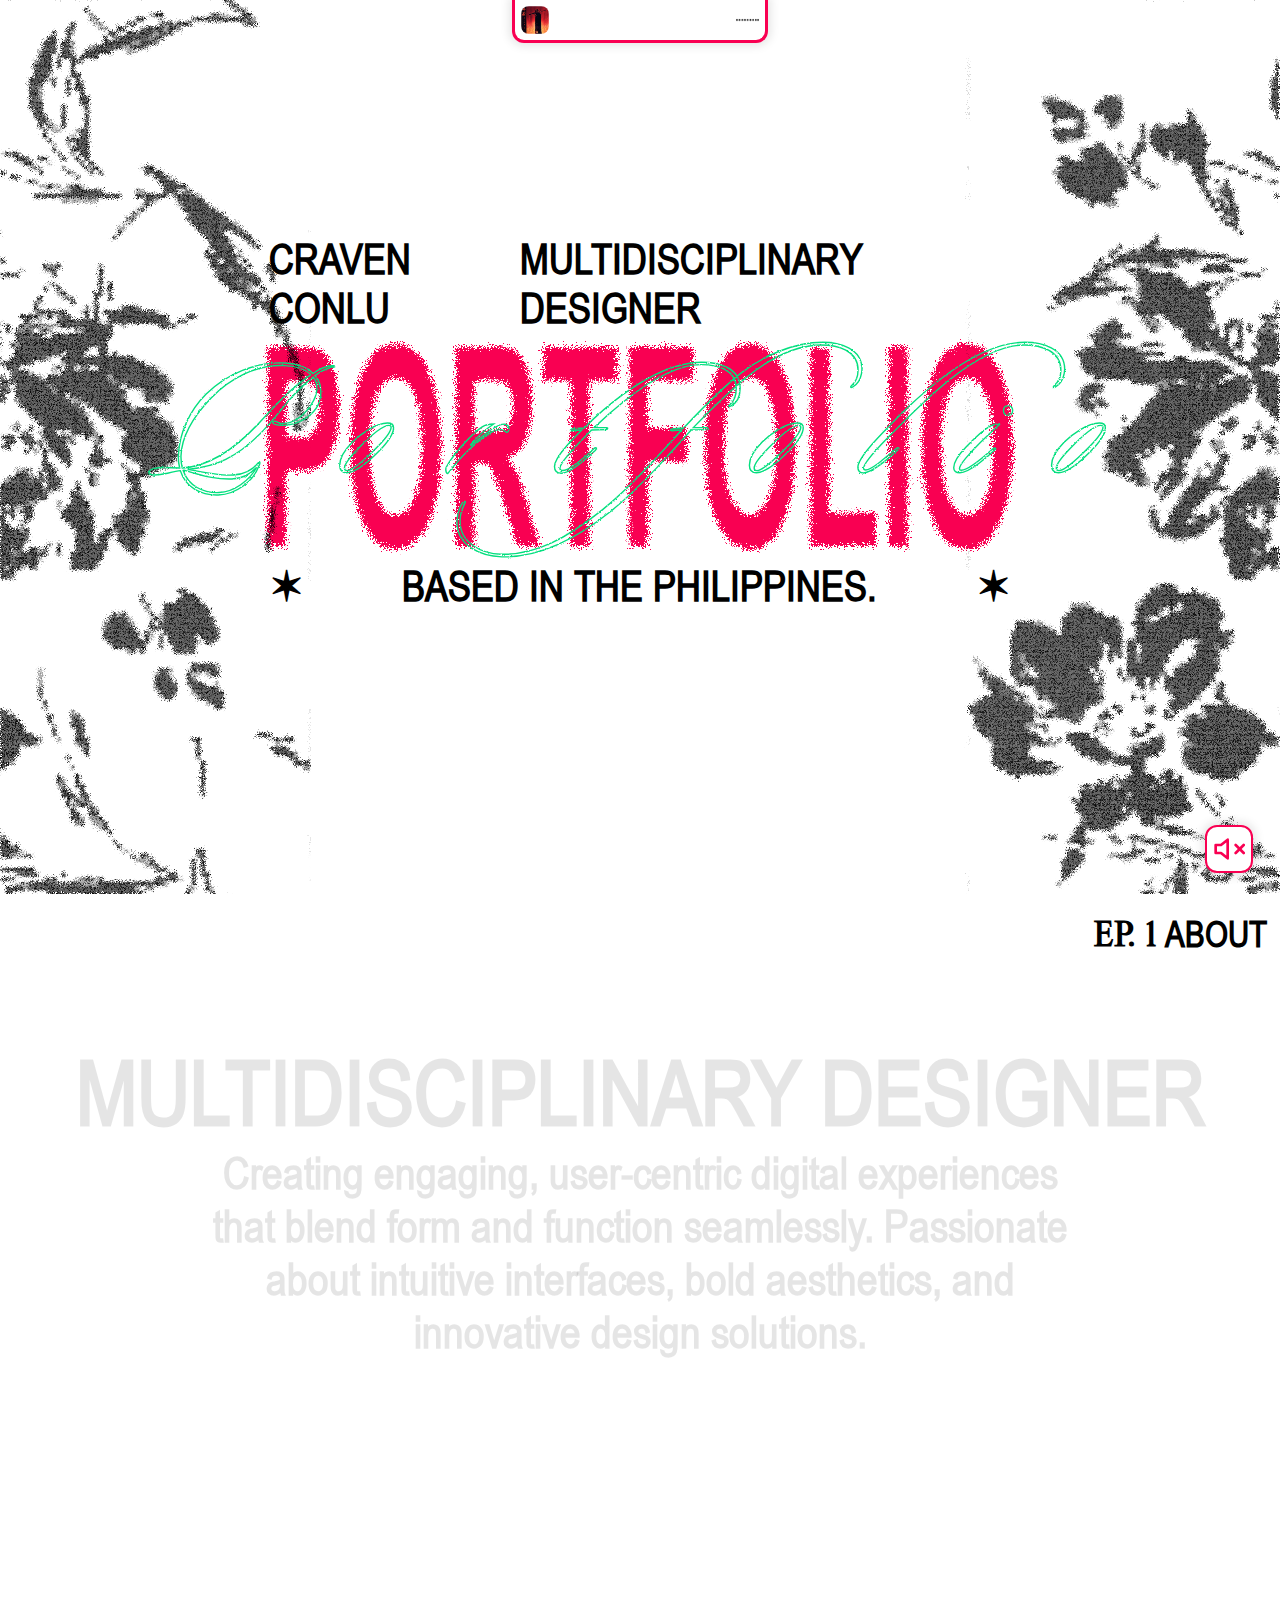
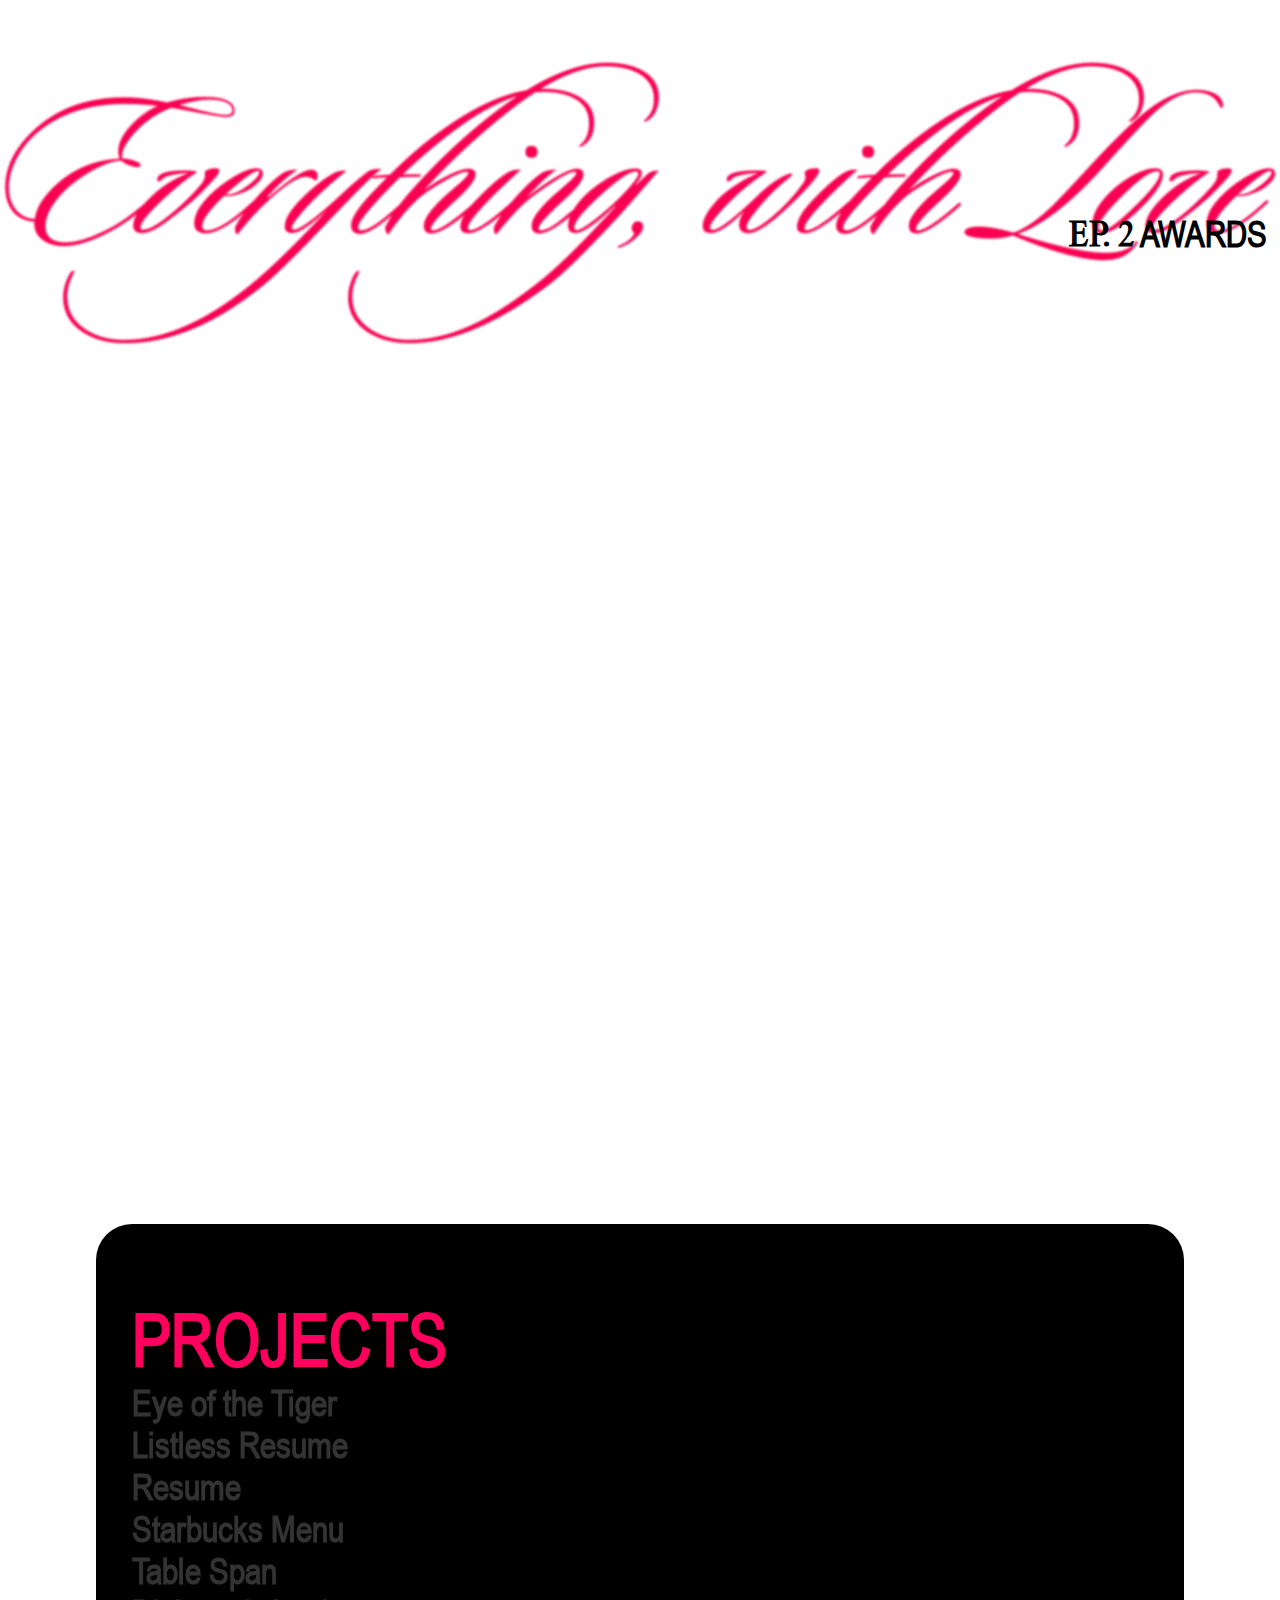
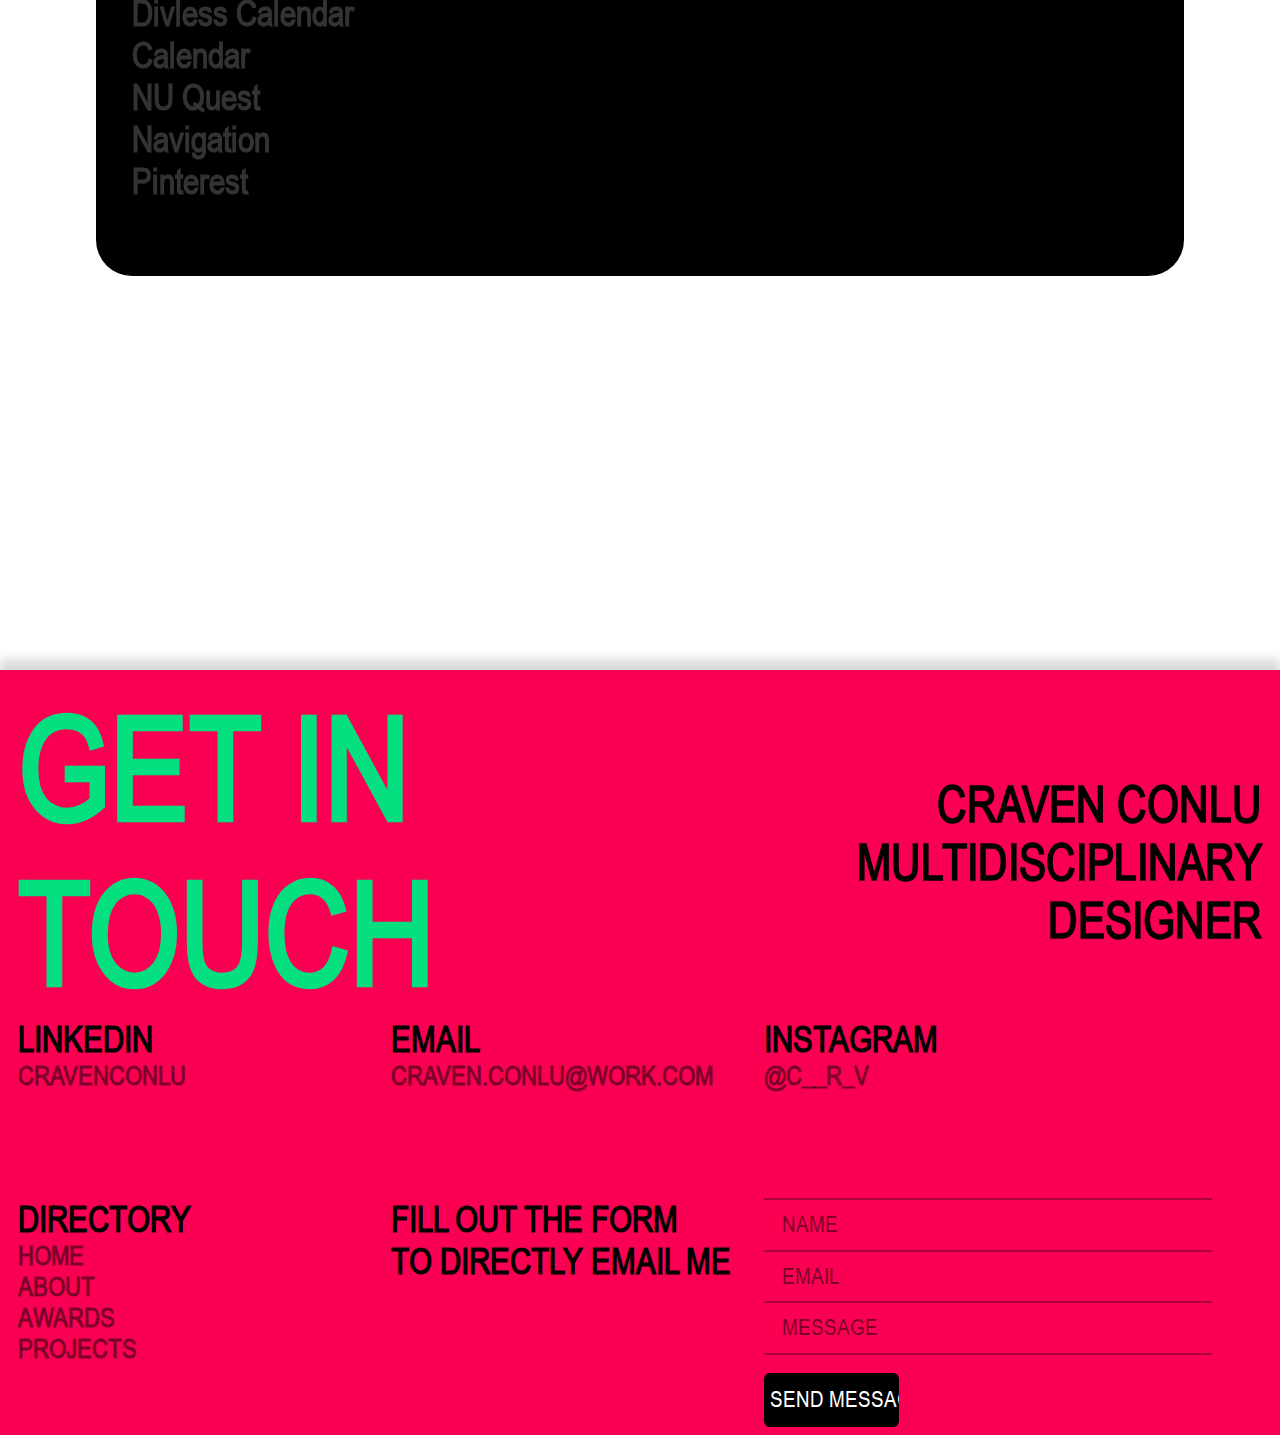
<file: index.html>
<!DOCTYPE html>
<html lang="en">

<head>
    <meta charset="UTF-8">
    <meta name="viewport" content="width=device-width, initial-scale=1.0">
    <link rel="stylesheet" href="styles.css">
    <link rel="icon" type="image/x-icon" href="/images/favicon.svg">
    <title>Craven Conlu — Portfolio</title>
</head>

<body>
    <div class="width-checker"></div> <!-- acts as container to ensure following sections are 100vw (max of viewer screen) -->
        <div id="fixed"> </div><!-- container for fixed elements (navbar, mute button, hover-me, scroll watcher) -->
            <div class="hover-me">
                <h1> ▴ </h1>
            </div>

            <div class="scroll-watcher"></div>

            <div class="main-nav-player"> <!-- replicates apple's dynamic island but with the notch, hovering on it will display the navigation bar -->
                <img id="crust" src="images/crust.png" alt="">
                <div class="main-nav-directory">
                    <a href="#home">HOME</a>
                    <a href="#about">ABOUT</a>
                    <a href="#awards">AWARDS</a>
                    <a href="#projects">PROJECTS</a>
                    <a href="#contact">CONTACT</a>
                </div>
                <img id="soundwave" src="images/soundwave.gif" alt="">
            </div>


            <button id="mute-button" class="mute-button"> <!-- uses music-player.js to interchange the border and icon on click, as well as unmute and play the background music -->
                <img id="mute-icon" src="images/volume-2.svg" alt="">
                <img id="mute-icon" src="images/volume-x.svg" alt="">
            </button>
            
            <audio muted autoplay loop src="etc/bgm-crust.mp3"></audio> 
            <script src="javascript/music-player.js"></script>
        </div>
        <div id="home">
            <!-- unfortunately, simply referencing the svg will render the image as it is, and not allow the animation to run, so the following pages of just numbers is unfortunately necessary -->
            <div class="cursive-container"> <!-- container for the animated stroke drawing of "Portfolio" -->
                <svg width="1364" height="311" viewBox="0 0 1364 311" fill="none" xmlns="http://www.w3.org/2000/svg">
                    <g filter="url(#filter0_g_4097_328)"> <!-- path below is the coordinates for the exact coordinates and pixels of the svg i exported and designed in figma, this was copied by opening the svg with the text editor instead of the image preview -->
                        <path
                            d="M266.987 36.763C266.987 37.2279 266.29 37.4604 264.895 37.4604C262.415 37.7703 260.556 38.1578 259.316 38.6227C251.722 41.1022 244.826 44.8215 238.627 49.7806C244.206 55.6695 246.996 63.573 246.996 73.4911C246.996 90.8479 237.853 104.253 219.566 113.706C210.733 118.2 201.899 120.447 193.066 120.447C183.458 120.447 178.654 119.13 178.654 116.496C178.654 116.031 178.809 115.643 179.119 115.333C180.048 114.248 181.598 114.248 183.768 115.333C185.162 116.108 186.867 116.805 188.882 117.425C205.154 119.13 219.798 110.529 232.816 91.6227C238.55 83.2543 241.417 75.2733 241.417 67.6797C241.417 61.1709 239.635 55.9019 236.07 51.8727C224.293 60.861 212.515 72.2513 200.737 86.0438C195.003 93.1724 186.247 103.71 174.469 117.658C154.013 141.213 133.17 158.26 111.939 168.798C96.9065 176.237 78.8524 180.963 57.7763 182.978C88.9255 189.177 110.389 191.889 122.167 191.114C137.664 190.184 149.674 184.295 158.197 173.447C158.817 172.208 159.36 171.82 159.825 172.285C160.6 172.75 160.522 174.3 159.592 176.934C155.408 188.712 147.737 198.63 136.579 206.689C125.576 214.747 113.876 219.009 101.478 219.474C88.7705 219.939 77.6126 217.304 68.0044 211.57C57.9313 205.526 51.0351 196.616 47.3158 184.838C44.5263 185.148 38.4825 186.387 29.1842 188.557C21.7456 190.262 15.6243 191.114 10.8202 191.114C5.55115 191.114 2.83916 190.262 2.68419 188.557C2.37425 185.458 5.08624 183.211 10.8202 181.816C14.5395 180.886 18.4912 180.421 22.6754 180.421C30.579 180.421 38.4825 180.654 46.386 181.118C44.9912 175.384 44.3714 169.573 44.5263 163.684C45.1462 147.722 48.943 131.993 55.9167 116.496C63.0454 100.998 72.4211 87.516 84.0439 76.0481C98.9211 61.3259 116.123 50.0905 135.649 42.342C155.331 34.4384 175.399 30.9516 195.855 31.8814C214.142 32.6563 227.47 37.6153 235.838 46.7586C245.291 40.2499 254.047 36.608 262.106 35.8332C263.5 35.6782 264.663 35.6782 265.592 35.8332C266.677 35.9882 267.142 36.2981 266.987 36.763ZM233.048 48.3858C224.68 40.6373 212.282 36.3756 195.855 35.6007C176.639 34.6709 157.5 38.6227 138.439 47.456C120.927 55.6695 105.042 67.1373 90.7852 81.8595C63.3553 110.374 49.1755 137.649 48.2456 163.684C48.0907 169.728 48.7105 175.539 50.1053 181.118C85.5936 178.794 122.089 157.33 159.592 116.728C175.709 99.2163 187.564 86.8186 195.158 79.535C209.105 66.0525 221.736 55.6695 233.048 48.3858ZM155.873 179.956C145.8 190.649 134.1 196.228 120.772 196.693C111.009 197.003 101.246 196.228 91.4825 194.368C81.8743 192.664 69.3217 189.332 53.8246 184.373C52.8948 184.063 52.0424 184.063 51.2676 184.373C54.6769 195.066 61.2632 203.202 71.0264 208.781C80.1696 214.05 90.5527 216.452 102.176 215.987C112.714 215.522 123.019 211.803 133.092 204.829C143.165 197.855 150.759 189.564 155.873 179.956ZM350.285 123.934C350.285 132.148 343.311 143.306 329.363 157.408C309.372 177.709 294.185 187.86 283.802 187.86C277.138 187.86 273.806 184.295 273.806 177.167C273.806 167.403 279.85 156.401 291.938 144.158C298.447 137.649 306.04 131.76 314.719 126.491C325.257 120.292 334.245 117.193 341.684 117.193C347.418 117.193 350.285 119.44 350.285 123.934ZM343.776 120.447C335.872 120.447 321.46 131.295 300.539 152.991C287.211 166.784 280.548 176.159 280.548 181.118C280.548 183.598 281.787 184.838 284.267 184.838C290.776 184.838 304.956 173.757 326.806 151.596C340.134 137.959 346.798 128.428 346.798 123.004C346.798 121.3 345.79 120.447 343.776 120.447ZM514.166 125.794C513.856 129.203 512.694 130.675 510.679 130.21C508.355 127.886 505.41 126.646 501.846 126.491C493.013 126.026 477.981 135.867 456.75 156.013C447.761 164.537 437.921 175.539 427.228 189.022C425.988 189.022 425.135 187.782 424.671 185.303C424.361 182.978 424.516 181.196 425.135 179.956C430.869 168.953 440.865 156.013 455.122 141.136C463.336 132.613 470.387 126.414 476.276 122.539C480.305 119.905 485.729 118.588 492.548 118.588C481.235 126.026 470.309 135.867 459.771 148.11L460.469 149.039C485.109 127.498 501.226 117.425 508.82 118.82C512.694 119.595 514.476 121.92 514.166 125.794ZM829.324 93.2499C828.55 93.5599 827.93 93.7923 827.465 93.9473C827 93.9473 826.767 93.7148 826.767 93.2499C826.612 92.785 827.077 92.0876 828.162 91.1578C834.206 86.1987 837.228 78.5277 837.228 68.1446C837.228 55.592 831.572 46.4487 820.259 40.7148C811.58 36.2206 800.345 34.051 786.552 34.206C757.573 34.5159 722.24 51.1753 680.552 84.1841C664.9 96.5818 649.791 109.754 635.223 123.702H653.123C654.362 123.702 654.75 124.244 654.285 125.329C653.975 126.104 653.123 126.491 651.728 126.491C643.824 126.491 637.161 126.724 631.737 127.189C601.672 157.253 586.64 175.307 586.64 181.351C586.64 183.52 587.88 184.605 590.359 184.605C598.108 184.605 613.063 174.145 635.223 153.224C636.153 152.604 636.928 152.294 637.548 152.294C638.013 152.294 638.323 152.371 638.478 152.526C638.943 153.146 638.4 154.386 636.851 156.246C613.605 177.787 597.565 188.557 588.732 188.557C582.223 188.557 578.969 185.38 578.969 179.026C578.969 172.827 584.315 163.529 595.008 151.132C598.728 146.792 606.321 138.811 617.789 127.189C614.38 127.189 609.653 127.498 603.609 128.118C602.06 128.273 601.44 127.886 601.75 126.956C601.905 126.491 602.602 126.026 603.842 125.561C607.406 124.941 613.14 124.477 621.044 124.167C639.33 105.88 657.617 90.073 675.903 76.7455C717.59 46.3712 754.628 31.0291 787.017 30.7191C801.585 30.5642 813.827 32.9662 823.745 37.9253C836.453 44.2791 842.807 54.1198 842.807 67.4472C842.807 80.1549 838.313 88.7557 829.324 93.2499ZM1015.18 46.9911C1013.48 56.2893 1009.22 62.6431 1002.4 66.0525C1001 66.8274 1000.15 66.8274 999.842 66.0525C999.687 65.5876 1000.15 64.8902 1001.24 63.9604C1007.28 58.6914 1010.3 51.3303 1010.3 41.8771C1010.3 29.1694 1004.49 19.7162 992.868 13.5174C983.57 8.71327 972.025 6.31122 958.232 6.31122C924.139 6.31122 887.566 22.5057 848.513 54.8946C829.297 70.8566 805.199 93.7923 776.219 123.702H795.745C796.675 123.702 797.063 124.167 796.908 125.096C796.443 126.026 795.59 126.491 794.351 126.491C790.941 126.491 783.89 126.724 773.197 127.189C763.744 137.882 747.394 155.781 724.149 180.886C699.508 206.921 677.812 227.455 659.061 242.487C603.581 286.809 551.976 308.427 504.245 307.342C487.353 306.877 472.941 302.771 461.008 295.022C447.216 285.879 440.32 273.326 440.32 257.364C440.32 250.39 441.869 243.417 444.969 236.443C447.293 231.174 449.54 228.54 451.71 228.54C452.02 228.54 452.252 228.617 452.407 228.772C452.562 229.237 451.787 231.252 450.083 234.816C446.518 242.099 444.736 249.306 444.736 256.434C444.736 271.157 451.013 282.857 463.565 291.535C474.413 299.129 487.586 303.158 503.083 303.623C526.793 304.243 550.969 298.741 575.609 287.119C596.065 277.51 619.698 262.091 646.508 240.86C664.33 226.757 685.251 207.076 709.272 181.816C726.318 163.994 743.133 145.785 759.715 127.189C756.305 127.189 751.579 127.498 745.535 128.118C743.985 128.273 743.365 127.886 743.675 126.956C743.83 126.491 744.527 126.026 745.767 125.561C749.332 124.941 754.911 124.477 762.504 124.167C797.373 87.4385 824.492 61.4809 843.864 46.2937C860.291 33.4311 878.5 23.0481 898.491 15.1446C920.032 6.62117 940.411 2.35947 959.627 2.35947C974.349 2.35947 986.747 4.99397 996.82 10.263C1009.53 16.9267 1015.88 26.9998 1015.88 40.4823C1015.88 42.342 1015.65 44.5116 1015.18 46.9911ZM932.406 123.934C932.406 132.148 925.432 143.306 911.485 157.408C891.494 177.709 876.307 187.86 865.924 187.86C859.26 187.86 855.928 184.295 855.928 177.167C855.928 167.403 861.972 156.401 874.06 144.158C880.568 137.649 888.162 131.76 896.84 126.491C907.378 120.292 916.367 117.193 923.805 117.193C929.539 117.193 932.406 119.44 932.406 123.934ZM925.897 120.447C917.994 120.447 903.581 131.295 882.66 152.991C869.333 166.784 862.669 176.159 862.669 181.118C862.669 183.598 863.909 184.838 866.388 184.838C872.897 184.838 887.077 173.757 908.928 151.596C922.255 137.959 928.919 128.428 928.919 123.004C928.919 121.3 927.912 120.447 925.897 120.447ZM1303.17 46.9911C1301.47 56.1344 1297.21 62.4882 1290.39 66.0525C1288.99 66.8274 1288.14 66.8274 1287.83 66.0525C1287.68 65.5876 1288.14 64.8902 1289.23 63.9604C1295.43 58.3814 1298.52 51.1753 1298.52 42.342C1298.52 29.6343 1292.71 20.1036 1281.09 13.7498C1271.79 8.79075 1260.17 6.31122 1246.22 6.31122C1217.24 6.31122 1181.99 22.7381 1140.45 55.592C1118.29 73.1037 1088.62 100.998 1051.42 139.276C1029.26 162.057 1018.18 176.159 1018.18 181.583C1018.18 183.133 1019.19 183.908 1021.2 183.908C1024.3 183.908 1030.19 180.808 1038.87 174.61C1041.66 172.595 1050.26 165.544 1064.67 153.456C1066.07 152.216 1067.15 151.984 1067.93 152.759C1068.24 153.069 1068.39 153.379 1068.39 153.689C1068.39 154.153 1067.93 154.696 1067 155.316C1060.8 161.515 1053.13 168.023 1043.99 174.842C1031.9 183.675 1023.3 188.092 1018.18 188.092C1012.76 188.092 1010.05 185.38 1010.05 179.956C1010.05 171.588 1021.82 155.238 1045.38 130.908C1061.5 114.326 1073.43 102.316 1081.18 94.8771C1146.11 33.1987 1201.59 2.35947 1247.62 2.35947C1262.34 2.35947 1274.74 4.99397 1284.81 10.263C1297.52 16.9267 1303.87 26.9998 1303.87 40.4823C1303.87 42.342 1303.64 44.5116 1303.17 46.9911ZM1229.95 99.2938C1229.95 103.633 1227.78 105.803 1223.44 105.803C1219.1 105.803 1216.93 103.633 1216.93 99.2938C1216.93 94.9546 1219.1 92.785 1223.44 92.785C1227.78 92.785 1229.95 94.9546 1229.95 99.2938ZM1212.05 118.588C1190.35 138.114 1174.24 154.153 1163.7 166.706C1157.5 174.145 1154.4 179.259 1154.4 182.048C1154.4 183.598 1155.25 184.373 1156.96 184.373C1164.24 184.373 1179.35 174.067 1202.29 153.456C1203.22 152.836 1203.99 152.526 1204.61 152.526C1205.54 152.526 1206.01 152.914 1206.01 153.689C1206.01 154.153 1205.54 154.696 1204.61 155.316C1197.64 162.289 1189.89 168.876 1181.36 175.075C1169.74 183.598 1160.99 187.86 1155.1 187.86C1149.21 187.86 1146.26 185.458 1146.26 180.654C1146.26 173.215 1152 163.529 1163.47 151.596C1178.5 135.789 1190.43 125.561 1199.26 120.912C1202.83 119.053 1207.09 118.278 1212.05 118.588ZM1361.73 123.934C1361.73 132.148 1354.76 143.306 1340.81 157.408C1320.82 177.709 1305.63 187.86 1295.25 187.86C1288.59 187.86 1285.25 184.295 1285.25 177.167C1285.25 167.403 1291.3 156.401 1303.39 144.158C1309.9 137.649 1317.49 131.76 1326.17 126.491C1336.71 120.292 1345.69 117.193 1353.13 117.193C1358.87 117.193 1361.73 119.44 1361.73 123.934ZM1355.22 120.447C1347.32 120.447 1332.91 131.295 1311.99 152.991C1298.66 166.784 1292 176.159 1292 181.118C1292 183.598 1293.24 184.838 1295.72 184.838C1302.22 184.838 1316.4 173.757 1338.25 151.596C1351.58 137.959 1358.25 128.428 1358.25 123.004C1358.25 121.3 1357.24 120.447 1355.22 120.447Z"
                            fill="#04DF7F" />
                    </g>
                    <defs>
                        <filter id="filter0_g_4097_328" x="0.629238" y="0.769497" width="1362.69" height="309.79"
                            filterUnits="userSpaceOnUse" color-interpolation-filters="sRGB">
                            <feFlood flood-opacity="0" result="BackgroundImageFix" />
                            <feBlend mode="normal" in="SourceGraphic" in2="BackgroundImageFix" result="shape" />
                            <feTurbulence type="fractalNoise" baseFrequency="9.0909090042114258 9.0909090042114258"
                                numOctaves="3" seed="7728" />
                            <feDisplacementMap in="shape" scale="3.1800000667572021" xChannelSelector="R"
                                yChannelSelector="G" result="displacedImage" width="100%" height="100%" />
                            <feMerge result="effect1_texture_4097_328">
                                <feMergeNode in="displacedImage" />
                            </feMerge>
                        </filter>
                    </defs>
                </svg> 
            </div>


            <div class="hero-section">
                <img id="flower-left" src="images/flowers-left.svg" alt="">
                <img id="flower-right" src="images/flowers-right.svg" alt="">

                <div class="hero-container">
                    <div class="name-container">
                        <h1>CRAVEN CONLU</h1>
                        <h1>MULTIDISCIPLINARY DESIGNER</h1>
                    </div>
                    <img id="gritty-portfolio" src="images/portfolio-grit.svg" alt="">
                    <div class="name-container">
                        <h1>✶</h1>
                        <h1>BASED IN THE PHILIPPINES.</h1>
                        <h1>✶</h1>
                    </div>
                </div>
            </div>
        </div>

        <div id="about">
            <div id="section-tag"> 
                <h1 id="ep"> EP. 1 </h1>
                <h1 id="tag"> ABOUT </h1>
            </div>

            <section class="scroll-reveal">
                <h1> <span>MULTIDISCIPLINARY DESIGNER</span> </h1>
                <h2> <span>Creating engaging, user-centric digital experiences that blend form and function seamlessly.
                        Passionate about intuitive interfaces, bold aesthetics, and innovative design solutions.</span>
                </h2>

                <div class="more-about">
                    <h3>Multidisciplinary Designer with a passion for seamless user experiences and over 6 years of
                        diverse experience across web, branding, and digital design. I bring bold creativity, strategic
                        thinking, and a keen eye for detail to every project I take on, crafting engaging digital stories that
                        captivate and inspire. </h3>
                    <h3>Outside of work, creativity and energy shine through in hobbies like light gaming, playing
                        sports, and exploring the latest fashion trends. These passions fuel a balanced lifestyle and inspire
                        fresh ideas, always approaching everything, with love.</h3>
                </div>

                <div class="ewl">
                    <img src="images/Everything, with Love.png" alt="">
                </div>
            </section>
        </div>

        <div id="awards">

            <div id="section-tag">
                <h1 id="ep"> EP. 2 </h1>
                <h1 id="tag"> AWARDS </h1>
            </div>

            <h1 class="awards-title"> <!-- replicating the effect with the cursive-container, only this time its animation-timeline is set to view; only proceeding as the user scrolls down -->
                <svg width="449" height="96" viewBox="0 0 449 96" fill="none" xmlns="http://www.w3.org/2000/svg">
                    <path
                        d="M0.9375 94L29.8125 2.375H40.5L71.25 94H59.875L51.125 66.25H19.75L11.5 94H0.9375ZM22.625 56.375H48.0625L40.25 31C37.8333 23.2083 36.0625 16.875 34.9375 12C33.9792 17.875 32.625 23.7083 30.875 29.5L22.625 56.375ZM88.5625 94L68.625 2.375H78.8125L90.25 62.4375C91.4583 68.6042 92.5208 74.8542 93.4375 81.1875L96.8125 64.25L111.125 2.375H123.125L133.875 48.75C136.5 60.0417 138.458 70.8542 139.75 81.1875C140.708 75.2292 141.938 68.5833 143.438 61.25L155.25 2.375H165.25L144.625 94H135.062L119.188 24.1875L116.812 13.4375C116.104 17.4375 115.375 21.0208 114.625 24.1875L98.6875 94H88.5625ZM162.312 94L191.188 2.375H201.875L232.625 94H221.25L212.5 66.25H181.125L172.875 94H162.312ZM184 56.375H209.438L201.625 31C199.208 23.2083 197.438 16.875 196.312 12C195.354 17.875 194 23.7083 192.25 29.5L184 56.375ZM240.5 94V2.375H273.812C280.771 2.375 285.896 3.22917 289.188 4.9375C292.521 6.64583 295.25 9.5 297.375 13.5C299.5 17.4583 300.562 22.0625 300.562 27.3125C300.562 34.2292 298.75 39.8333 295.125 44.125C291.542 48.4167 286.312 51.1458 279.438 52.3125C282.229 53.9792 284.354 55.6667 285.812 57.375C288.771 60.875 291.375 64.7708 293.625 69.0625L306.75 94H294.25L284.25 74.9375C280.375 67.4792 277.438 62.4583 275.438 59.875C273.479 57.2917 271.562 55.5625 269.688 54.6875C267.854 53.7708 265.271 53.3125 261.938 53.3125H250.438V94H240.5ZM250.438 42.8125H271.812C276.479 42.8125 280.021 42.25 282.438 41.125C284.854 40 286.771 38.2292 288.188 35.8125C289.604 33.3958 290.312 30.5833 290.312 27.375C290.312 22.75 288.958 19.125 286.25 16.5C283.542 13.8333 279.521 12.5 274.188 12.5H250.438V42.8125ZM316.062 94V2.375H342C348.417 2.375 353.292 2.9375 356.625 4.0625C361 5.52083 364.792 8.1875 368 12.0625C371.208 15.9375 373.708 20.8333 375.5 26.75C377.292 32.625 378.188 39.6042 378.188 47.6875C378.188 58.0625 376.667 66.875 373.625 74.125C370.583 81.3333 366.667 86.4583 361.875 89.5C357.125 92.5 350.896 94 343.188 94H316.062ZM326 83.1875H342C348.458 83.1875 353.354 82.1458 356.688 80.0625C360.021 77.9375 362.583 74.5417 364.375 69.875C366.75 63.6667 367.938 56.2292 367.938 47.5625C367.938 38.2708 366.667 30.9792 364.125 25.6875C361.625 20.3542 358.396 16.7917 354.438 15C351.771 13.7917 347.542 13.1875 341.75 13.1875H326V83.1875ZM388.688 64.5625L398.062 63.5625C398.562 68.6042 399.688 72.5417 401.438 75.375C403.229 78.1667 405.771 80.4167 409.062 82.125C412.354 83.8333 416.062 84.6875 420.188 84.6875C426.104 84.6875 430.688 83.25 433.938 80.375C437.229 77.4583 438.875 73.6875 438.875 69.0625C438.875 66.3542 438.271 64 437.062 62C435.896 59.9583 434.104 58.2917 431.688 57C429.312 55.7083 424.146 53.8958 416.188 51.5625C409.104 49.4792 404.062 47.375 401.062 45.25C398.062 43.125 395.729 40.4375 394.062 37.1875C392.396 33.8958 391.562 30.1875 391.562 26.0625C391.562 18.6458 393.958 12.5833 398.75 7.875C403.542 3.16667 410 0.8125 418.125 0.8125C423.708 0.8125 428.583 1.91667 432.75 4.125C436.958 6.33333 440.208 9.5 442.5 13.625C444.833 17.75 446.083 22.6042 446.25 28.1875L436.688 29.0625C436.188 23.1042 434.396 18.6875 431.312 15.8125C428.271 12.9375 423.979 11.5 418.438 11.5C412.812 11.5 408.521 12.7708 405.562 15.3125C402.604 17.8125 401.125 21.0625 401.125 25.0625C401.125 28.7708 402.208 31.6458 404.375 33.6875C406.542 35.7292 411.417 37.7917 419 39.875C426.417 41.9167 431.625 43.6875 434.625 45.1875C439.208 47.5208 442.667 50.6042 445 54.4375C447.333 58.2292 448.5 62.7708 448.5 68.0625C448.5 73.3125 447.271 78.1042 444.812 82.4375C442.354 86.7292 439 90 434.75 92.25C430.542 94.5 425.458 95.625 419.5 95.625C410.208 95.625 402.792 92.8333 397.25 87.25C391.75 81.6667 388.896 74.1042 388.688 64.5625Z"
                        fill="black" />
                </svg>
            </h1>

            <ul class="awards-list"> <!-- each award has a slight border-bottom, with the first child only having border top. on hover, the border-bottom expands to cover the whole item -->
                <li><a href="#award-1"> 
                        <h1> Awwwards</h1>
                        <h1> Site of the Day </h1>
                        <h1> ✦ </h1>
                    </a></li>
                <li><a href="#award-2">
                        <h1> OkayDev</h1>
                        <h1> Design of the Month </h1>
                        <h1> ✦ </h1>
                    </a></li>
                <li><a href="#award-3">
                        <h1> The Webby Awards</h1>
                        <h1> Honorable Mention </h1>
                        <h1> ✦ </h1>
                    </a></li>
                <li><a href="#award-4">
                        <h1> SEESAW </h1>
                        <h1> Site of the Month </h1>
                        <h1> ✦ </h1>
                    </a></li>
                <li><a href="#award-5">
                        <h1> Muzli </h1>
                        <h1> Site of the Day </h1>
                        <h1> ✦ </h1>
                    </a></li>
            </ul>
        </div>

        <div id="projects">
            <div class="projects-container"> <!-- the container that enlarges and occupies the screen as the user scrolls down -->
                <div id="section-tag-projects">
                    <h1 id="ep"> EP. 3 </h1>
                    <h1 id="tag"> PROJECTS </h1>
                </div>

                <ul class="projects-list"> <!-- uses hover-tooltip.js to show the short reflection from each individual activity, included some right and down offset to not overly block the image viewer and the project title -->
                    <li id="projects-title" aria-disabled="true">
                        <h1><span> PROJECTS</span></h1>
                    </li>
                    <li id="eyeofthetiger">
                        <a href="activities/activity 1/eye-of-the-tiger.html" class="tooltip" title="This introductory activity helped me understand the foundational structure of HTML while learning how to control visual elements directly through inline CSS. I explored spacing, alignment, and color to improve readability and contrast, even with the constraint of not using external styles. It taught me the importance of small styling decisions and how they affect the overall user experience, even in simple projects.">
                            <h1><span>Eye of the Tiger</span></h1> <!-- by using a number of background-image properties, such as clip, size, position, i achieved the effect of the not-so gradient to appear from the bottom, covering the whole item  -->
                        </a>
                    </li>

                    <li id="listlessresume">
                        <a href="activities/activity 2/listless-resume.html" class="tooltip" title="This activity pushed me to structure content semantically and creatively using only core HTML tags like headings, paragraphs, and line breaks. Building a resume without lists or layout tags challenged me to rely on text hierarchy and spacing to communicate sections clearly. It taught me the value of clean, readable markup and how much can be done with just the basics—making accessibility and clarity a bigger priority.">
                            <h1><span> Listless Resume</span></h1>
                        </a>
                    </li>
                    <li id="resume">
                        <a href="activities/activity 3/resume.html" class="tooltip" title="Creating a resume with list elements helped me present information in a cleaner and more structured way. Using headings alongside unordered and ordered lists improved the overall readability and flow of the page. This activity emphasized how proper use of semantic tags can make content easier to navigate, even without heavy styling or complex layout techniques.">
                            <h1><span> Resume</span></h1>
                        </a>
                    </li>
                    <li id="starbucksmenu">
                        <a href="activities/activity 4/starbucks.html" class="tooltip" title="With this activity, I created an image-based menu inspired by Starbucks, where we used the map and area HTML tags to define clickable regions on the image. Each area linked to a specific item from their holiday menu, directing users to the corresponding page on the official Starbucks website. This activity taught me how to use image maps to add interactivity and navigation to a visual layout, which can be useful for making engaging menus or product showcases.">
                            <h1><span>Starbucks Menu</span></h1>
                        </a>
                    </li>
                    <li id="tablespan">
                        <a href="activities/activity 5/tablespan.html" class="tooltip" title="This challenge involved recreating a multi-layered table that combined several instances of colspan and rowspan. Carefully aligning the merged cells tested my precision and understanding of how HTML tables behave structurally. It reinforced the importance of planning layout flow and helped me see how complex data can be displayed clearly through thoughtful cell grouping.">
                            <h1><span> Table Span</span></h1>
                        </a>
                    </li>
                    <li id="divlesscalendar">
                        <a href="activities/activity 6/divless-calendar.html" class="tooltip" title="This activity involved creating a scrollable calendar that listed local holidays, paired with a front page that served as a month-by-month directory. Without relying on common layout elements, I used basic HTML tags to structure both the calendar and its navigation. It taught me how to work with simple tools to build an intuitive user experience, and showed how much can be achieved with a careful approach to content flow and linking.">
                            <h1><span> Divless Calendar</span></h1>
                        </a>
                    </li>
                    <li id="calendar">
                        <a href="activities/activity 7/calendar.html" class="tooltip" title="This activity focused on using div elements to structure and style a scrollable calendar and its directory of local holidays. By nesting content within divs, I was able to group related elements, apply consistent styling, and create a more organized, modular layout. It highlighted how divs can serve as the backbone of modern web structure, giving flexibility in both design and responsiveness.">
                            <h1><span> Calendar</span></h1>
                        </a>
                    </li>
                    <li id="nuquest">
                        <a href="activities/activity 8/nu-quest.html" class="tooltip" title="This activity involved replicating the structure of the NU Quest registration page while applying our own creative design. It taught me how to analyze an existing layout, break it down into reusable components, and reimagine it visually without losing functionality. Balancing familiarity with originality gave me a better understanding of responsive design, form handling, and the importance of user-friendly interfaces.">
                            <h1><span> NU Quest</span></h1>
                        </a>
                    </li>
                    <li id="navigation">
                        <a href="activities/activity 9/navigation.html" class="tooltip" title="This activity focused on using CSS to enhance both the visual appeal and usability of a web page. By applying transitions, transforms, animations, and a sticky navigation bar, I was able to create smooth, interactive elements that responded to user movement. It demonstrated how CSS alone can bring a page to life and make the browsing experience feel more polished and intuitive.">
                            <h1><span> Navigation</span></h1>
                        </a>
                    </li>
                    <li id="pinterest">
                        <a href="https://ccconlu.netlify.app" target="_blank" class="tooltip" title="For this project, our group focused on a shared concept modeled after Pinterest, using the same content such as user-made boards and image posts. Each member created their own execution of the layout and styling, allowing us to explore how the same structure can be interpreted through different design perspectives. It highlighted the flexibility of front-end development and how visual choices shape user experience, even with identical content.">
                            <h1><span> Pinterest</span></h1>
                        </a>
                    </li>
                </ul>


                <div class="project-img-placeholder"> <!-- placeholder runs an animation shuffling through the 3 calming placeholder gifs infinitely, so that the page doesn't feel as stagnant when the user is not hovering on anything -->
                    <img class="project eyeofthetiger" src="/activities/thumbnails/1.png" alt=""> <!-- img only appears when the corresponding list item from .projects-list is hovered on, added top and left properties to make it more animated -->
                    <img class="project listlessresume" src="/activities/thumbnails/2.png" alt="">
                    <img class="project resume" src="/activities/thumbnails/3.png" alt="">
                    <img class="project starbucksmenu" src="/activities/thumbnails/4.png" alt="">
                    <img class="project tablespan" src="/activities/thumbnails/5.png" alt="">
                    <img class="project divlesscalendar" src="/activities/thumbnails/6.png" alt="">
                    <img class="project calendar" src="/activities/thumbnails/7.png" alt="">
                    <img class="project nuquest" src="/activities/thumbnails/8.png" alt="">
                    <img class="project navigation" src="/activities/thumbnails/9.png" alt="">
                    <img class="project pinterest" src="/activities/thumbnails/10.png" alt="">
                </div>
            </div>
            <script src="javascript/hover-tooltip.js"></script>
        </div>

        <div class="contact-section"> <!-- to achieve the look of the contact-section sliding fast on top of projects, instead of it just simply scrolling down, added a top drop shadow and an animation of translating 50vh above, so it appears faster and is not just "sticked/attached" to the end of projects"  -->
            <div class="contact-title">
                <h1> GET IN TOUCH </h1>
                <div class="contact-name">
                    <h2> CRAVEN CONLU</h2>
                    <h2> MULTIDISCIPLINARY DESIGNER</h2>
                </div>
            </div>
            <div class="contact-wrapper">
                <div class="contact-container-left">
                    <div class="inner-container-left">
                        <h1>LINKEDIN</h1>
                        <h2><a href="#linkedin">CRAVENCONLU</a></h2>
                    </div>
                    <div class="inner-container-left">
                        <h1></h1>
                        <h1>EMAIL</h1>
                        <h2><a href="#email">CRAVEN.CONLU@WORK.COM</a></h2>
                    </div>
                </div>
                <div class="contact-container-right">
                    <h1> INSTAGRAM </h1>
                    <h2> <a href="#instagram">@C__R_V</a></h2>
                </div>
            </div>

            <div class="contact-wrapper">
                <div class="contact-container-left">
                    <div class="inner-container-left">
                        <h1>DIRECTORY</h1>
                        <h2><a href=#home>HOME</a></h2>
                        <h2><a href=#about>ABOUT</a></h2>
                        <h2><a href=#awards>AWARDS</a></h2>
                        <h2><a href=#projects>PROJECTS</a></h2>
                    </div>
                    <div class="inner-container-left">
                        <h1>FILL OUT THE FORM</h1>
                        <h1>TO DIRECTLY EMAIL ME</h1>
                    </div>
                </div>
                <div id="contact" class="contact-container-right">
                    <form action="#message-sent">
                        <input id="name" type="text" placeholder="NAME" required>
                        <input id="email" type="text" placeholder="EMAIL" required>
                        <input id="message" type="text" placeholder="MESSAGE">
                        <input id="submitbutton" type="submit" value="SEND MESSAGE">
                    </form>
                </div>
            </div>
        </div>
    </div>
</body>
</html>
</file>
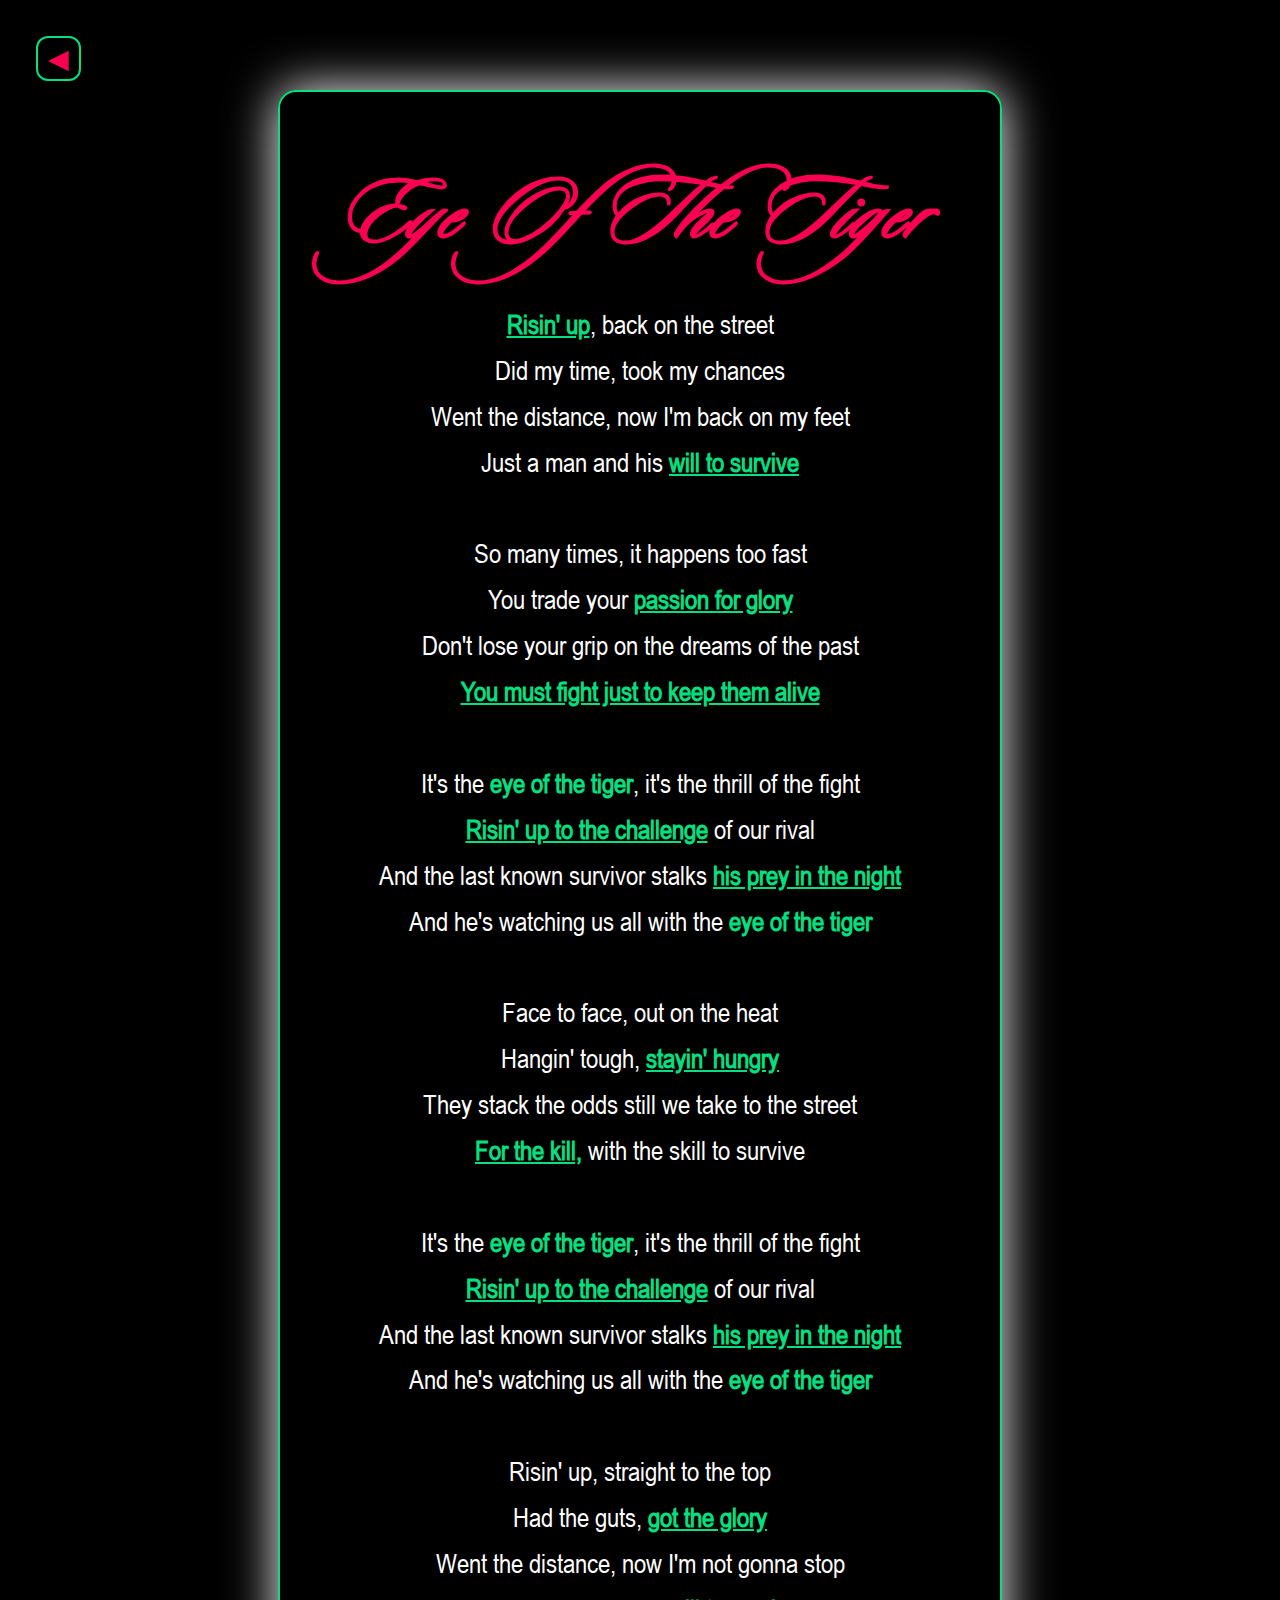
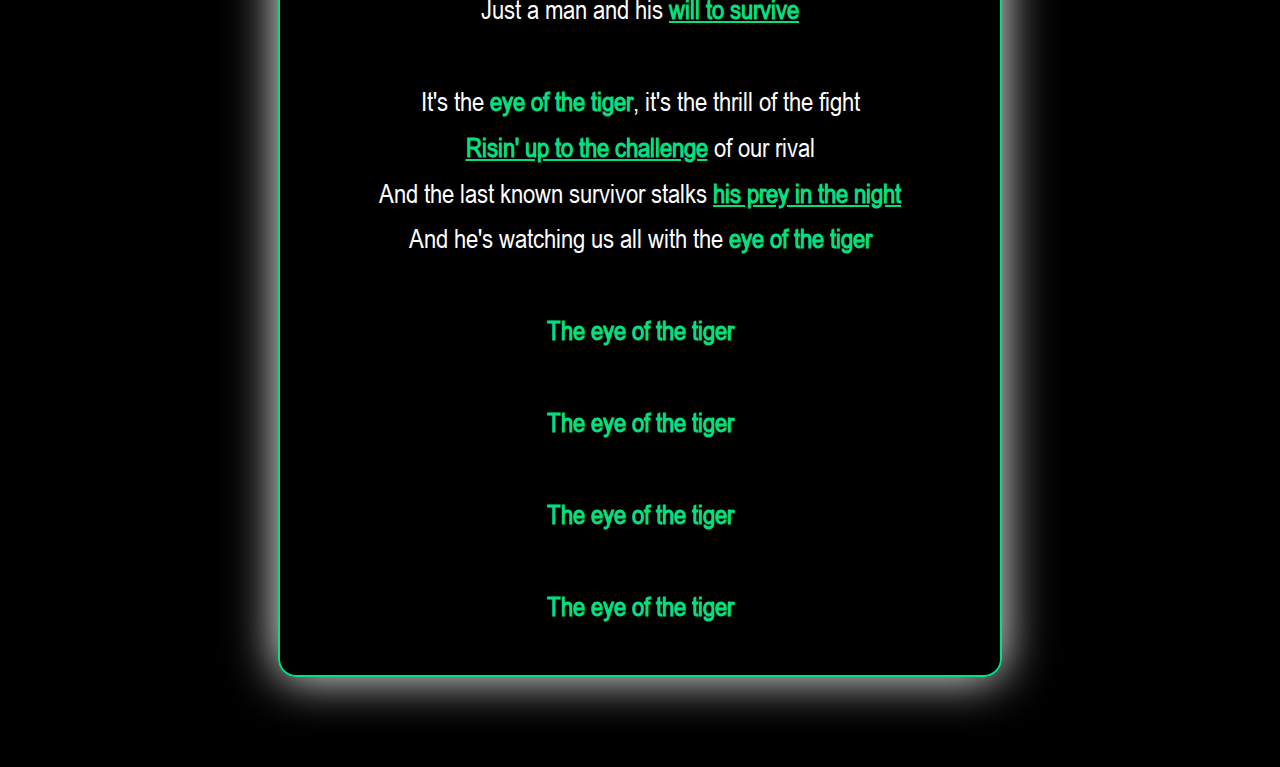
<file: activities/activity 1/eye-of-the-tiger.html>
<!DOCTYPE html>
<html lang="en">

<head>
    <meta charset="UTF-8">
    <meta name="viewport" content="width=device-width, initial-scale=1.0">
    <title>Eye Of The Tiger</title>
    <link rel="stylesheet" href="../../styles.css">
    <link rel="icon" type="image/x-icon" href="/images/favicon.svg">
    <style>
        body {
            margin: 0;
            background: black;
            color: white;
            display: flex;
            flex-direction: column;
            align-items: center;
            justify-content: center;
        }

        .content-proper {
            border: 2px solid #04DF7F;
            box-shadow: 0px 0px 50px;
            width: 80vh;
            margin: 10vh;
            display: flex;
            flex-direction: column;
            align-items: center;
            border-radius: 2vh;
        }

        .eye-title {
            text-align: center;
            font-family: 'Sloop Script', sans-serif;
            color: #F90052;
            font-size: 10vh;
            margin-top: 8vh;
            margin-bottom: 2vh;
            letter-spacing: 0.05em;
        }

        .lyrics {
            text-align: center;
            font-family: 'Arial Narrow', sans-serif;
            color: white;
            font-size: 3vh;
            margin: 0 auto;
            max-width: 900px;
            line-height: 1.7;
        }

        .lyrics b {
            color: #04DF7F;
        }

        .lyrics b,
        .lyrics u {
            font-weight: bold;
        }

        .lyrics u {
            text-decoration: underline;
        }

        .back-link {
            display: flex;
            align-items: center;
            justify-content: center;
            width: 5vh;
            height: 5vh;
            position: fixed;
            left: 4vh;
            top: 4vh;
            border: 2px solid #04DF7F;
            font-size: 4vh;
            color: white;
            box-sizing: border-box;
            text-decoration: none;
            border-radius: 12px;
            transition: .2s ease-in;
        }

        .back-link:hover {
            background-color: #04DF7F;
        }

        .back-link span {
            font-size: 3vh;
            color: #F90052;
            display: flex;
            align-items: center;
            justify-content: center;
            width: 100%;
            height: 100%;
            transition: .2s ease-in;
        }

        .back-link span:hover {
            color: white;
        }
    </style>
</head>

<body>
    <a href="../../index.html#projects" class="back-link"><span>◀︎</span></a>
    <div class="content-proper">
        <h1 class="eye-title">Eye Of The Tiger</h1>
        <div class="lyrics">
            <b><u>Risin' up</u></b>, back on the street<br>
            Did my time, took my chances<br>
            Went the distance, now I'm back on my feet<br>
            Just a man and his <b><u>will to survive</u></b><br>
            <br>
            So many times, it happens too fast<br>
            You trade your <b><u>passion for glory</u></b><br>
            Don't lose your grip on the dreams of the past<br>
            <b><u>You must fight just to keep them alive</u></b><br>
            <br>
            It's the <b>eye of the tiger</b>, it's the thrill of the fight<br>
            <b><u>Risin' up to the challenge</u></b> of our rival<br>
            And the last known survivor stalks <b><u>his prey in the night</u></b><br>
            And he's watching us all with the <b>eye of the tiger</b><br>
            <br>
            Face to face, out on the heat<br>
            Hangin' tough, <b><u>stayin' hungry</u></b><br>
            They stack the odds still we take to the street<br>
            <b><u>For the kill,</u></b> with the skill to survive<br>
            <br>
            It's the <b>eye of the tiger</b>, it's the thrill of the fight<br>
            <b><u>Risin' up to the challenge</u></b> of our rival<br>
            And the last known survivor stalks <b><u>his prey in the night</u></b><br>
            And he's watching us all with the <b>eye of the tiger</b><br>
            <br>
            Risin' up, straight to the top<br>
            Had the guts, <b><u>got the glory</u></b><br>
            Went the distance, now I'm not gonna stop<br>
            Just a man and his <b><u>will to survive</u></b><br>
            <br>
            It's the <b>eye of the tiger</b>, it's the thrill of the fight<br>
            <b><u>Risin' up to the challenge</u></b> of our rival<br>
            And the last known survivor stalks <b><u>his prey in the night</u></b><br>
            And he's watching us all with the <b>eye of the tiger</b><br>
            <br>
            <b>The eye of the tiger</b><br>
            <br>
            <b>The eye of the tiger</b><br>
            <br>
            <b>The eye of the tiger</b><br>
            <br>
            <b>The eye of the tiger</b><br>
            <br>

        </div>
    </div>
</body>

</html>
</file>
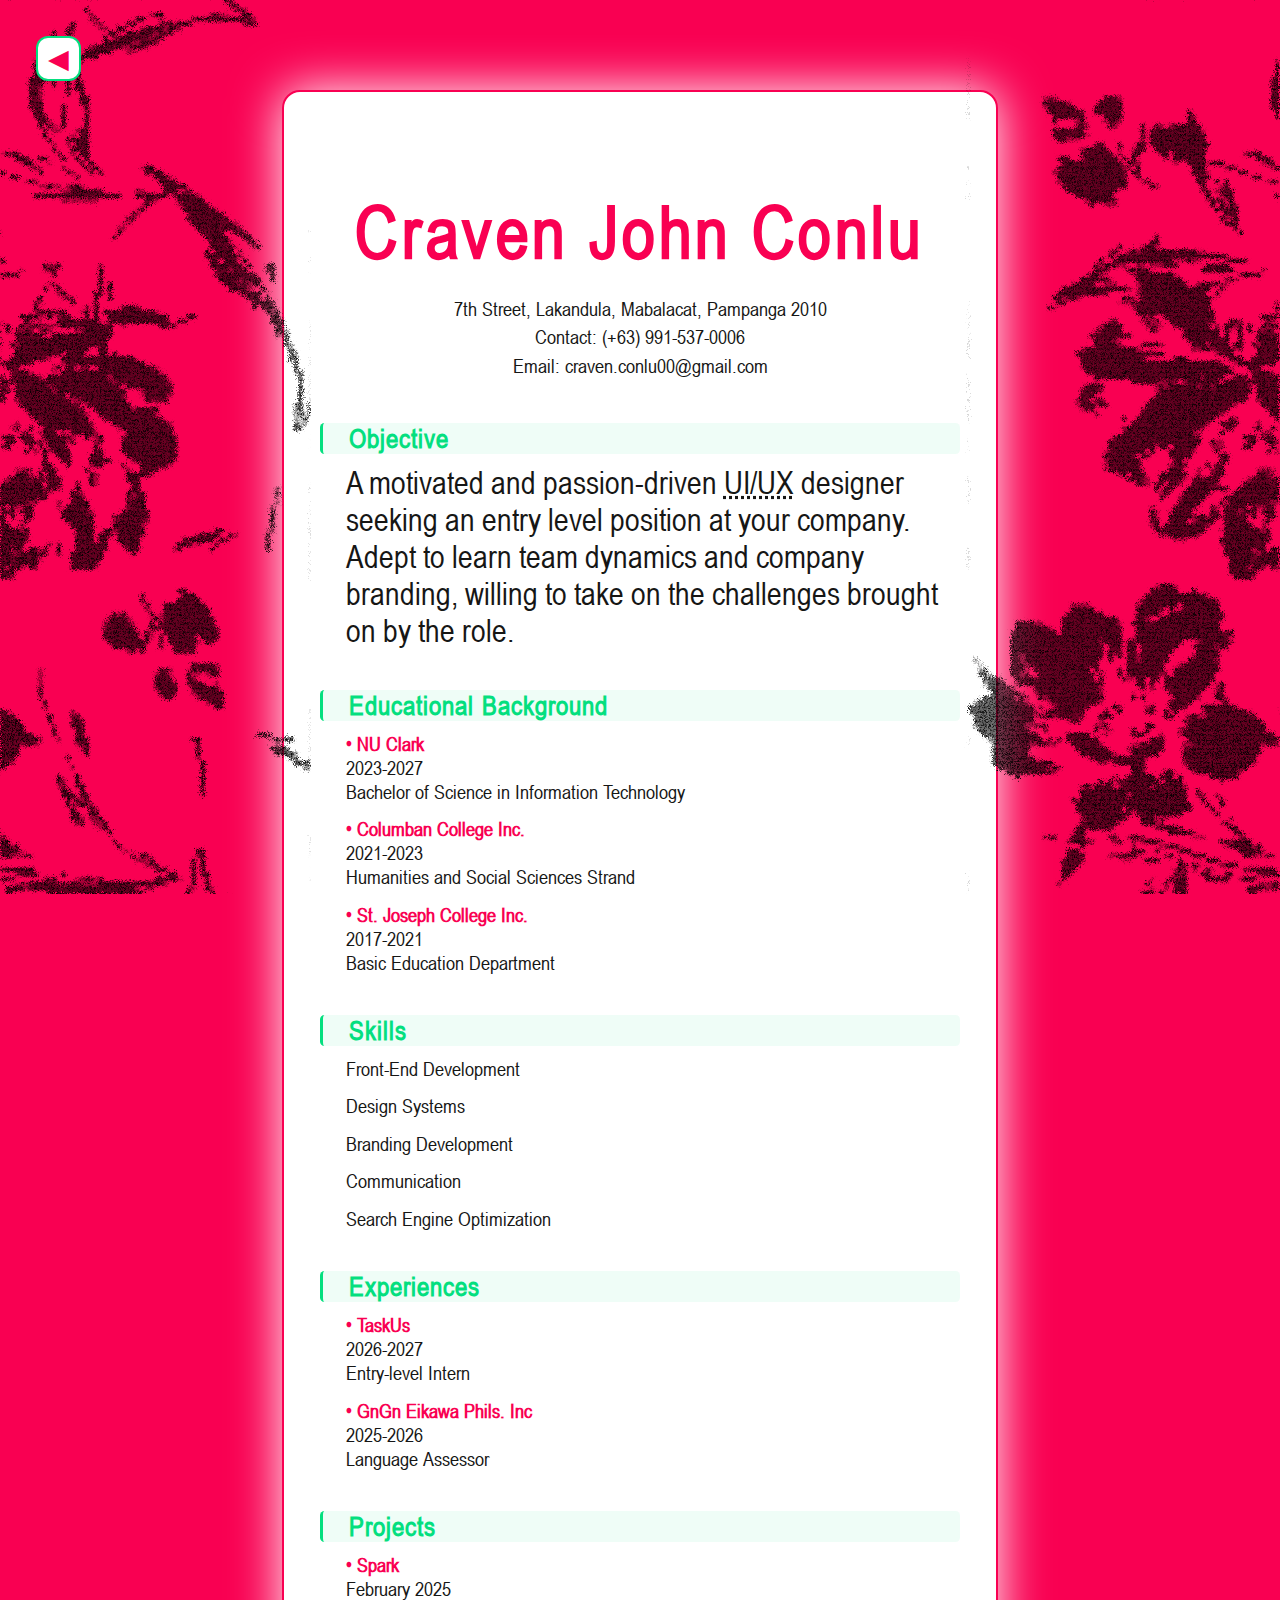
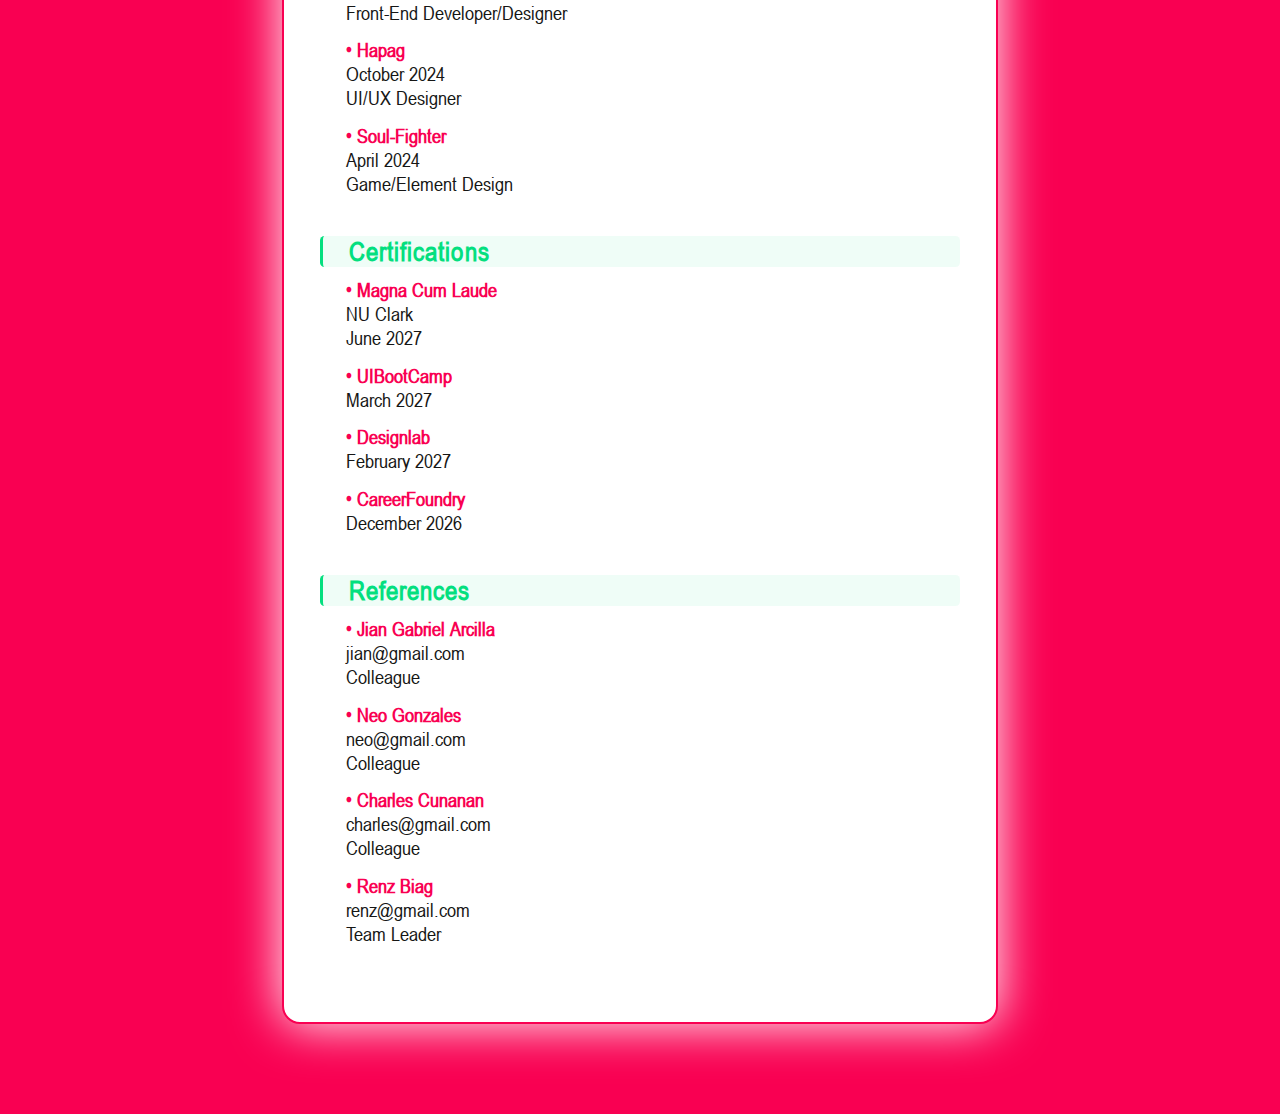
<file: activities/activity 2/listless-resume.html>
<!DOCTYPE html>
<html lang="en">
  <head>
    <meta charset="UTF-8" />
    <meta name="viewport" content="width=device-width, initial-scale=1.0" />
    <title>Listless Resume</title>
    <link rel="stylesheet" href="../../styles.css" />
    <link rel="icon" type="image/x-icon" href="/images/favicon.svg" />
    <style>
      body {
        width: 100%;
        background: #f90052;
        margin: 0;
        color: #161615;
        font-family: "Arial Narrow", Arial, Helvetica, sans-serif;
        display: flex;
        align-items: center;
        justify-content: center;
      }
      .resume-container {
        padding: 4vh;
        background-color: white;
        border: 2px solid #f90052;
        box-shadow: 0px 0px 50px white;
        width: 50vw;
        margin: 10vh;
        display: flex;
        flex-direction: column;
        border-radius: 2vh;
      }
      .resume-title {
        text-align: center;
        color: #f90052;
        font-size: 8vh;
        margin-top: 7vh;
        margin-bottom: 2vh;
        letter-spacing: 0.05em;
        font-family: "Arial Narrow", Arial, Helvetica, sans-serif;
      }
      .resume-section {
        margin-bottom: 3vh;
      }
      .resume-section-title {
        color: #04df7f;
        font-size: 3vh;
        font-weight: bold;
        margin-bottom: 1.2vh;
        font-family: inherit;
        letter-spacing: 0.04em;

        padding-left: 2vw;
        border-left: 3px solid #04df7f;
        background: #04df7f10;
        border-radius: 0.5vh;
      }
      .resume-blockquote {
        font-size: 3.5vh;
        margin: 0 0 1.5vh 0;
        padding-left: 2vw;
      }
      .resume-contact {
        text-align: center;
        margin-bottom: 2vh;
        font-size: 2.2vh;
        color: #161615;
      }
      .resume-contact span {
        display: block;
        margin-bottom: 0.5vh;
      }
      .resume-entry {
        margin-bottom: 1.5vh;
        font-size: 2.2vh;
      }
      .resume-entry ins {
        color: #f90052;
        text-decoration: none;
        font-weight: bold;
      }

      .back-link {
        background-color: white;
        z-index: 1000;
        display: flex;
        align-items: center;
        justify-content: center;
        width: 5vh;
        height: 5vh;
        position: fixed;
        left: 4vh;
        top: 4vh;
        border: 2px solid #04df7f;
        font-size: 4vh;
        box-sizing: border-box;
        text-decoration: none;
        border-radius: 12px;
        transition: 0.2s ease-in;
      }

      .back-link:hover {
        background-color: #04df7f;
      }

      .back-link span {
        font-size: 3vh;
        color: #f90052;
        display: flex;
        align-items: center;
        justify-content: center;
        width: 100%;
        height: 100%;
        transition: 0.2s ease-in;
      }

      .back-link span:hover {
        color: white;
      }

      .flower-img {
        position: fixed;
        top: 0;
        height: 100vh;
        width: auto;
        z-index: 1;
        pointer-events: none;
        user-select: none;
      }
      .flower-left {
        left: 0;
      }
      .flower-right {
        right: 0;
      }
    </style>
  </head>
  <body>
    <img
      class="flower-img flower-left"
      src="../../images/flowers-left.svg"
      alt=""
    />
    <img class="flower-img flower-right" src="../../images/flowers-right.svg"
    alt=""">
    <a href="../../index.html#projects" class="back-link"><span>◀︎</span></a>
    <div class="resume-container">
      <h1 class="resume-title"><strong>Craven John Conlu</strong></h1>
      <div class="resume-section">
        <div class="resume-contact">
          <span></span>
          <span>7th Street, Lakandula, Mabalacat, Pampanga 2010</span>
          <span>Contact: (+63) 991-537-0006</span>
          <span>Email: craven.conlu00@gmail.com</span>
        </div>
      </div>
      <div class="resume-section">
        <div class="resume-section-title">Objective</div>
        <div class="resume-blockquote">
          A motivated and passion-driven
          <abbr title="User Interface/User Experience">UI/UX</abbr> designer
          seeking an entry level position at your company. Adept to learn team
          dynamics and company branding, willing to take on the challenges
          brought on by the role.
        </div>
      </div>
      <div class="resume-section">
        <div class="resume-section-title">Educational Background</div>
        <div class="resume-blockquote resume-entry">
          <ins>• NU Clark</ins><br />
          2023-2027<br />
          Bachelor of Science in Information Technology
        </div>
        <div class="resume-blockquote resume-entry">
          <ins>• Columban College Inc.</ins><br />
          2021-2023<br />
          Humanities and Social Sciences Strand
        </div>
        <div class="resume-blockquote resume-entry">
          <ins>• St. Joseph College Inc.</ins><br />
          2017-2021<br />
          Basic Education Department
        </div>
      </div>
      <div class="resume-section">
        <div class="resume-section-title">Skills</div>
        <div class="resume-blockquote resume-entry">Front-End Development</div>
        <div class="resume-blockquote resume-entry">Design Systems</div>
        <div class="resume-blockquote resume-entry">Branding Development</div>
        <div class="resume-blockquote resume-entry">Communication</div>
        <div class="resume-blockquote resume-entry">
          Search Engine Optimization
        </div>
      </div>
      <div class="resume-section">
        <div class="resume-section-title">Experiences</div>
        <div class="resume-blockquote resume-entry">
          <ins>• TaskUs</ins><br />
          2026-2027<br />
          Entry-level Intern
        </div>
        <div class="resume-blockquote resume-entry">
          <ins>• GnGn Eikawa Phils. Inc</ins><br />
          2025-2026<br />
          Language Assessor
        </div>
      </div>
      <div class="resume-section">
        <div class="resume-section-title">Projects</div>
        <div class="resume-blockquote resume-entry">
          <ins>• Spark</ins><br />
          February 2025<br />
          Front-End Developer/Designer
        </div>
        <div class="resume-blockquote resume-entry">
          <ins>• Hapag</ins><br />
          October 2024<br />
          UI/UX Designer
        </div>
        <div class="resume-blockquote resume-entry">
          <ins>• Soul-Fighter</ins><br />
          April 2024<br />
          Game/Element Design
        </div>
      </div>
      <div class="resume-section">
        <div class="resume-section-title">Certifications</div>
        <div class="resume-blockquote resume-entry">
          <ins>• Magna Cum Laude</ins><br />
          NU Clark<br />
          June 2027
        </div>
        <div class="resume-blockquote resume-entry">
          <ins>• UIBootCamp</ins><br />
          March 2027
        </div>
        <div class="resume-blockquote resume-entry">
          <ins>• Designlab</ins><br />
          February 2027
        </div>
        <div class="resume-blockquote resume-entry">
          <ins>• CareerFoundry</ins><br />
          December 2026
        </div>
      </div>
      <div class="resume-section">
        <div class="resume-section-title">References</div>
        <div class="resume-blockquote resume-entry">
          <ins>• Jian Gabriel Arcilla</ins><br />
          jian@gmail.com<br />
          Colleague
        </div>
        <div class="resume-blockquote resume-entry">
          <ins>• Neo Gonzales</ins><br />
          neo@gmail.com<br />
          Colleague
        </div>
        <div class="resume-blockquote resume-entry">
          <ins>• Charles Cunanan</ins><br />
          charles@gmail.com<br />
          Colleague
        </div>
        <div class="resume-blockquote resume-entry">
          <ins>• Renz Biag</ins><br />
          renz@gmail.com<br />
          Team Leader
        </div>
      </div>
    </div>
  </body>
</html>
</file>
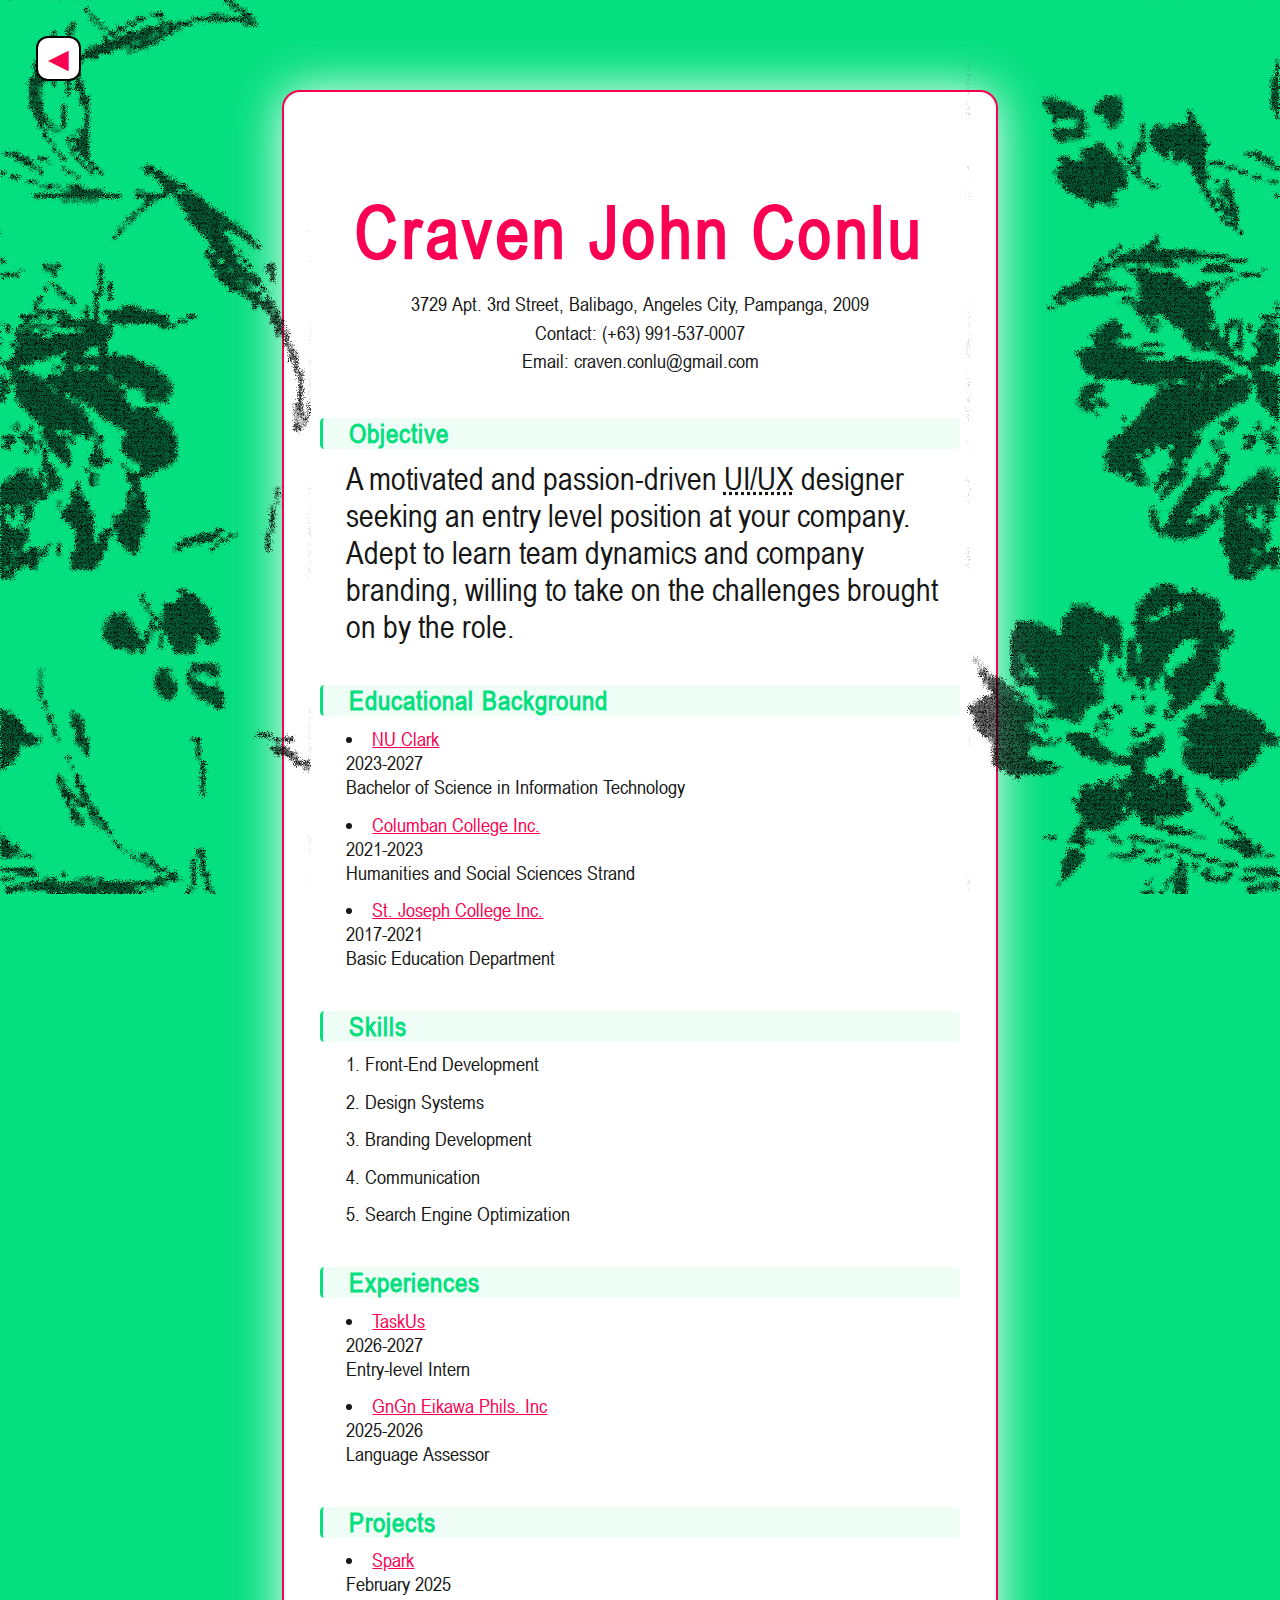
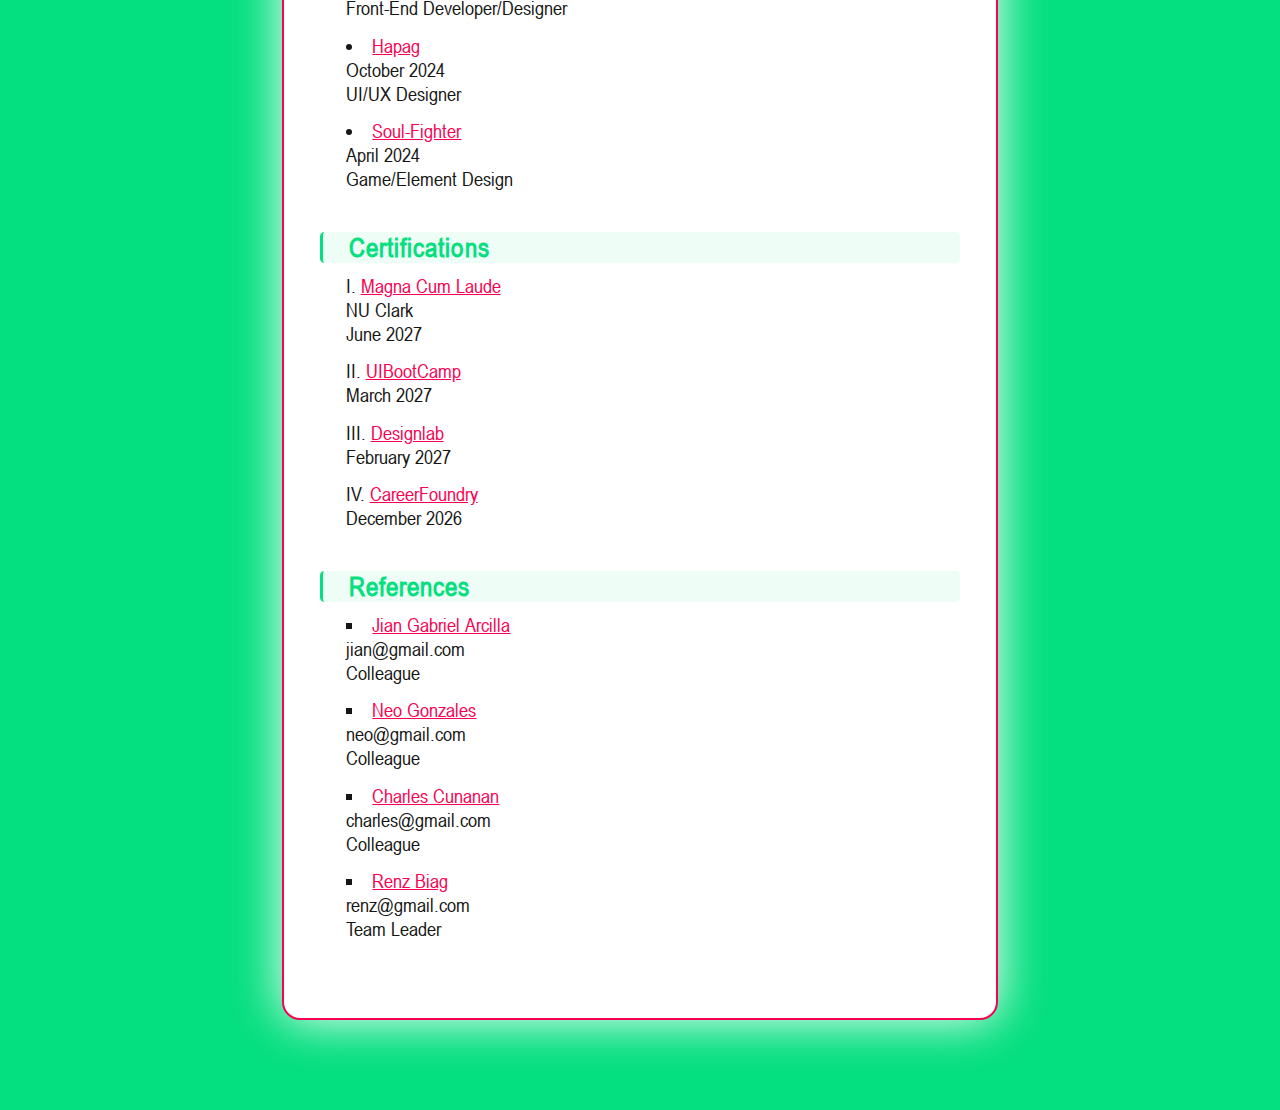
<file: activities/activity 3/resume.html>
<!DOCTYPE html>
<html lang="en">
<head>
    <meta charset="UTF-8">
    <meta name="viewport" content="width=device-width, initial-scale=1.0">
    <title>Resume</title>
    <link rel="stylesheet" href="../../styles.css">
    <link rel="icon" type="image/x-icon" href="/images/favicon.svg">
    <style>
        body {
            width: 100%;
            background: #04DF7F;
            margin: 0;
            color: #161615;
            font-family: 'Arial Narrow', Arial, Helvetica, sans-serif;
            display: flex;
            align-items: center;
            justify-content: center;
        }
        .resume-container {
            padding: 4vh;
            background-color: white;
            border: 2px solid #F90052;
            box-shadow: 0px 0px 50px white;
            width: 50vw;
            margin: 10vh;
            display: flex;
            flex-direction: column;
            border-radius: 2vh;
        }
        .resume-blockquote {
            font-size: 3.5vh;
            margin: 0 0 1.5vh 0;
            padding-left: 2vw;
        }
        .resume-title {
            text-align: center;
            color: #F90052;
            font-size: 8vh;
            margin-top: 7vh;
            margin-bottom: 2vh;
            letter-spacing: 0.05em;
            font-family: 'Arial Narrow', Arial, Helvetica, sans-serif;
        }
        .resume-section {
            margin-bottom: 3vh;
        }
        .resume-section-title {
            color: #04DF7F;
            font-size: 3vh;
            font-weight: bold;
            margin-bottom: 1.2vh;
            font-family: inherit;
            letter-spacing: 0.04em;
            padding-left: 2vw;
            border-left: 3px solid #04DF7F;
            background: #04DF7F10;
            border-radius: 0.5vh;
        }
        .resume-list {
            
            margin: 0 0 1.5vh 2vw;
            padding: 0;
            list-style: disc inside;
            font-size: 2.2vh;
        }
        .resume-list li {
            margin-bottom: 1.5vh;
        }
        .resume-contact {
            text-align: center;
            margin-bottom: 2vh;
            font-size: 2.2vh;
            color: #161615;
        }
        .resume-contact span {
            display: block;
            margin-bottom: 0.5vh;
        }
        .resume-entry ins {
            color: #F90052;
            text-decoration: none;
            font-weight: bold;
        }
        .back-link {
            background-color: white;
            z-index: 1000;
            display: flex;
            align-items: center;
            justify-content: center;
            width: 5vh;
            height: 5vh;
            position: fixed;
            left: 4vh;
            top: 4vh;
            border: 2px solid black;
            font-size: 4vh;
            box-sizing: border-box;
            text-decoration: none;
            border-radius: 12px;
            transition: .2s ease-in;
        }
        .back-link:hover {
            background-color: #04DF7F;
        }
        .back-link span {
            font-size: 3vh;
            color: #F90052;
            display: flex;
            align-items: center;
            justify-content: center;
            width: 100%;
            height: 100%;
            transition: .2s ease-in;
        }
        .back-link span:hover {
            color: white;
        }
        .flower-img {
            position: fixed;
            top: 0;
            height: 100vh;
            width: auto;
            z-index: 1;
            pointer-events: none;
            user-select: none;
        }
        .flower-left {
            left: 0;
        }
        .flower-right {
            right: 0;
        }
        ins {
            color: #F90052;
        }
    </style>
</head>
<body>
    <img class="flower-img flower-left" src="../../images/flowers-left.svg" alt="">
    <img class="flower-img flower-right" src="../../images/flowers-right.svg" alt="">
    <a href="../../index.html#projects" class="back-link"><span>◀︎</span></a>
    <div class="resume-container">
        <h1 class="resume-title"><strong>Craven John Conlu</strong></h1>
        <div class="resume-section">
            <div class="resume-contact">
                <span>3729 Apt. 3rd Street, Balibago, Angeles City, Pampanga, 2009</span>
                <span>Contact: (+63) 991-537-0007</span>
                <span>Email: craven.conlu@gmail.com</span>
            </div>
        </div>
        <div class="resume-section">
            <div class="resume-section-title">Objective</div>
            <div class="resume-blockquote">
                A motivated and passion-driven <abbr title="User Interface/User Experience">UI/UX</abbr> designer seeking an entry level position at your company.
                Adept to learn team dynamics and company branding, willing to take on the challenges brought on by the role.
            </div>
            </ul>
        </div>
        <div class="resume-section">
            <div class="resume-section-title">Educational Background</div>
            <ul class="resume-list">
                <li>
                    <ins> NU Clark</ins><br>
                    2023-2027<br>
                    Bachelor of Science in Information Technology
                </li>
                <li>
                    <ins> Columban College Inc.</ins><br>
                    2021-2023<br>
                    Humanities and Social Sciences Strand
                </li>
                <li>
                    <ins> St. Joseph College Inc.</ins><br>
                    2017-2021<br>
                    Basic Education Department
                </li>
            </ul>
        </div>
        <div class="resume-section">
            <div class="resume-section-title">Skills</div>
            <ol class="resume-list" style="list-style-type: decimal;">
                <li>Front-End Development</li>
                <li>Design Systems</li>
                <li>Branding Development</li>
                <li>Communication</li>
                <li>Search Engine Optimization</li>
            </ol>
        </div>
        <div class="resume-section">
            <div class="resume-section-title">Experiences</div>
            <ul class="resume-list">
                <li>
                    <ins>TaskUs</ins><br>
                    2026-2027<br>
                    Entry-level Intern
                </li>
                <li>
                    <ins>GnGn Eikawa Phils. Inc</ins><br>
                    2025-2026<br>
                    Language Assessor
                </li>
            </ul>
        </div>
        <div class="resume-section">
            <div class="resume-section-title">Projects</div>
            <ul class="resume-list">
                <li>
                    <ins>Spark</ins><br>
                    February 2025<br>
                    Front-End Developer/Designer
                </li>
                <li>
                    <ins>Hapag</ins><br>
                    October 2024<br>
                    UI/UX Designer
                </li>
                <li>
                    <ins>Soul-Fighter</ins><br>
                    April 2024<br>
                    Game/Element Design
                </li>
            </ul>
        </div>
        <div class="resume-section">
            <div class="resume-section-title">Certifications</div>
            <ol class="resume-list" style="list-style-type: upper-roman;">
                <li>
                    <ins>Magna Cum Laude</ins><br>
                    NU Clark<br>
                    June 2027
                </li>
                <li>
                    <ins>UIBootCamp</ins><br>
                    March 2027
                </li>
                <li>
                    <ins>Designlab</ins><br>
                    February 2027
                </li>
                <li>
                    <ins>CareerFoundry</ins><br>
                    December 2026
                </li>
            </ol>
        </div>
        <div class="resume-section">
            <div class="resume-section-title">References</div>
            <ul class="resume-list" style="list-style-type: square;">
                <li>
                    <ins>Jian Gabriel Arcilla</ins><br>
                    jian@gmail.com<br>
                    Colleague
                </li>
                <li>
                    <ins>Neo Gonzales</ins><br>
                    neo@gmail.com<br>
                    Colleague
                </li>
                <li>
                    <ins>Charles Cunanan</ins><br>
                    charles@gmail.com<br>
                    Colleague
                </li>
                <li>
                    <ins>Renz Biag</ins><br>
                    renz@gmail.com<br>
                    Team Leader
                </li>
            </ul>
        </div>
    </div>
</body>
</html>
</file>
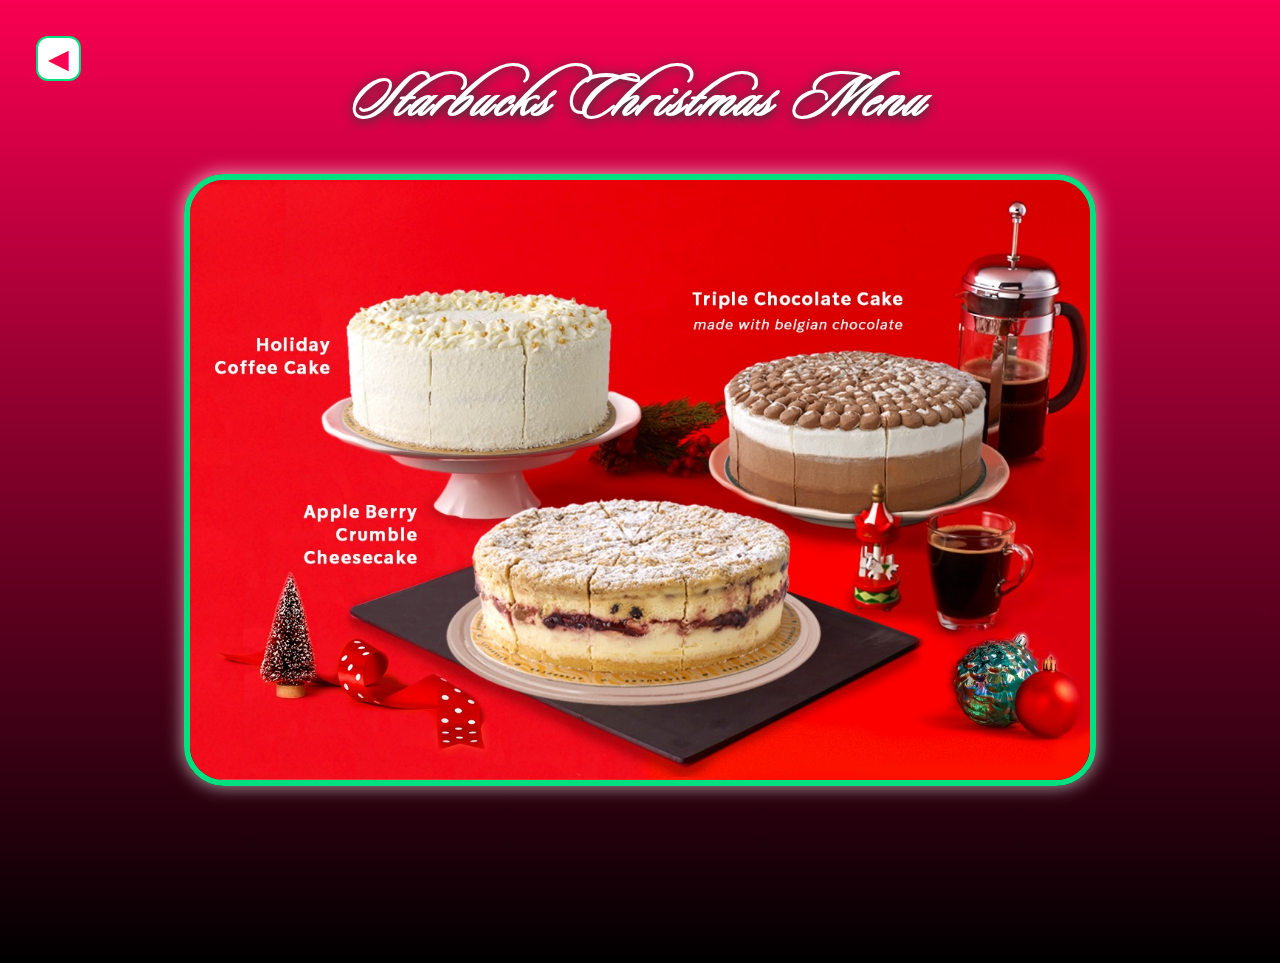
<file: activities/activity 4/starbucks.html>
<!DOCTYPE html>
<html lang="en">
<head>
    <meta charset="UTF-8">
    <title>Starbucks Christmas Menu</title>
    <link rel="stylesheet" href="../../styles.css">
    <link rel="icon" type="image/x-icon" href="/images/favicon.svg">
    <style>

        body {
            height: 100vh;
            background: linear-gradient(to bottom, #F90052 0%, #000 100%);
            margin: 0;
            color: #fff;
            font-family: 'Arial Narrow', Arial, Helvetica, sans-serif;
        }

        .starbucks-title {
            text-align: center;
            font-family: 'Sloop Script', cursive, sans-serif;

            font-size: 7vh;
            margin-top: 7vh;
            margin-bottom: 2vh;
            letter-spacing: 0.05em;
            text-shadow: 0 2px 12px #004d36;
        }
        .starbucks-img {
            display: block;
            width: 900px;
            max-width: 90vw;
            height: auto;
            margin: 3vh auto 4vh auto;
            border: 6px solid #04DF7F;
            border-radius: 40px;
            box-shadow: 0 0px 16px 3px rgba(255,255,255,0.50);
        }
        .back-link {
            background-color: white;
            z-index: 1000;
            display: flex;
            align-items: center;
            justify-content: center;
            width: 5vh;
            height: 5vh;
            position: fixed;
            left: 4vh;
            top: 4vh;
            border: 2px solid #04DF7F;
            font-size: 4vh;
            box-sizing: border-box;
            text-decoration: none;
            border-radius: 12px;
            transition: .2s ease-in;
        }
        .back-link:hover {
            background-color: #04DF7F;
        }
        .back-link span {
            font-size: 3vh;
            color: #F90052;
            display: flex;
            align-items: center;
            justify-content: center;
            width: 100%;
            height: 100%;
            transition: .2s ease-in;
        }
        .back-link span:hover {
            color: white;
        }

    </style>
</head>
<body>
    <a href="../../index.html#projects" class="back-link"><span>◀︎</span></a>

        <h1 class="starbucks-title">Starbucks Christmas Menu</h1>
        <img 
            src="Starbucks Menu.jpg" 
            alt="Christmas-themed Holiday Menu of Starbucks" 
            class="starbucks-img"
            usemap="#sbmap"
            width="900">
        <map name="sbmap">
            <area target="_blank" 
                alt="Holiday Coffee Cake" 
                title="Holiday Coffee Cake" 
                href="HolidayCoffeeCake.html" 
                coords="211,202,224,180,272,159,294,157,322,148,334,151,341,154,351,153,359,146,370,148,373,154,382,147,390,148,391,153,396,148,402,149,415,150,422,152,430,158,440,152,453,155,492,153,514,159,563,174,563,185,570,195,565,299,577,308,576,326,560,342,515,360,462,369,379,375,311,369,249,354,221,342,209,329,208,313,219,303,213,212" 
                shape="poly">
            <area target="_blank" 
                alt="Apple Berry Crumble Cheesecake" 
                title="Apple Berry Crumble Cheesecake" 
                href="AppleBerryCrumbleCheesecake.html" 
                coords="393,574,380,507,394,480,449,445,468,442,497,443,521,437,530,437,572,433,611,431,635,431,672,441,683,437,753,453,802,469,813,487,811,514,810,542,803,567,823,583,828,601,820,623,791,648,753,662,711,673,670,680,591,686,517,681,463,669,425,655,390,636,381,609,381,593" 
                shape="poly">
            <area target="_blank" 
                alt="Triple Chocolate Cake" 
                title="Triple Chocolate Cake" 
                href="TripleChocolateCake.html" 
                coords="726,281,753,255,790,241,823,237,873,230,908,231,965,236,1015,247,1051,259,1077,284,1078,306,1076,332,1072,363,1073,376,1079,390,1077,403,1066,417,1045,432,1023,439,980,446,950,447,941,431,936,410,923,417,923,432,922,445,907,446,901,451,826,443,773,430,745,414,728,402,722,386,729,373,727,322" 
                shape="poly">
            <area target="_blank" 
                alt="Coffee" 
                title="Coffee"
                href="Coffee.html" 
                coords="996,463,1039,450,1076,450,1103,453,1118,464,1119,474,1116,489,1133,496,1139,500,1140,516,1139,528,1131,541,1119,553,1106,562,1098,572,1096,581,1093,596,1089,607,1068,607,1041,612,1018,605" 
                shape="poly">
        </map>
    </div>

</body>
</html>
</file>
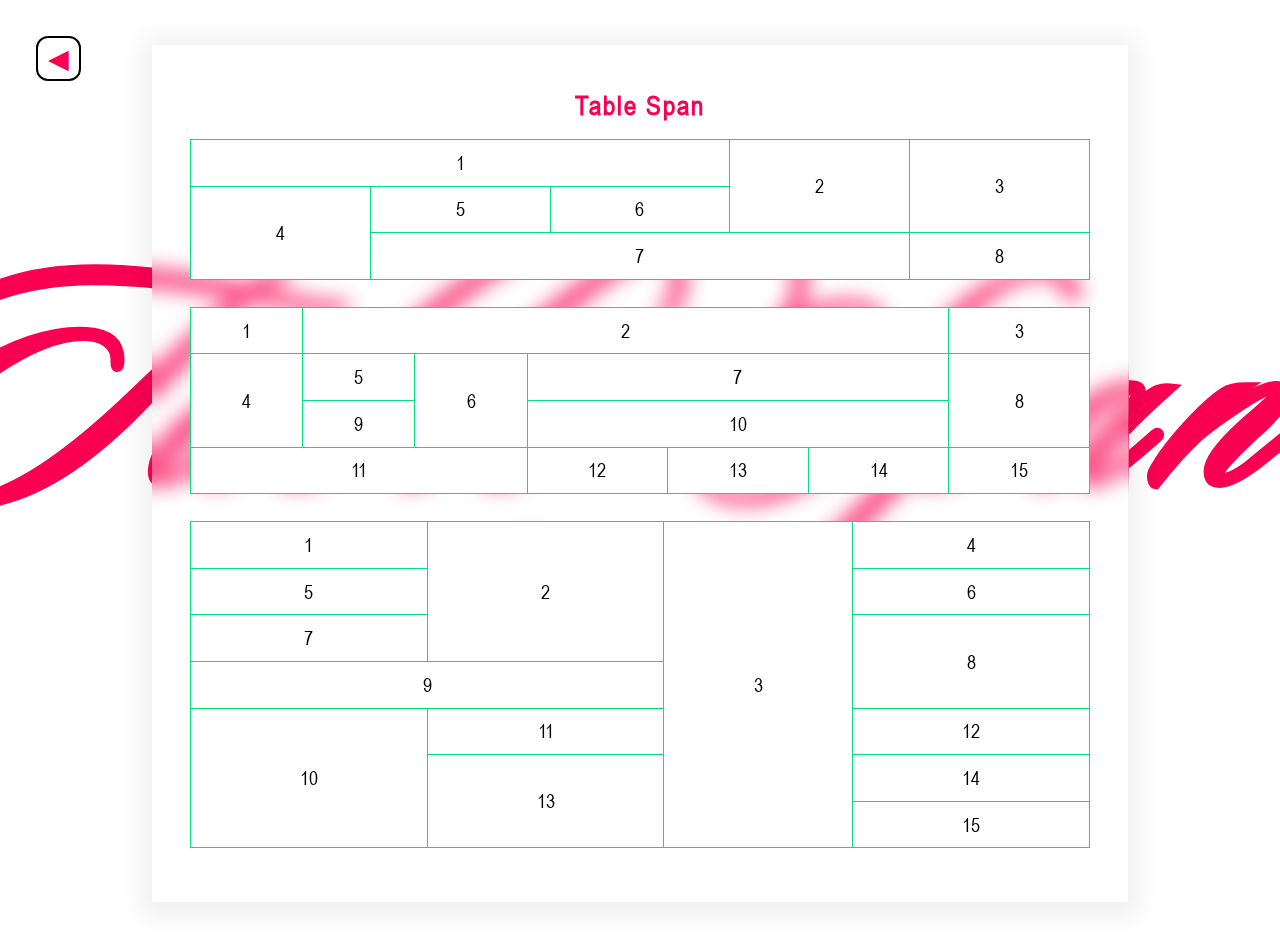
<file: activities/activity 5/tablespan.html>
<!DOCTYPE html>
<html>
  <head>
    <meta charset="UTF-8" />
    <title>Table Span</title>
    <link rel="stylesheet" href="../../styles.css" />
    <link rel="icon" type="image/x-icon" href="/images/favicon.svg" />
    <style>
      body {
        background: #fff;
        color: black;
        font-family: "Arial Narrow", Arial, sans-serif;
        margin: 0;
        height: 100vh;
        text-align: center;
        overflow: hidden;
      }

      body > h1 {
        letter-spacing: 2vw;
        top: 1%;
        left: 50%;
        font-family: 'Sloop Script';
        transform: translateX(-52%);
        font-size: 25vw;
        width: 150vw;
        z-index: -1;
        position: absolute;
        
      }
      .tableforms-container {
        max-width: 900px;
        margin: 5vh auto;
        padding: 3vh 3vw;
        background: #ffffff50;
        backdrop-filter: blur(10px);
        box-shadow: 0 4px 24px 10px #0001;
      }
      h1 {
        font-size: 3vh;
        font-weight: 900;
        font-family: "Arial Narrow", serif;
        margin-bottom: 2vh;
        color: #f90052;
        letter-spacing: 2px;
      }
      table {
        width: 100%;
        margin-bottom: 3vh;
        border-collapse: collapse;
        background: #fff;
      }
      td {
        padding: 1.2vh 1vw;
        text-align: center;
        font-size: 2.2vh;
        border: 1px solid #04df7f;
      }
      .back-link {
        background-color: white;
        z-index: 1000;
        display: flex;
        align-items: center;
        justify-content: center;
        width: 5vh;
        height: 5vh;
        position: fixed;
        left: 4vh;
        top: 4vh;
        border: 2px solid black;
        font-size: 4vh;
        box-sizing: border-box;
        text-decoration: none;
        border-radius: 12px;
        transition: 0.2s ease-in;
      }
      .back-link:hover {
        background-color: #04df7f;
      }
      .back-link span {
        font-size: 3vh;
        color: #f90052;
        display: flex;
        align-items: center;
        justify-content: center;
        width: 100%;
        height: 100%;
        transition: 0.2s ease-in;
      }
      .back-link span:hover {
        color: white;
      }
    </style>
  </head>
  <body>
    <h1> Table Span</h1>
    <a href="../../index.html#projects" class="back-link"><span>◀︎</span></a>
    <div class="tableforms-container">
      <h1>Table Span</h1>
      <table border="1">
        <!-- ITEM 1-->
        <tr>
          <td colspan="3">1</td>
          <td rowspan="2">2</td>
          <td rowspan="2">3</td>
        </tr>
        <tr>
          <td rowspan="2">4</td>
          <td>5</td>
          <td>6</td>
        </tr>
        <tr>
          <td colspan="3">7</td>
          <td>8</td>
        </tr>
      </table>

      <table border="1">
        <!-- ITEM 2-->
        <tr>
          <td>1</td>
          <td colspan="5">2</td>
          <td>3</td>
        </tr>
        <tr>
          <td rowspan="2">4</td>
          <td>5</td>
          <td rowspan="2">6</td>
          <td colspan="3">7</td>
          <td rowspan="2">8</td>
        </tr>
        <tr>
          <td>9</td>
          <td colspan="3">10</td>
        </tr>
        <tr>
          <td colspan="3">11</td>
          <td>12</td>
          <td>13</td>
          <td>14</td>
          <td>15</td>
        </tr>
      </table>

      <table border="1">
        <tr>
          <td>1</td>
          <td rowspan="4">2</td>
          <td rowspan="8">3</td>
          <td>4</td>
        </tr>
        <tr>
          <td>5</td>
          <td>6</td>
        </tr>
        <tr>
          <td rowspan="2">7</td>
          <td rowspan="3">8</td>
        </tr>
        <tr></tr>
        <tr>
          <td colspan="2">9</td>
        </tr>
        <tr>
          <td rowspan="3">10</td>
          <td>11</td>
          <td>12</td>
        </tr>
        <tr>
          <td rowspan="2">13</td>
          <td>14</td>
        </tr>
        <tr>
          <td>15</td>
        </tr>
      </table>
    </div>
  </body>
</html>
</file>
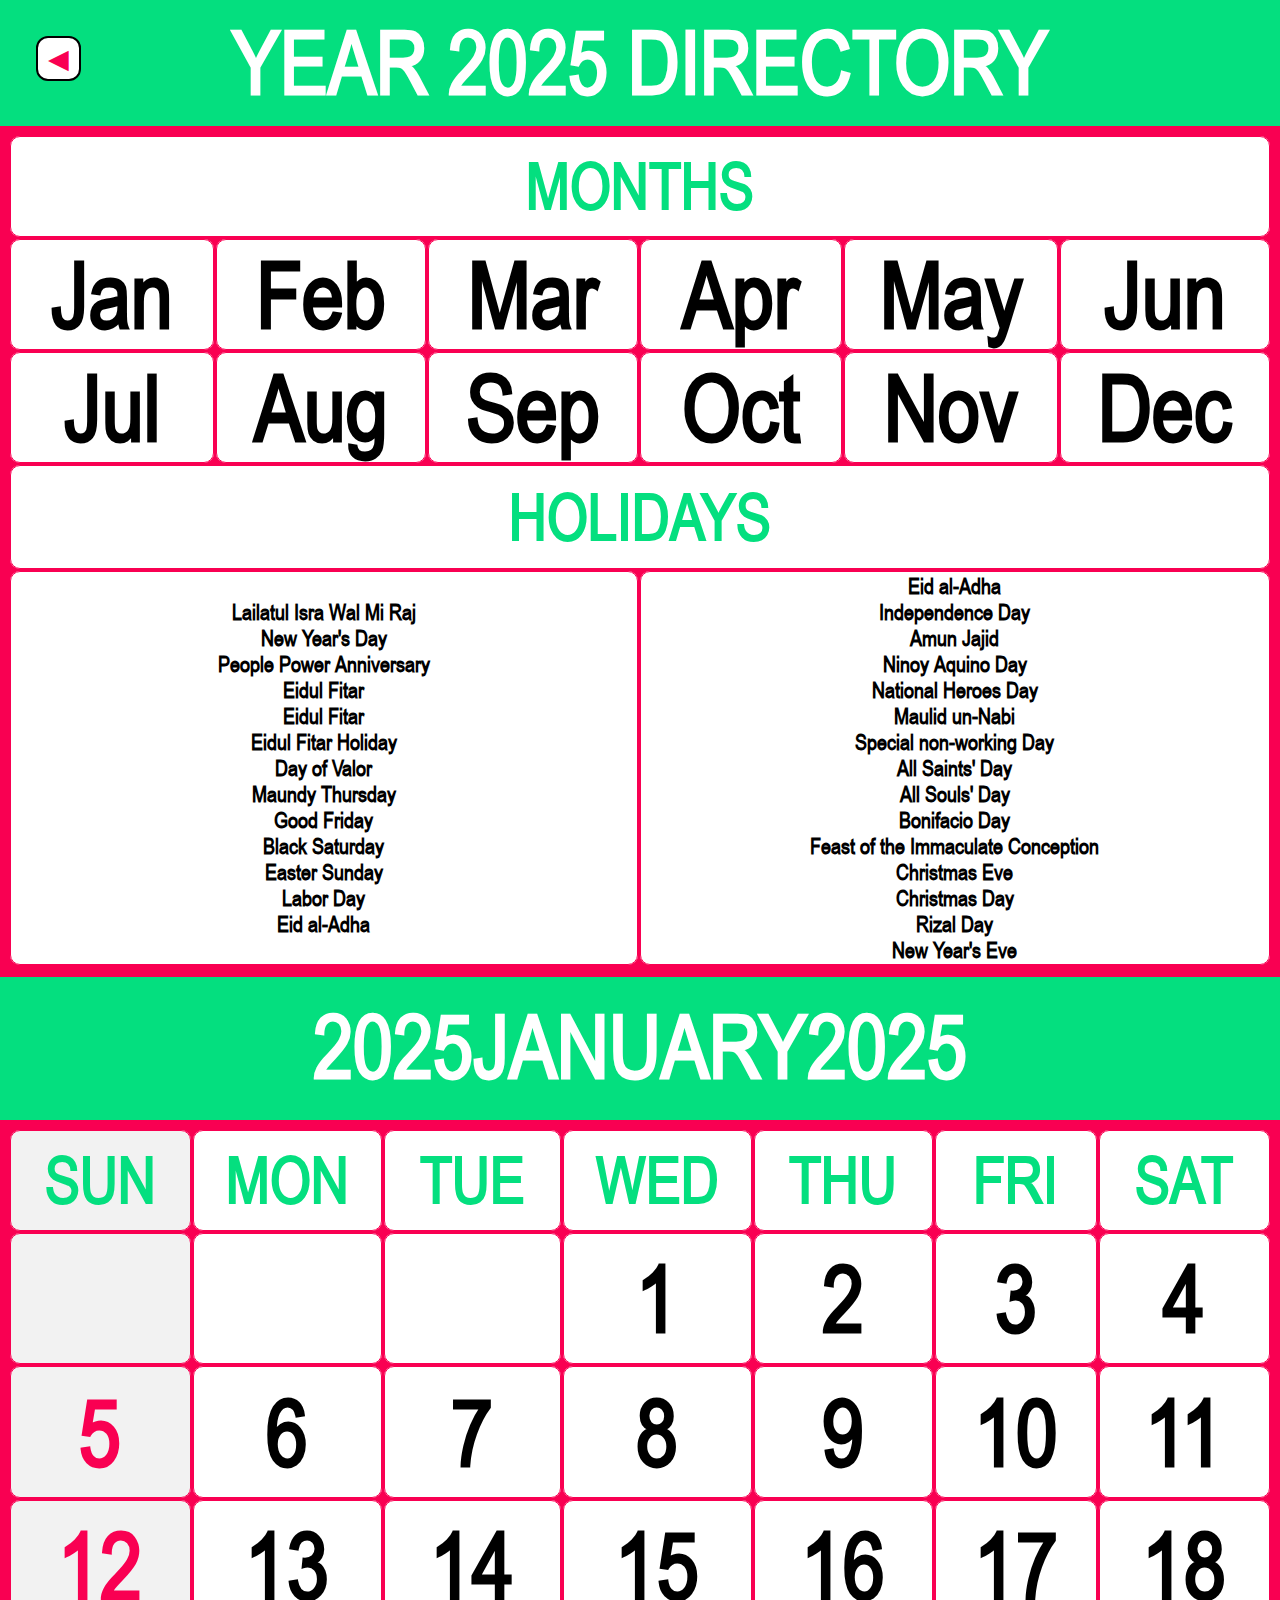
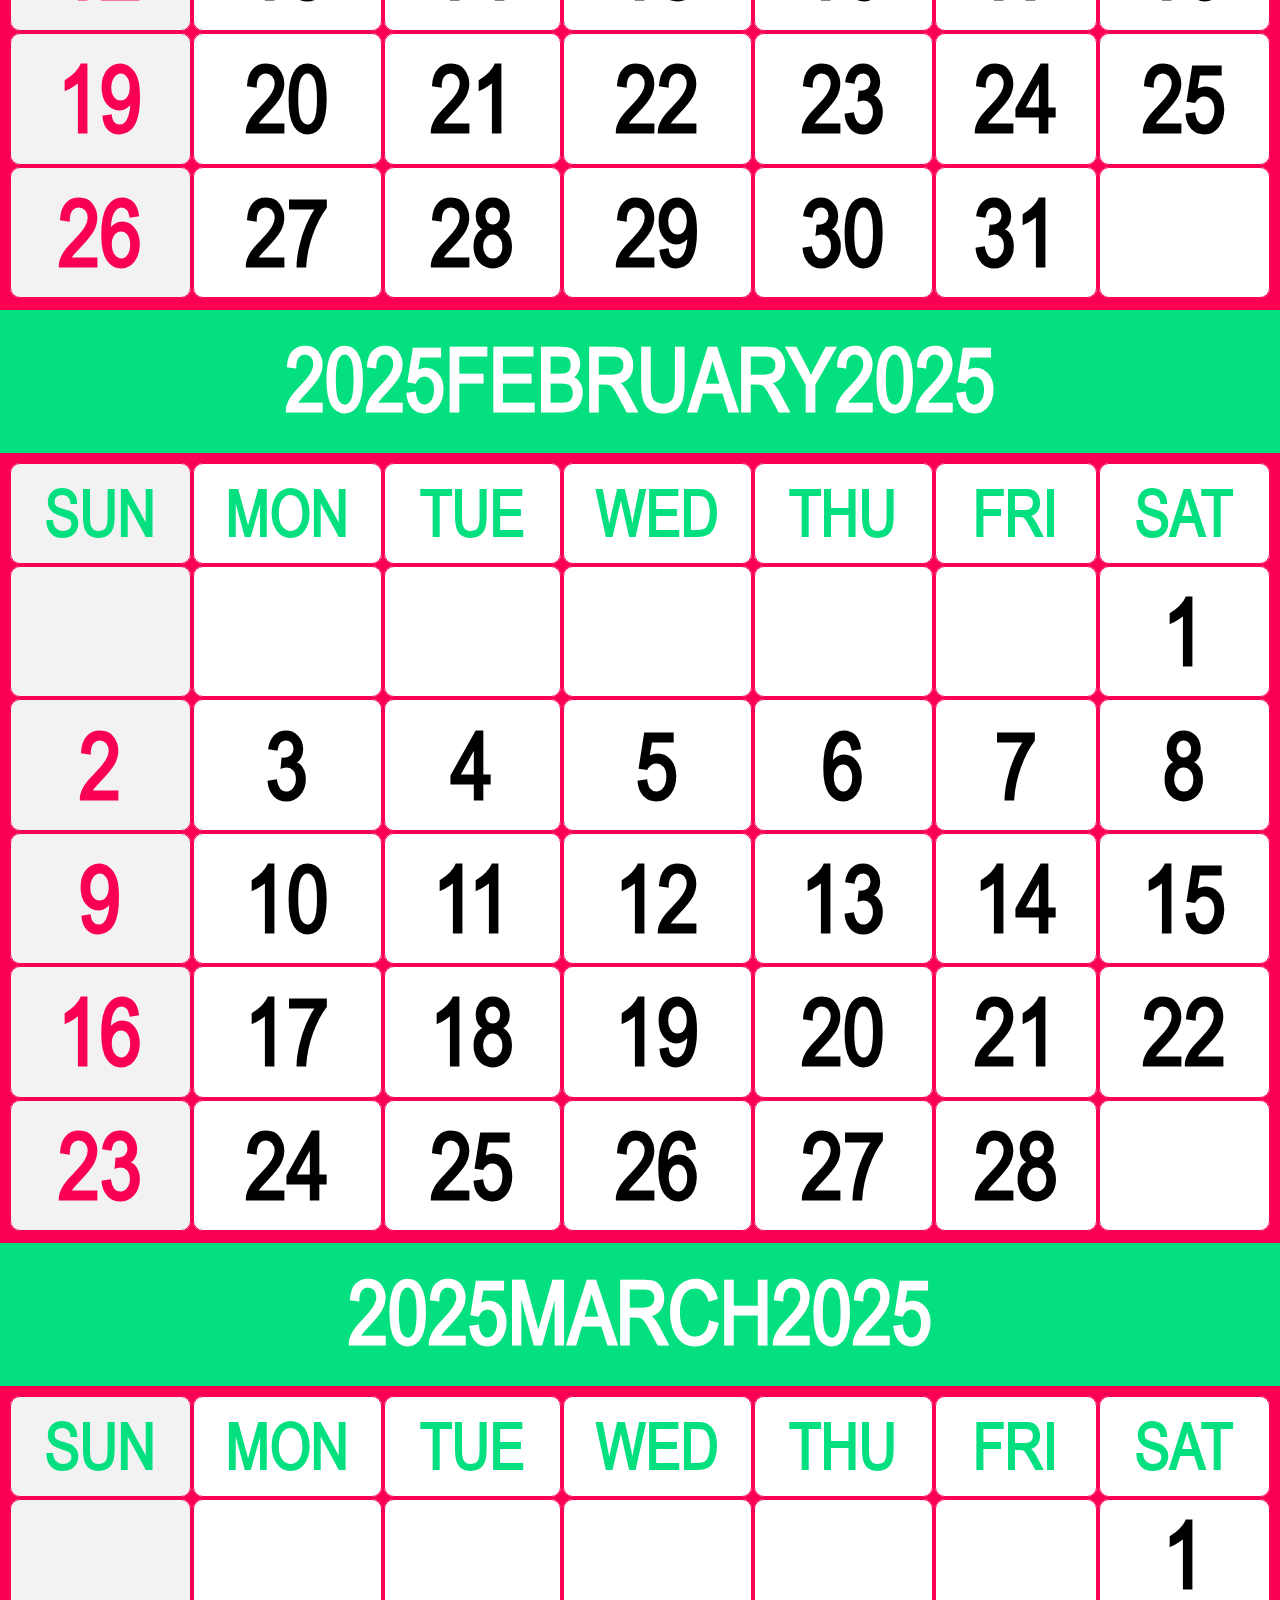
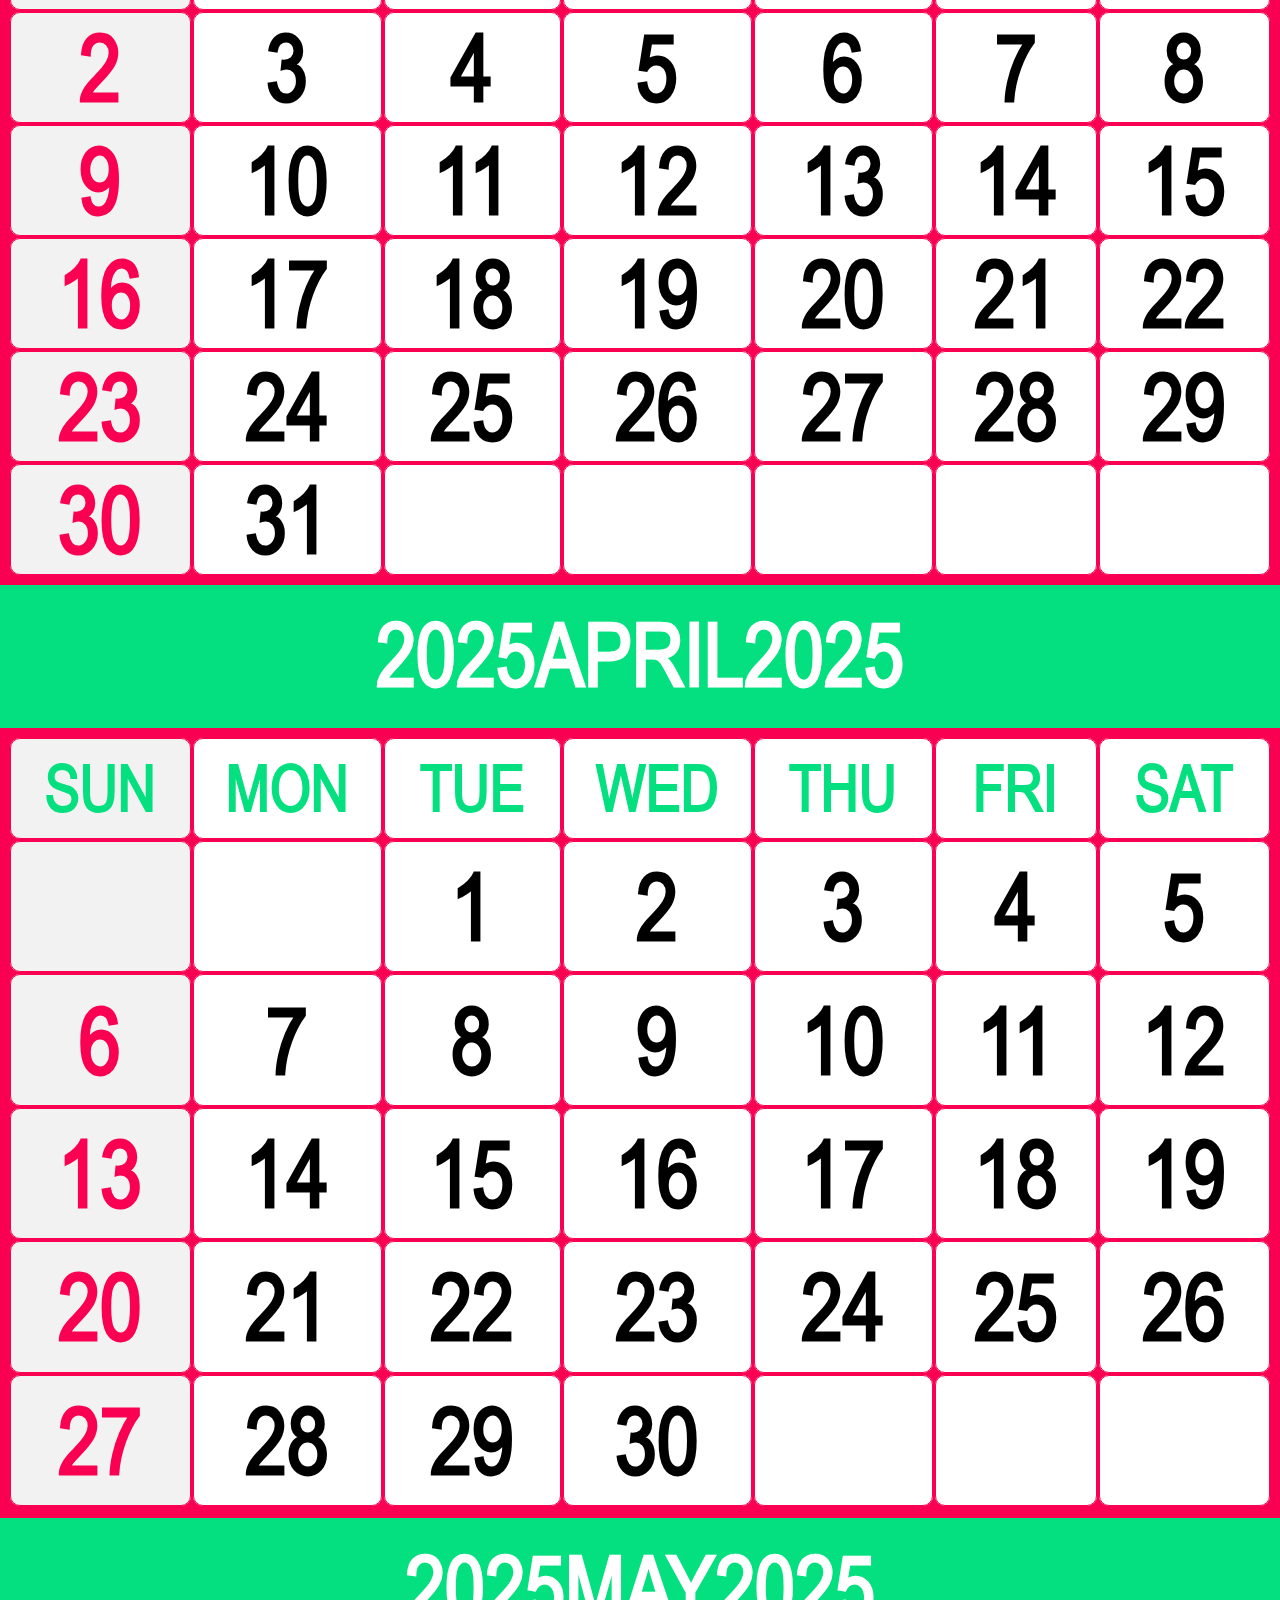
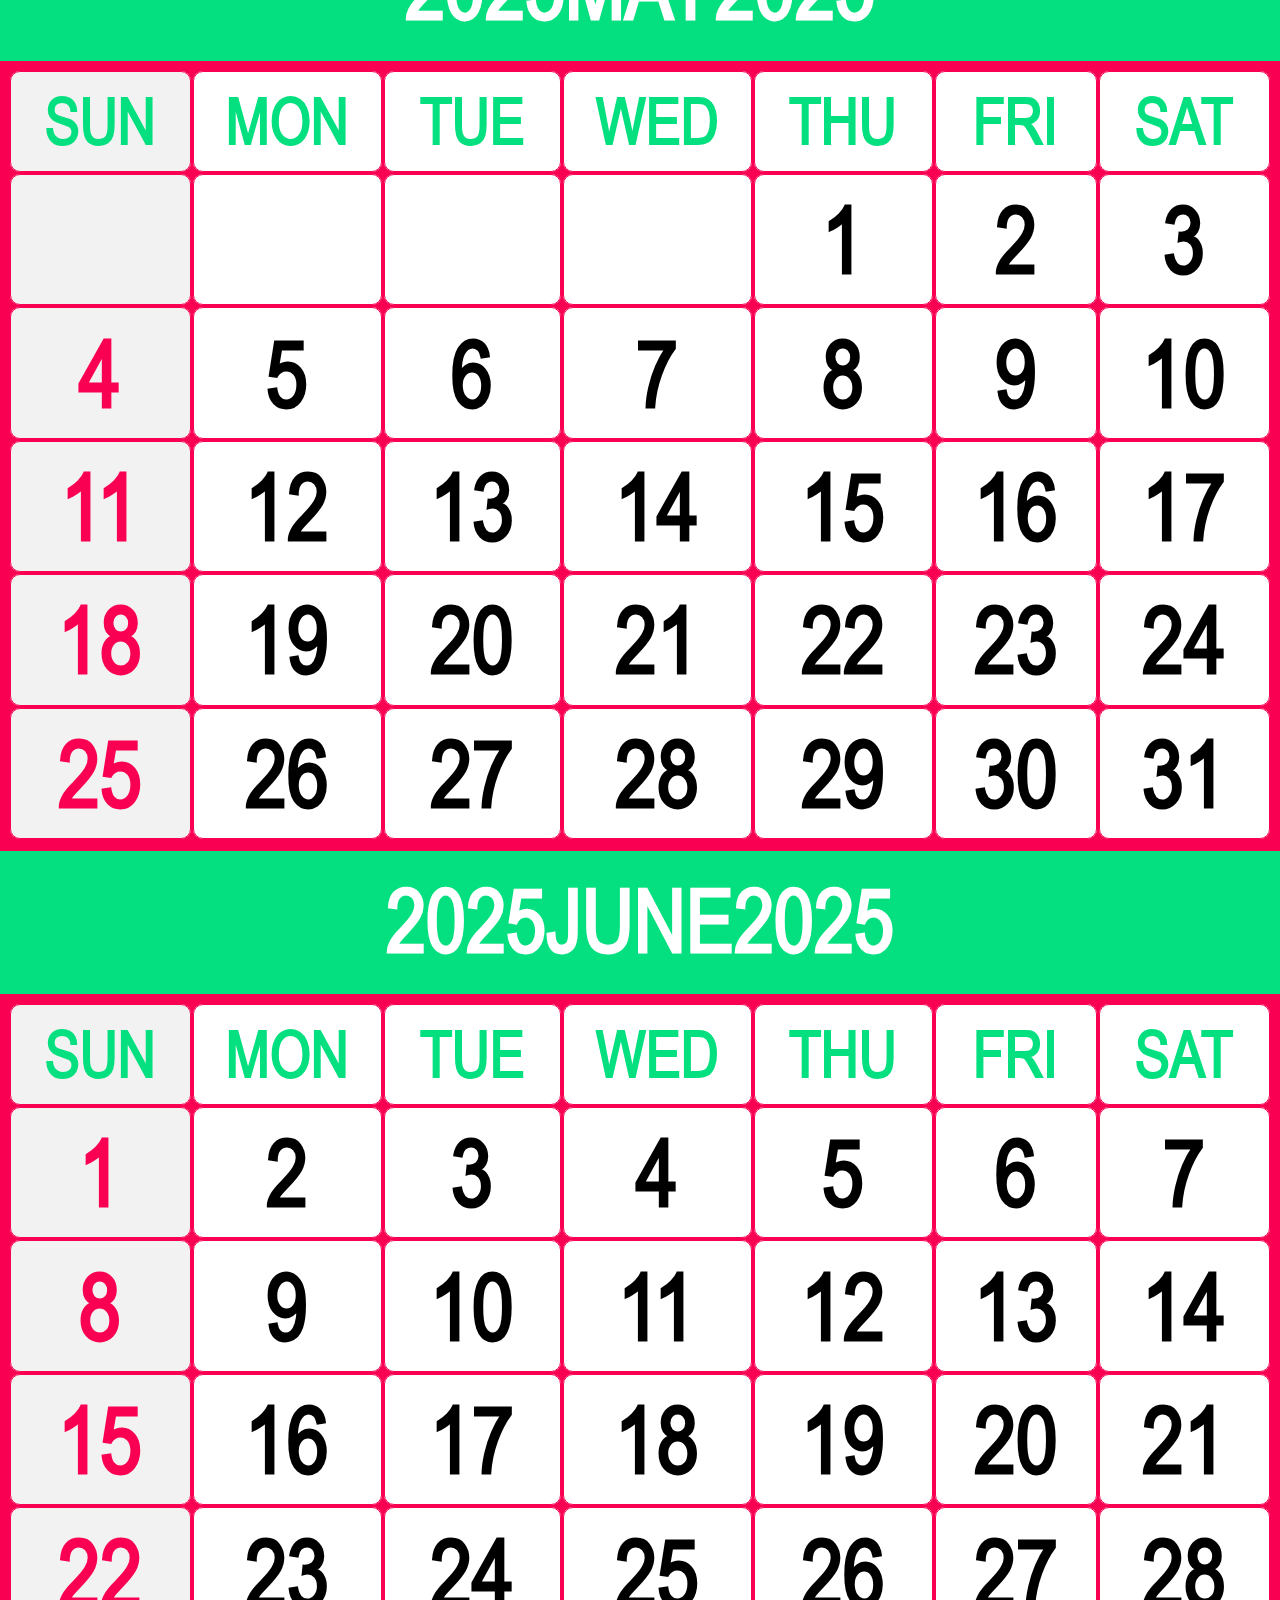
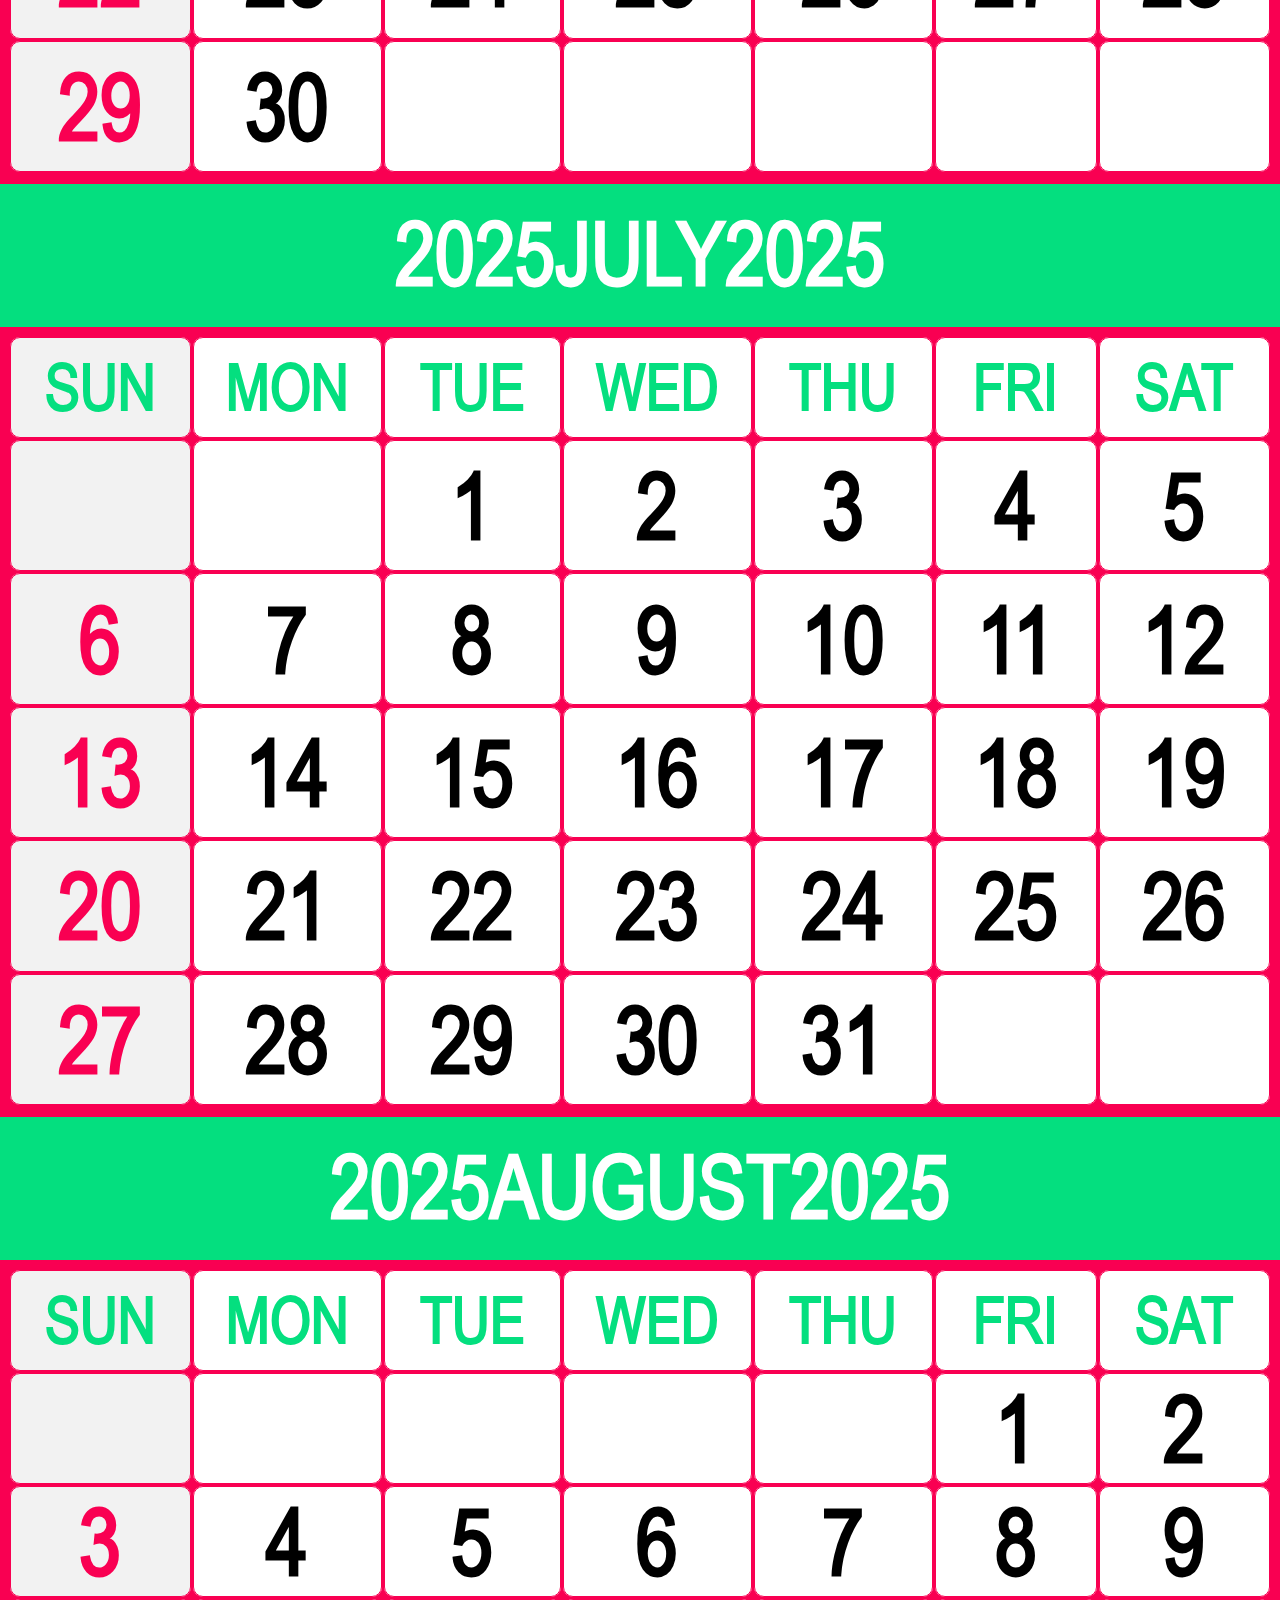
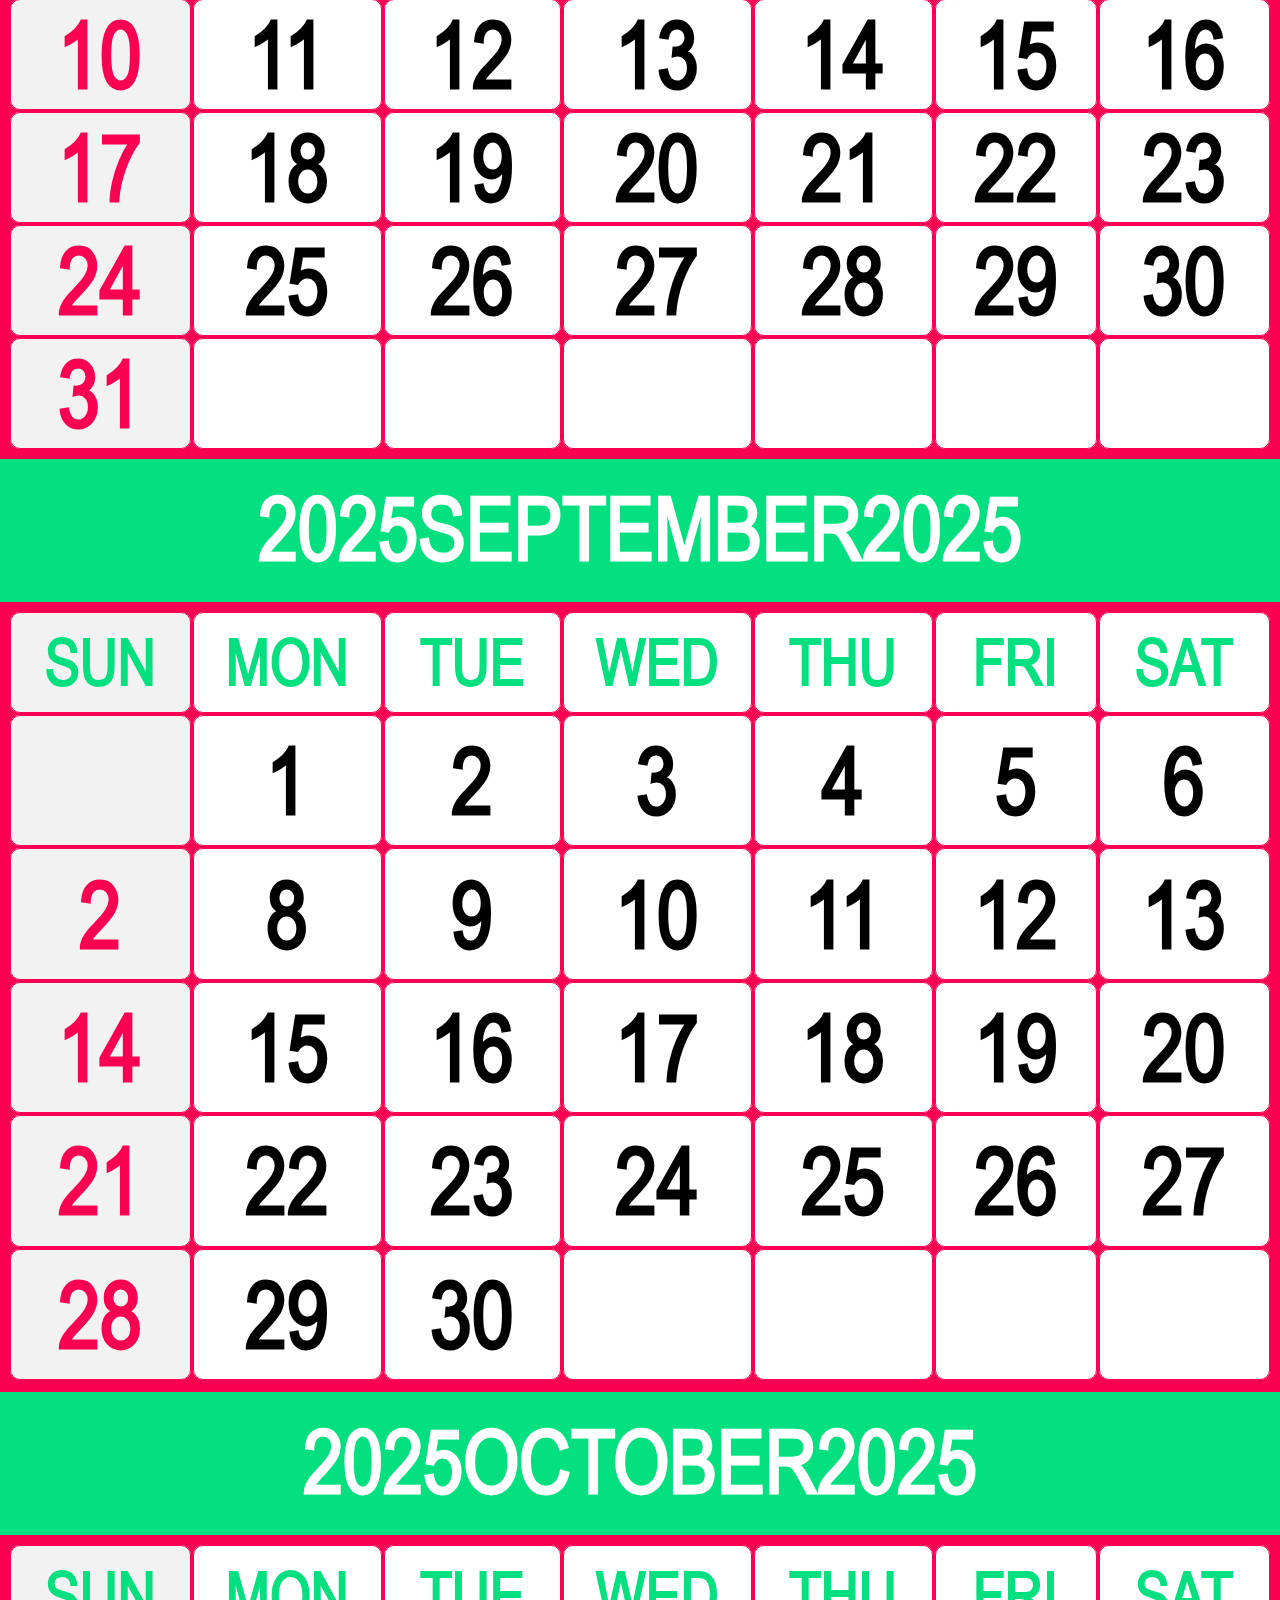
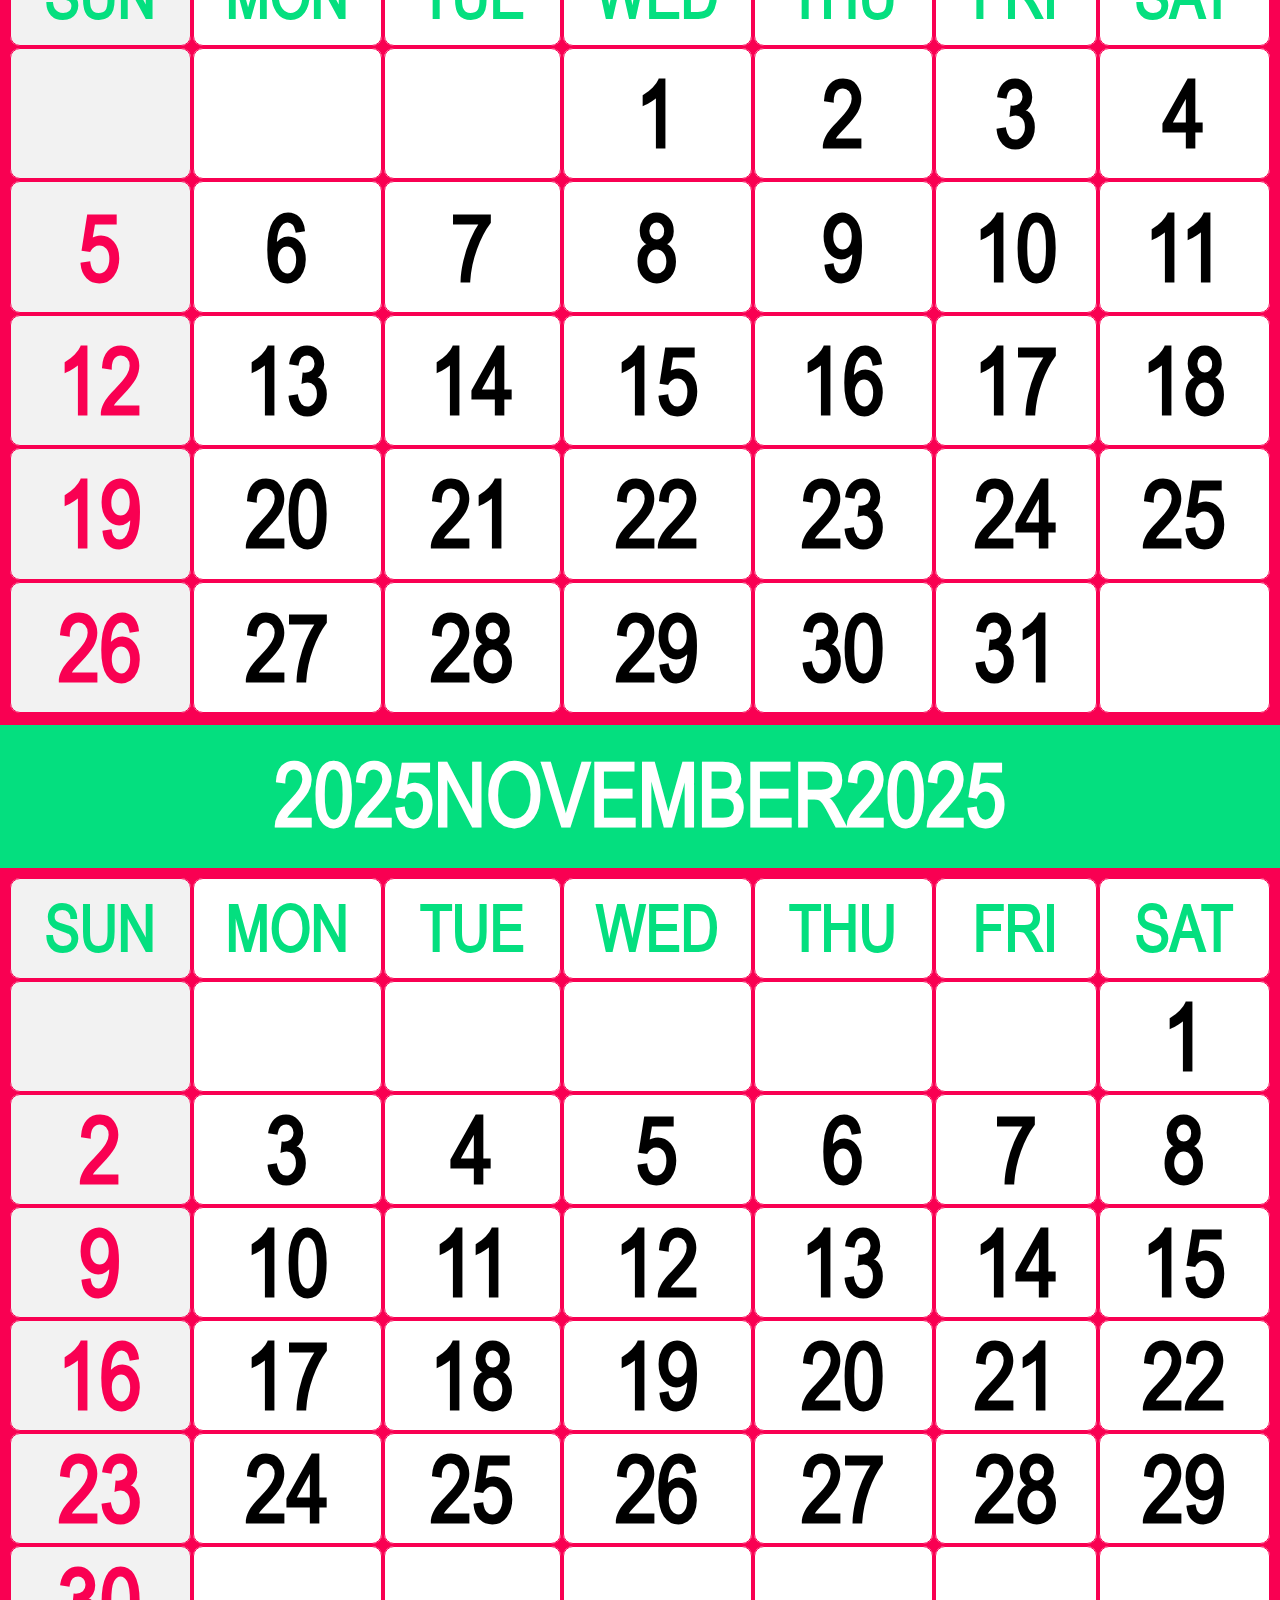
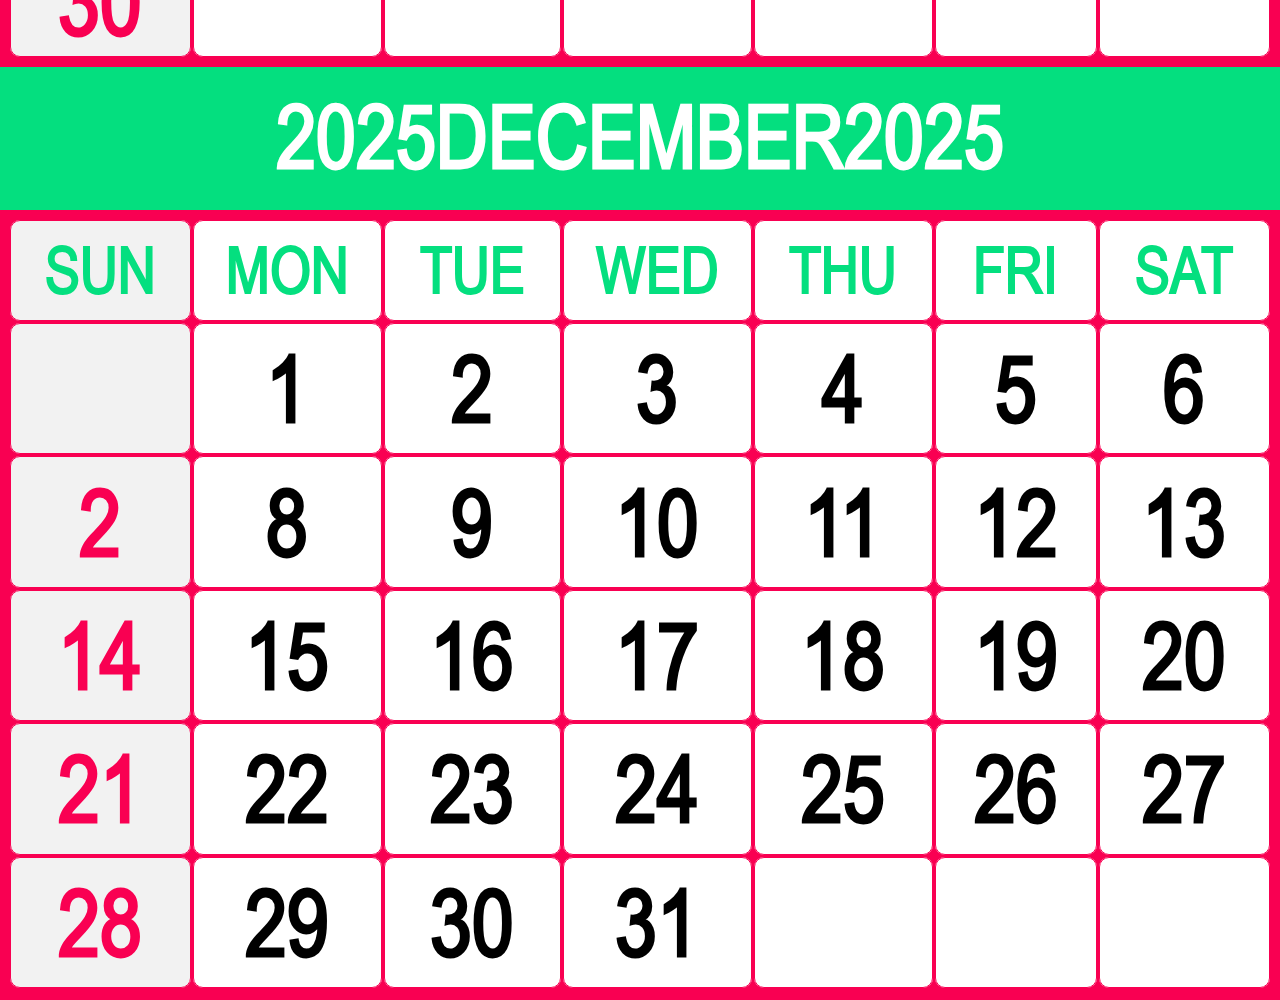
<file: activities/activity 6/divless-calendar.html>
<!DOCTYPE html>
<html>
  <head>
    <meta charset="UTF-8" />
    <title>Divless Calendar</title>
    <link rel="stylesheet" href="../../styles.css" />
    <link rel="icon" type="image/x-icon" href="/images/favicon.svg" />    <style>
      body {
        margin: 0;
      }

      th {
        font-family: "Arial Narrow";
        width: 270px;
        height: 55px;
        font-size: 64px;
        font-weight: 900;
        padding: 12px;
        color: #04df7f;

        border: 1px solid #f90052;
        border-radius: 10px;
      }
      td {
        width: 270px;
        text-align: center;
        font-size: 92px;
        font-weight: bold;
        font-family: "Arial Narrow";
        color: black;
        border: 1px solid #f90052;
        border-radius: 10px;
      }
      caption {
        font-family: "Arial Narrow";
        font-weight: 900;
        font-size: 88px;
        padding: 12px;
      }
      table {
        font-family: "Arial Narrow";
        border-style: initial;
        height: 790px;
        width: 100%;
        background-color: #f90052;
        border: 8px solid #f90052;
        border-radius: 0px;
      }
      a:link {
        color: black;
        text-decoration: none;
      }
      a:visited {
        color: #86012d;
      }
      .back-link {
        background-color: white;
        z-index: 1000;
        display: flex;
        align-items: center;
        justify-content: center;
        width: 5vh;
        height: 5vh;
        position: fixed;
        left: 4vh;
        top: 4vh;
        border: 2px solid black;
        font-size: 4vh;
        box-sizing: border-box;
        text-decoration: none;
        border-radius: 12px;
        transition: 0.2s ease-in;
      }

      .back-link:hover {
        background-color: #04df7f;
        border: 2px solid black;
      }

      .back-link span {
        font-size: 3vh;
        color: #f90052;
        display: flex;
        align-items: center;
        justify-content: center;
        width: 100%;
        height: 100%;
        transition: 0.2s ease-in;
      }

      .back-link span:hover {
        color: white;
      }
    </style>
  </head>

  <body>
    <a href="../../index.html#projects" class="back-link"><span>◀︎</span></a>
    <table id="Directory">
      <caption style="color: white; background-color: #04df7f">
        YEAR 2025 DIRECTORY
      </caption>
      <colgroup>
        <col span="7" style="background-color: white" />
      </colgroup>

      <thead>
        <tr>
          <th colspan="6">MONTHS</th>
        </tr>
      </thead>

      <tbody>
        <tr>
          <td style="color: #f90052"><a href="#January"> Jan </a></td>
          <td><a href="#February"> Feb</a></td>
          <td><a href="#March"> Mar</a></td>
          <td><a href="#April"> Apr </a></td>
          <td><a href="#May"> May </a></td>
          <td><a href="#June"> Jun </a></td>
        </tr>
        <tr>
          <td style="color: #f90052"><a href="#July"> Jul </a></td>
          <td><a href="#August"> Aug </a></td>
          <td><a href="#September"> Sep </a></td>
          <td><a href="#October"> Oct </a></td>
          <td><a href="#November"> Nov </a></td>
          <td><a href="#December"> Dec </a></td>
        </tr>
        <tr>
          <td
            colspan="6"
            style="
              height: 100px;
              font-family: 'Arial Narrow';
              font-weight: 900;
              font-size: 64px;
              color: #04df7f;
            "
          >
            HOLIDAYS
          </td>
        </tr>
        <tr>
          <td colspan="3" style="font-size: 22px">
            <a href="#January"> Lailatul Isra Wal Mi Raj </a> <br />
            <a href="#January"> New Year's Day </a><br />
            <a href="#February"> People Power Anniversary</a><br />
            <a href="#March"> Eidul Fitar</a><br />
            <a href="#March"> Eidul Fitar</a><br />
            <a href="#March"> Eidul Fitar Holiday</a><br />
            <a href="#April"> Day of Valor</a><br />
            <a href="#April"> Maundy Thursday</a><br />
            <a href="#April"> Good Friday</a><br />
            <a href="#April"> Black Saturday</a><br />
            <a href="#April"> Easter Sunday</a><br />
            <a href="#May"> Labor Day</a><br />
            <a href="#June"> Eid al-Adha</a><br />
          </td>
          <td colspan="3" style="font-size: 22px">
            <a href="#June"> Eid al-Adha </a> <br />
            <a href="#June"> Independence Day </a><br />
            <a href="#June"> Amun Jajid</a><br />
            <a href="#August"> Ninoy Aquino Day</a><br />
            <a href="#August"> National Heroes Day</a><br />
            <a href="#September"> Maulid un-Nabi</a><br />
            <a href="#October"> Special non-working Day </a><br />
            <a href="#November"> All Saints' Day</a><br />
            <a href="#November"> All Souls' Day</a><br />
            <a href="#November"> Bonifacio Day</a><br />
            <a href="#December"> Feast of the Immaculate Conception</a><br />
            <a href="#December"> Christmas Eve</a><br />
            <a href="#December"> Christmas Day</a><br />
            <a href="#December"> Rizal Day</a><br />
            <a href="#December"> New Year's Eve</a><br />
          </td>
        </tr>
        <tr></tr>
      </tbody>

      <tfoot></tfoot>
    </table>

    <table id="January">
      <caption style="color: white; background-color: #04df7f">
        2025ㅤㅤJANUARYㅤㅤ2025
      </caption>
      <colgroup>
        <col style="background-color: #f2f2f2" />
        <col span="6" style="background-color: white" />
      </colgroup>

      <thead>
        <tr>
          <th>SUN</th>
          <th>MON</th>
          <th>TUE</th>
          <th>WED</th>
          <th>THU</th>
          <th>FRI</th>
          <th>SAT</th>
        </tr>
      </thead>

      <tbody>
        <tr>
          <td style="color: #f90052"></td>
          <td></td>
          <td></td>
          <td>1</td>
          <td>2</td>
          <td>3</td>
          <td>4</td>
        </tr>
        <tr>
          <td style="color: #f90052">5</td>
          <td>6</td>
          <td>7</td>
          <td>8</td>
          <td>9</td>
          <td>10</td>
          <td>11</td>
        </tr>
        <tr>
          <td style="color: #f90052">12</td>
          <td>13</td>
          <td>14</td>
          <td>15</td>
          <td>16</td>
          <td>17</td>
          <td>18</td>
        </tr>
        <tr>
          <td style="color: #f90052">19</td>
          <td>20</td>
          <td>21</td>
          <td>22</td>
          <td>23</td>
          <td>24</td>
          <td>25</td>
        </tr>
        <tr>
          <td style="color: #f90052">26</td>
          <td>27</td>
          <td>28</td>
          <td>29</td>
          <td>30</td>
          <td>31</td>
          <td></td>
        </tr>
      </tbody>

      <tfoot></tfoot>
    </table>
    <table id="February">
      <caption style="color: white; background-color: #04df7f">
        2025ㅤㅤFEBRUARYㅤㅤ2025
      </caption>
      <colgroup>
        <col style="background-color: #f2f2f2" />
        <col span="6" style="background-color: white" />
      </colgroup>

      <thead>
        <tr>
          <th>SUN</th>
          <th>MON</th>
          <th>TUE</th>
          <th>WED</th>
          <th>THU</th>
          <th>FRI</th>
          <th>SAT</th>
        </tr>
      </thead>

      <tbody>
        <tr>
          <td style="color: #f90052"></td>
          <td></td>
          <td></td>
          <td></td>
          <td></td>
          <td></td>
          <td>1</td>
        </tr>
        <tr>
          <td style="color: #f90052">2</td>
          <td>3</td>
          <td>4</td>
          <td>5</td>
          <td>6</td>
          <td>7</td>
          <td>8</td>
        </tr>
        <tr>
          <td style="color: #f90052">9</td>
          <td>10</td>
          <td>11</td>
          <td>12</td>
          <td>13</td>
          <td>14</td>
          <td>15</td>
        </tr>
        <tr>
          <td style="color: #f90052">16</td>
          <td>17</td>
          <td>18</td>
          <td>19</td>
          <td>20</td>
          <td>21</td>
          <td>22</td>
        </tr>
        <tr>
          <td style="color: #f90052">23</td>
          <td>24</td>
          <td>25</td>
          <td>26</td>
          <td>27</td>
          <td>28</td>
          <td></td>
        </tr>
      </tbody>

      <tfoot></tfoot>
    </table>
    <table id="March">
      <caption style="color: white; background-color: #04df7f">
        2025ㅤㅤMARCHㅤㅤ2025
      </caption>
      <colgroup>
        <col style="background-color: #f2f2f2" />
        <col span="6" style="background-color: white" />
      </colgroup>

      <thead>
        <tr>
          <th>SUN</th>
          <th>MON</th>
          <th>TUE</th>
          <th>WED</th>
          <th>THU</th>
          <th>FRI</th>
          <th>SAT</th>
        </tr>
      </thead>

      <tbody>
        <tr>
          <td style="color: #f90052"></td>
          <td></td>
          <td></td>
          <td></td>
          <td></td>
          <td></td>
          <td>1</td>
        </tr>
        <tr>
          <td style="color: #f90052">2</td>
          <td>3</td>
          <td>4</td>
          <td>5</td>
          <td>6</td>
          <td>7</td>
          <td>8</td>
        </tr>
        <tr>
          <td style="color: #f90052">9</td>
          <td>10</td>
          <td>11</td>
          <td>12</td>
          <td>13</td>
          <td>14</td>
          <td>15</td>
        </tr>
        <tr>
          <td style="color: #f90052">16</td>
          <td>17</td>
          <td>18</td>
          <td>19</td>
          <td>20</td>
          <td>21</td>
          <td>22</td>
        </tr>
        <tr>
          <td style="color: #f90052">23</td>
          <td>24</td>
          <td>25</td>
          <td>26</td>
          <td>27</td>
          <td>28</td>
          <td>29</td>
        </tr>
        <tr>
          <td style="color: #f90052">30</td>
          <td>31</td>
          <td></td>
          <td></td>
          <td></td>
          <td></td>
          <td></td>
        </tr>
      </tbody>

      <tfoot></tfoot>
    </table>
    <table id="April">
      <caption style="color: white; background-color: #04df7f">
        2025ㅤㅤAPRILㅤㅤ2025
      </caption>
      <colgroup>
        <col style="background-color: #f2f2f2" />
        <col span="6" style="background-color: white" />
      </colgroup>

      <thead>
        <tr>
          <th>SUN</th>
          <th>MON</th>
          <th>TUE</th>
          <th>WED</th>
          <th>THU</th>
          <th>FRI</th>
          <th>SAT</th>
        </tr>
      </thead>

      <tbody>
        <tr>
          <td style="color: #f90052"></td>
          <td></td>
          <td>1</td>
          <td>2</td>
          <td>3</td>
          <td>4</td>
          <td>5</td>
        </tr>
        <tr>
          <td style="color: #f90052">6</td>
          <td>7</td>
          <td>8</td>
          <td>9</td>
          <td>10</td>
          <td>11</td>
          <td>12</td>
        </tr>
        <tr>
          <td style="color: #f90052">13</td>
          <td>14</td>
          <td>15</td>
          <td>16</td>
          <td>17</td>
          <td>18</td>
          <td>19</td>
        </tr>
        <tr>
          <td style="color: #f90052">20</td>
          <td>21</td>
          <td>22</td>
          <td>23</td>
          <td>24</td>
          <td>25</td>
          <td>26</td>
        </tr>
        <tr>
          <td style="color: #f90052">27</td>
          <td>28</td>
          <td>29</td>
          <td>30</td>
          <td></td>
          <td></td>
          <td></td>
        </tr>
      </tbody>

      <tfoot></tfoot>
    </table>
    <table id="May">
      <caption style="color: white; background-color: #04df7f">
        2025ㅤㅤMAYㅤㅤ2025
      </caption>
      <colgroup>
        <col style="background-color: #f2f2f2" />
        <col span="6" style="background-color: white" />
      </colgroup>

      <thead>
        <tr>
          <th>SUN</th>
          <th>MON</th>
          <th>TUE</th>
          <th>WED</th>
          <th>THU</th>
          <th>FRI</th>
          <th>SAT</th>
        </tr>
      </thead>

      <tbody>
        <tr>
          <td style="color: #f90052"></td>
          <td></td>
          <td></td>
          <td></td>
          <td>1</td>
          <td>2</td>
          <td>3</td>
        </tr>
        <tr>
          <td style="color: #f90052">4</td>
          <td>5</td>
          <td>6</td>
          <td>7</td>
          <td>8</td>
          <td>9</td>
          <td>10</td>
        </tr>
        <tr>
          <td style="color: #f90052">11</td>
          <td>12</td>
          <td>13</td>
          <td>14</td>
          <td>15</td>
          <td>16</td>
          <td>17</td>
        </tr>
        <tr>
          <td style="color: #f90052">18</td>
          <td>19</td>
          <td>20</td>
          <td>21</td>
          <td>22</td>
          <td>23</td>
          <td>24</td>
        </tr>
        <tr>
          <td style="color: #f90052">25</td>
          <td>26</td>
          <td>27</td>
          <td>28</td>
          <td>29</td>
          <td>30</td>
          <td>31</td>
        </tr>
      </tbody>

      <tfoot></tfoot>
    </table>
    <table id="June">
      <caption style="color: white; background-color: #04df7f">
        2025ㅤㅤJUNEㅤㅤ2025
      </caption>
      <colgroup>
        <col style="background-color: #f2f2f2" />
        <col span="6" style="background-color: white" />
      </colgroup>

      <thead>
        <tr>
          <th>SUN</th>
          <th>MON</th>
          <th>TUE</th>
          <th>WED</th>
          <th>THU</th>
          <th>FRI</th>
          <th>SAT</th>
        </tr>
      </thead>

      <tbody>
        <tr>
          <td style="color: #f90052">1</td>
          <td>2</td>
          <td>3</td>
          <td>4</td>
          <td>5</td>
          <td>6</td>
          <td>7</td>
        </tr>
        <tr>
          <td style="color: #f90052">8</td>
          <td>9</td>
          <td>10</td>
          <td>11</td>
          <td>12</td>
          <td>13</td>
          <td>14</td>
        </tr>
        <tr>
          <td style="color: #f90052">15</td>
          <td>16</td>
          <td>17</td>
          <td>18</td>
          <td>19</td>
          <td>20</td>
          <td>21</td>
        </tr>
        <tr>
          <td style="color: #f90052">22</td>
          <td>23</td>
          <td>24</td>
          <td>25</td>
          <td>26</td>
          <td>27</td>
          <td>28</td>
        </tr>
        <tr>
          <td style="color: #f90052">29</td>
          <td>30</td>
          <td></td>
          <td></td>
          <td></td>
          <td></td>
          <td></td>
        </tr>
      </tbody>

      <tfoot></tfoot>
    </table>
    <table id="July">
      <caption style="color: white; background-color: #04df7f">
        2025ㅤㅤJULYㅤㅤ2025
      </caption>
      <colgroup>
        <col style="background-color: #f2f2f2" />
        <col span="6" style="background-color: white" />
      </colgroup>

      <thead>
        <tr>
          <th>SUN</th>
          <th>MON</th>
          <th>TUE</th>
          <th>WED</th>
          <th>THU</th>
          <th>FRI</th>
          <th>SAT</th>
        </tr>
      </thead>

      <tbody>
        <tr>
          <td style="color: #f90052"></td>
          <td></td>
          <td>1</td>
          <td>2</td>
          <td>3</td>
          <td>4</td>
          <td>5</td>
        </tr>
        <tr>
          <td style="color: #f90052">6</td>
          <td>7</td>
          <td>8</td>
          <td>9</td>
          <td>10</td>
          <td>11</td>
          <td>12</td>
        </tr>
        <tr>
          <td style="color: #f90052">13</td>
          <td>14</td>
          <td>15</td>
          <td>16</td>
          <td>17</td>
          <td>18</td>
          <td>19</td>
        </tr>
        <tr>
          <td style="color: #f90052">20</td>
          <td>21</td>
          <td>22</td>
          <td>23</td>
          <td>24</td>
          <td>25</td>
          <td>26</td>
        </tr>
        <tr>
          <td style="color: #f90052">27</td>
          <td>28</td>
          <td>29</td>
          <td>30</td>
          <td>31</td>
          <td></td>
          <td></td>
        </tr>
      </tbody>

      <tfoot></tfoot>
    </table>
    <table id="August">
      <caption style="color: white; background-color: #04df7f">
        2025ㅤㅤAUGUSTㅤㅤ2025
      </caption>
      <colgroup>
        <col style="background-color: #f2f2f2" />
        <col span="6" style="background-color: white" />
      </colgroup>

      <thead>
        <tr>
          <th>SUN</th>
          <th>MON</th>
          <th>TUE</th>
          <th>WED</th>
          <th>THU</th>
          <th>FRI</th>
          <th>SAT</th>
        </tr>
      </thead>

      <tbody>
        <tr>
          <td style="color: #f90052"></td>
          <td></td>
          <td></td>
          <td></td>
          <td></td>
          <td>1</td>
          <td>2</td>
        </tr>
        <tr>
          <td style="color: #f90052">3</td>
          <td>4</td>
          <td>5</td>
          <td>6</td>
          <td>7</td>
          <td>8</td>
          <td>9</td>
        </tr>
        <tr>
          <td style="color: #f90052">10</td>
          <td>11</td>
          <td>12</td>
          <td>13</td>
          <td>14</td>
          <td>15</td>
          <td>16</td>
        </tr>
        <tr>
          <td style="color: #f90052">17</td>
          <td>18</td>
          <td>19</td>
          <td>20</td>
          <td>21</td>
          <td>22</td>
          <td>23</td>
        </tr>
        <tr>
          <td style="color: #f90052">24</td>
          <td>25</td>
          <td>26</td>
          <td>27</td>
          <td>28</td>
          <td>29</td>
          <td>30</td>
        </tr>
        <tr>
          <td style="color: #f90052">31</td>
          <td></td>
          <td></td>
          <td></td>
          <td></td>
          <td></td>
          <td></td>
        </tr>
      </tbody>

      <tfoot></tfoot>
    </table>
    <table id="September">
      <caption style="color: white; background-color: #04df7f">
        2025ㅤㅤSEPTEMBERㅤㅤ2025
      </caption>
      <colgroup>
        <col style="background-color: #f2f2f2" />
        <col span="6" style="background-color: white" />
      </colgroup>

      <thead>
        <tr>
          <th>SUN</th>
          <th>MON</th>
          <th>TUE</th>
          <th>WED</th>
          <th>THU</th>
          <th>FRI</th>
          <th>SAT</th>
        </tr>
      </thead>

      <tbody>
        <tr>
          <td style="color: #f90052"></td>
          <td>1</td>
          <td>2</td>
          <td>3</td>
          <td>4</td>
          <td>5</td>
          <td>6</td>
        </tr>
        <tr>
          <td style="color: #f90052">2</td>
          <td>8</td>
          <td>9</td>
          <td>10</td>
          <td>11</td>
          <td>12</td>
          <td>13</td>
        </tr>
        <tr>
          <td style="color: #f90052">14</td>
          <td>15</td>
          <td>16</td>
          <td>17</td>
          <td>18</td>
          <td>19</td>
          <td>20</td>
        </tr>
        <tr>
          <td style="color: #f90052">21</td>
          <td>22</td>
          <td>23</td>
          <td>24</td>
          <td>25</td>
          <td>26</td>
          <td>27</td>
        </tr>
        <tr>
          <td style="color: #f90052">28</td>
          <td>29</td>
          <td>30</td>
          <td></td>
          <td></td>
          <td></td>
          <td></td>
        </tr>
      </tbody>

      <tfoot></tfoot>
    </table>
    <table id="October">
      <caption style="color: white; background-color: #04df7f">
        2025ㅤㅤOCTOBERㅤㅤ2025
      </caption>
      <colgroup>
        <col style="background-color: #f2f2f2" />
        <col span="6" style="background-color: white" />
      </colgroup>

      <thead>
        <tr>
          <th>SUN</th>
          <th>MON</th>
          <th>TUE</th>
          <th>WED</th>
          <th>THU</th>
          <th>FRI</th>
          <th>SAT</th>
        </tr>
      </thead>

      <tbody>
        <tr>
          <td style="color: #f90052"></td>
          <td></td>
          <td></td>
          <td>1</td>
          <td>2</td>
          <td>3</td>
          <td>4</td>
        </tr>
        <tr>
          <td style="color: #f90052">5</td>
          <td>6</td>
          <td>7</td>
          <td>8</td>
          <td>9</td>
          <td>10</td>
          <td>11</td>
        </tr>
        <tr>
          <td style="color: #f90052">12</td>
          <td>13</td>
          <td>14</td>
          <td>15</td>
          <td>16</td>
          <td>17</td>
          <td>18</td>
        </tr>
        <tr>
          <td style="color: #f90052">19</td>
          <td>20</td>
          <td>21</td>
          <td>22</td>
          <td>23</td>
          <td>24</td>
          <td>25</td>
        </tr>
        <tr>
          <td style="color: #f90052">26</td>
          <td>27</td>
          <td>28</td>
          <td>29</td>
          <td>30</td>
          <td>31</td>
          <td></td>
        </tr>
      </tbody>

      <tfoot></tfoot>
    </table>
    <table id="November">
      <caption style="color: white; background-color: #04df7f">
        2025ㅤㅤNOVEMBERㅤㅤ2025
      </caption>
      <colgroup>
        <col style="background-color: #f2f2f2" />
        <col span="6" style="background-color: white" />
      </colgroup>

      <thead>
        <tr>
          <th>SUN</th>
          <th>MON</th>
          <th>TUE</th>
          <th>WED</th>
          <th>THU</th>
          <th>FRI</th>
          <th>SAT</th>
        </tr>
      </thead>

      <tbody>
        <tr>
          <td style="color: #f90052"></td>
          <td></td>
          <td></td>
          <td></td>
          <td></td>
          <td></td>
          <td>1</td>
        </tr>
        <tr>
          <td style="color: #f90052">2</td>
          <td>3</td>
          <td>4</td>
          <td>5</td>
          <td>6</td>
          <td>7</td>
          <td>8</td>
        </tr>
        <tr>
          <td style="color: #f90052">9</td>
          <td>10</td>
          <td>11</td>
          <td>12</td>
          <td>13</td>
          <td>14</td>
          <td>15</td>
        </tr>
        <tr>
          <td style="color: #f90052">16</td>
          <td>17</td>
          <td>18</td>
          <td>19</td>
          <td>20</td>
          <td>21</td>
          <td>22</td>
        </tr>
        <tr>
          <td style="color: #f90052">23</td>
          <td>24</td>
          <td>25</td>
          <td>26</td>
          <td>27</td>
          <td>28</td>
          <td>29</td>
        </tr>

        <tr>
          <td style="color: #f90052">30</td>
          <td></td>
          <td></td>
          <td></td>
          <td></td>
          <td></td>
          <td></td>
        </tr>
      </tbody>

      <tfoot></tfoot>
    </table>
    <table id="December">
      <caption style="color: white; background-color: #04df7f">
        2025ㅤㅤDECEMBERㅤㅤ2025
      </caption>
      <colgroup>
        <col style="background-color: #f2f2f2" />
        <col span="6" style="background-color: white" />
      </colgroup>

      <thead>
        <tr>
          <th>SUN</th>
          <th>MON</th>
          <th>TUE</th>
          <th>WED</th>
          <th>THU</th>
          <th>FRI</th>
          <th>SAT</th>
        </tr>
      </thead>

      <tbody>
        <tr>
          <td style="color: #f90052"></td>
          <td>1</td>
          <td>2</td>
          <td>3</td>
          <td>4</td>
          <td>5</td>
          <td>6</td>
        </tr>
        <tr>
          <td style="color: #f90052">2</td>
          <td>8</td>
          <td>9</td>
          <td>10</td>
          <td>11</td>
          <td>12</td>
          <td>13</td>
        </tr>
        <tr>
          <td style="color: #f90052">14</td>
          <td>15</td>
          <td>16</td>
          <td>17</td>
          <td>18</td>
          <td>19</td>
          <td>20</td>
        </tr>
        <tr>
          <td style="color: #f90052">21</td>
          <td>22</td>
          <td>23</td>
          <td>24</td>
          <td>25</td>
          <td>26</td>
          <td>27</td>
        </tr>
        <tr>
          <td style="color: #f90052">28</td>
          <td>29</td>
          <td>30</td>
          <td>31</td>
          <td></td>
          <td></td>
          <td></td>
        </tr>
      </tbody>

      <tfoot></tfoot>
    </table>
  </body>
</html>
</file>
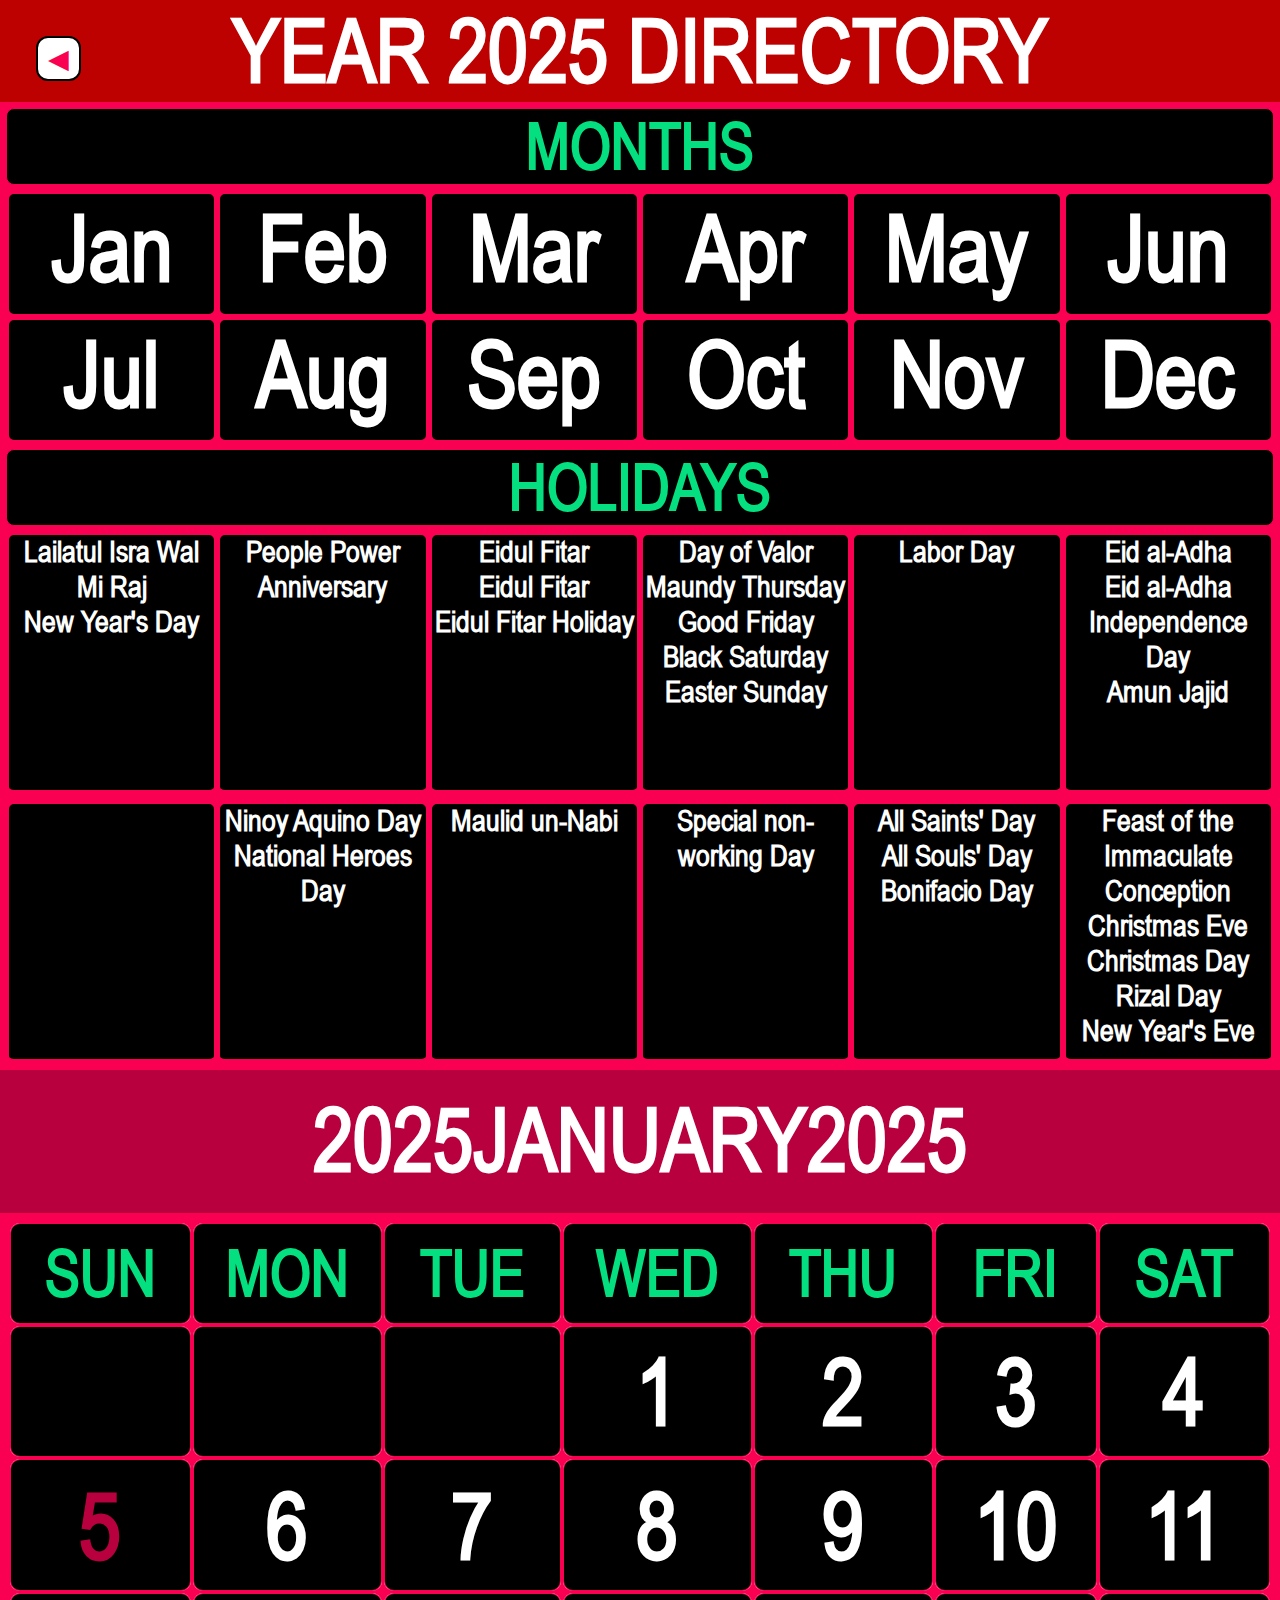
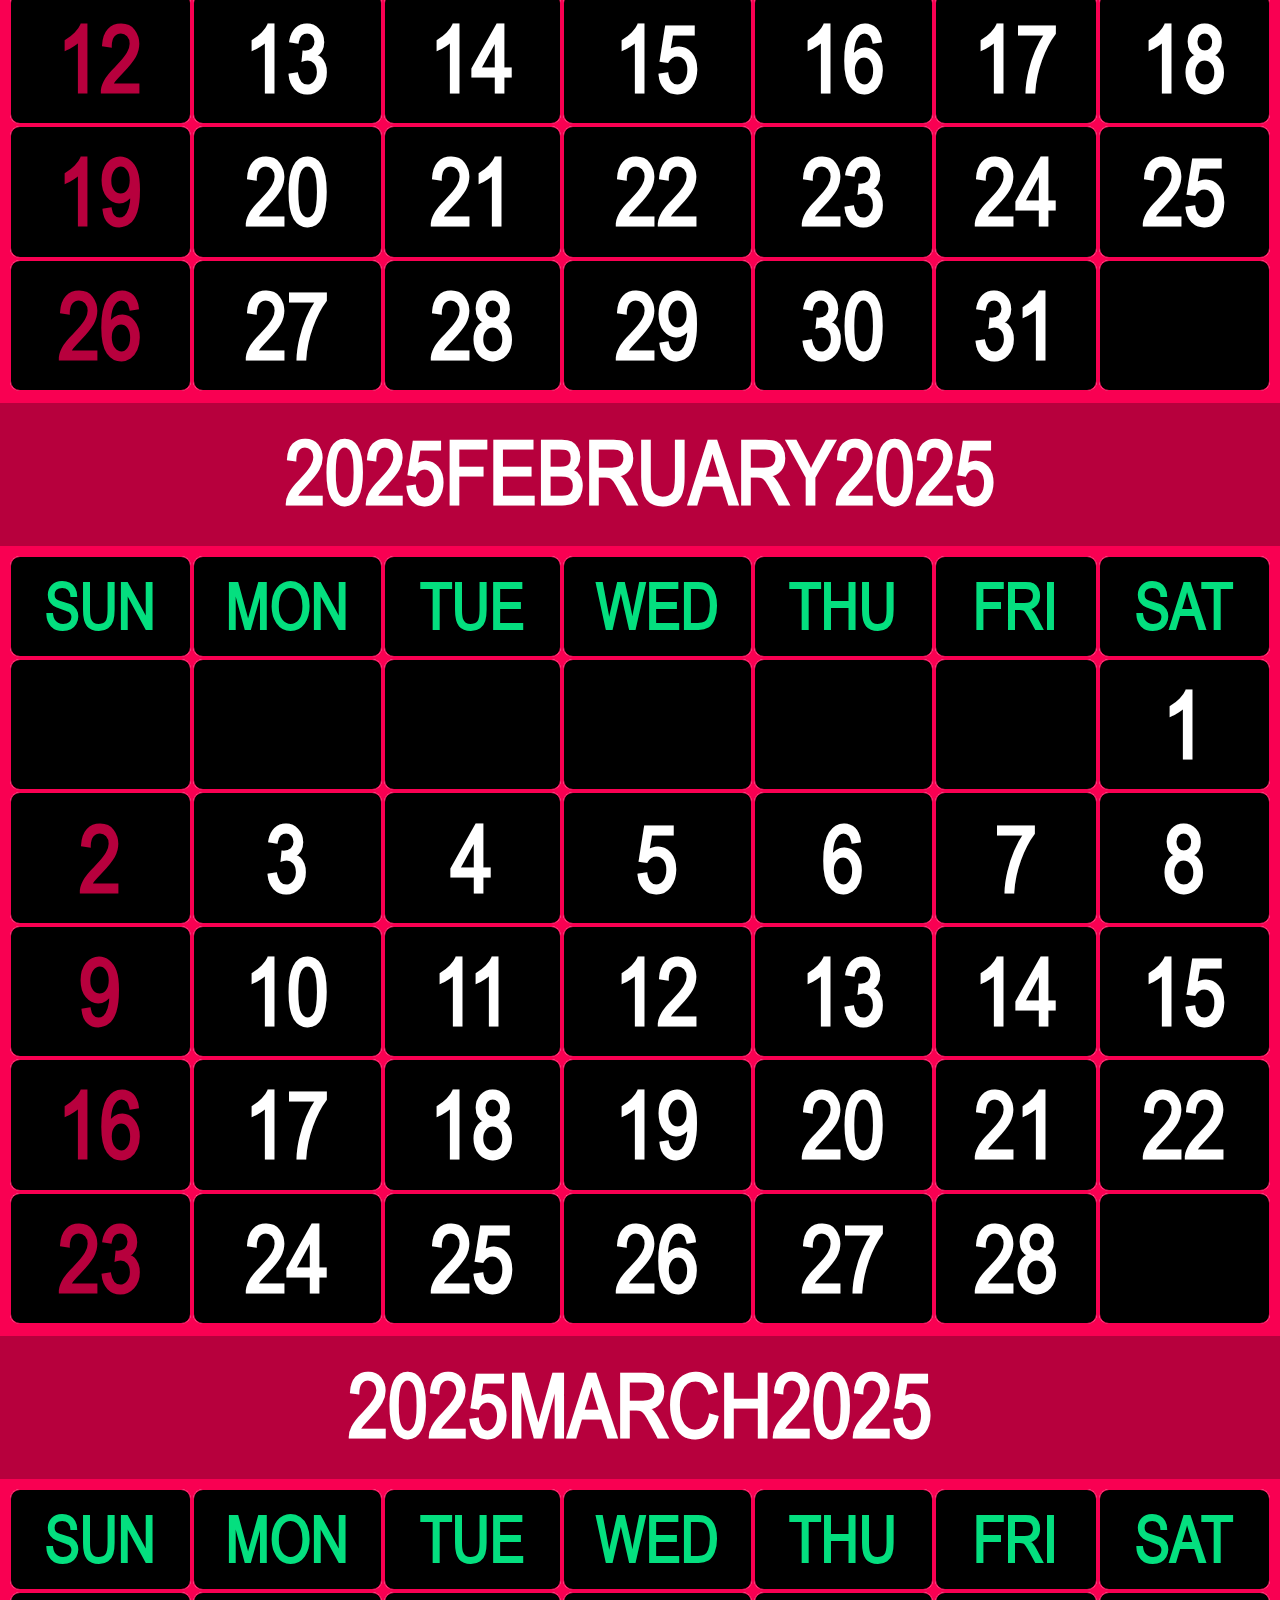
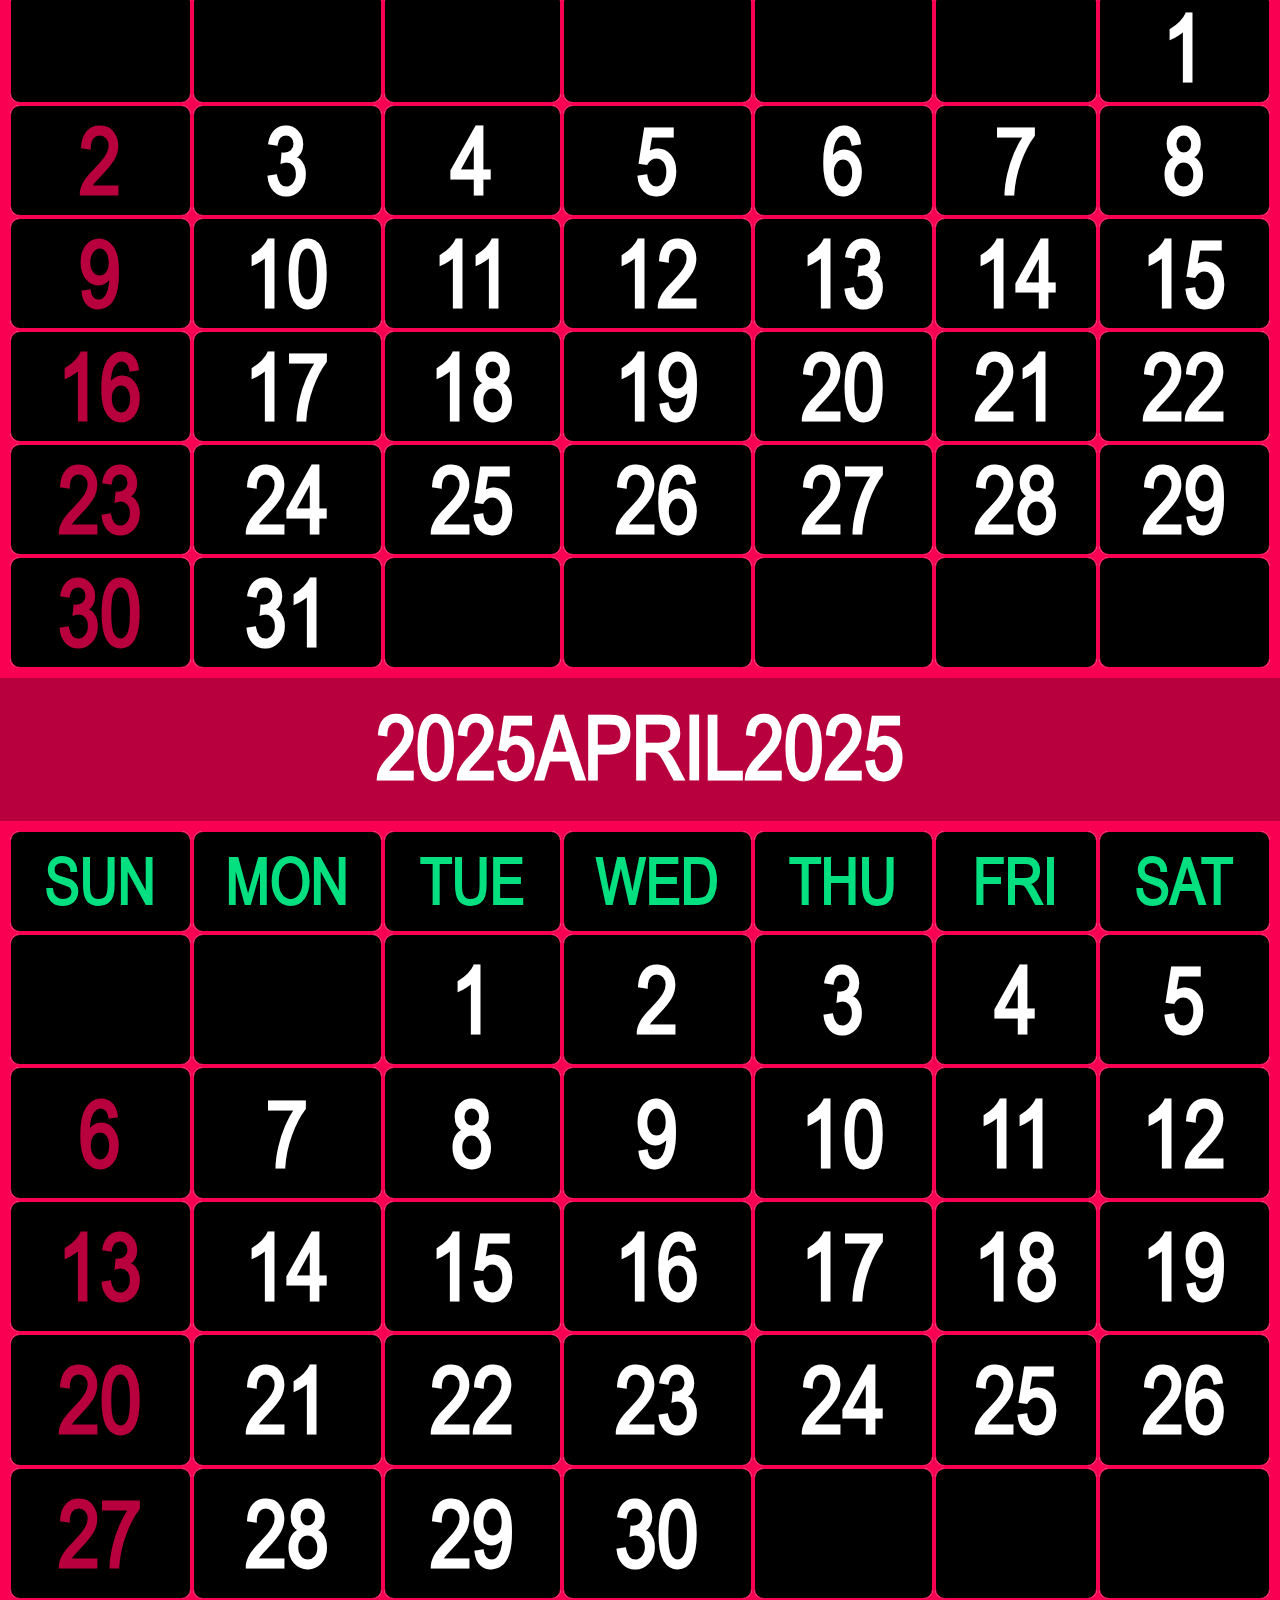
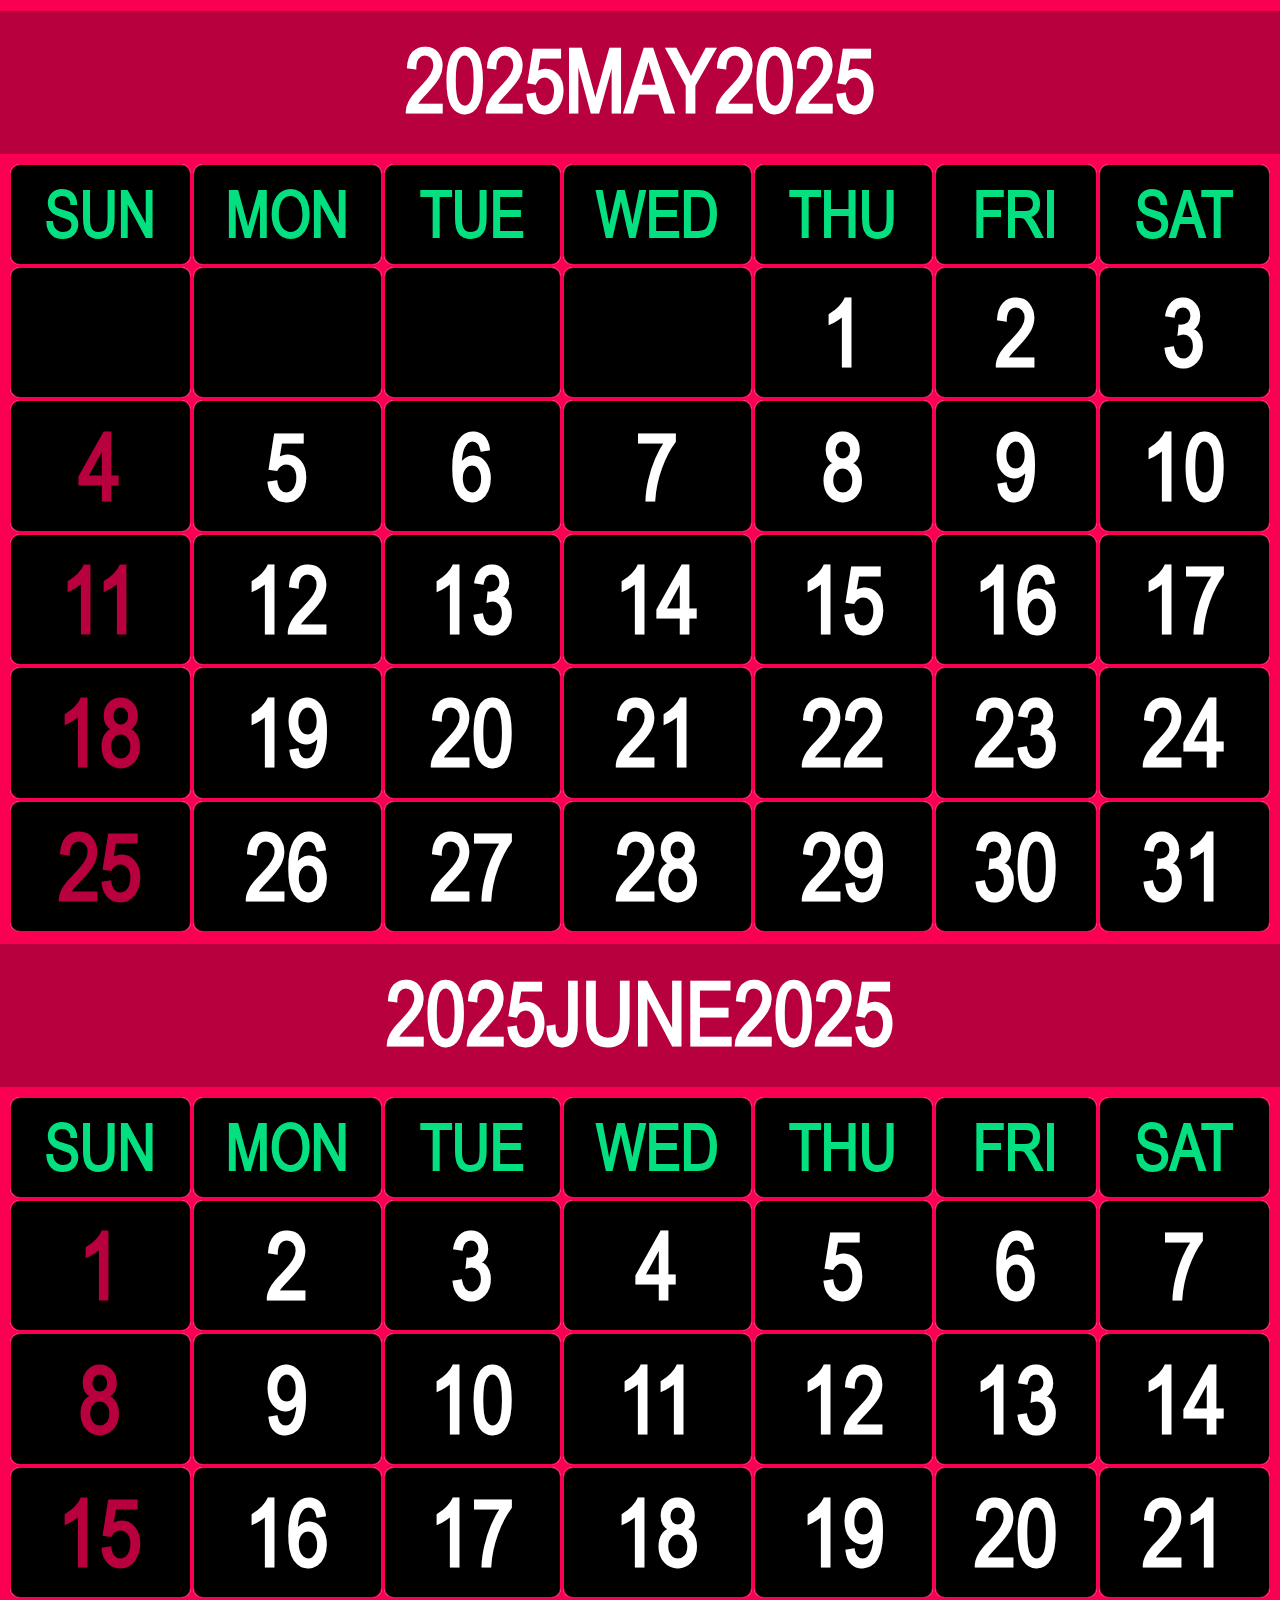
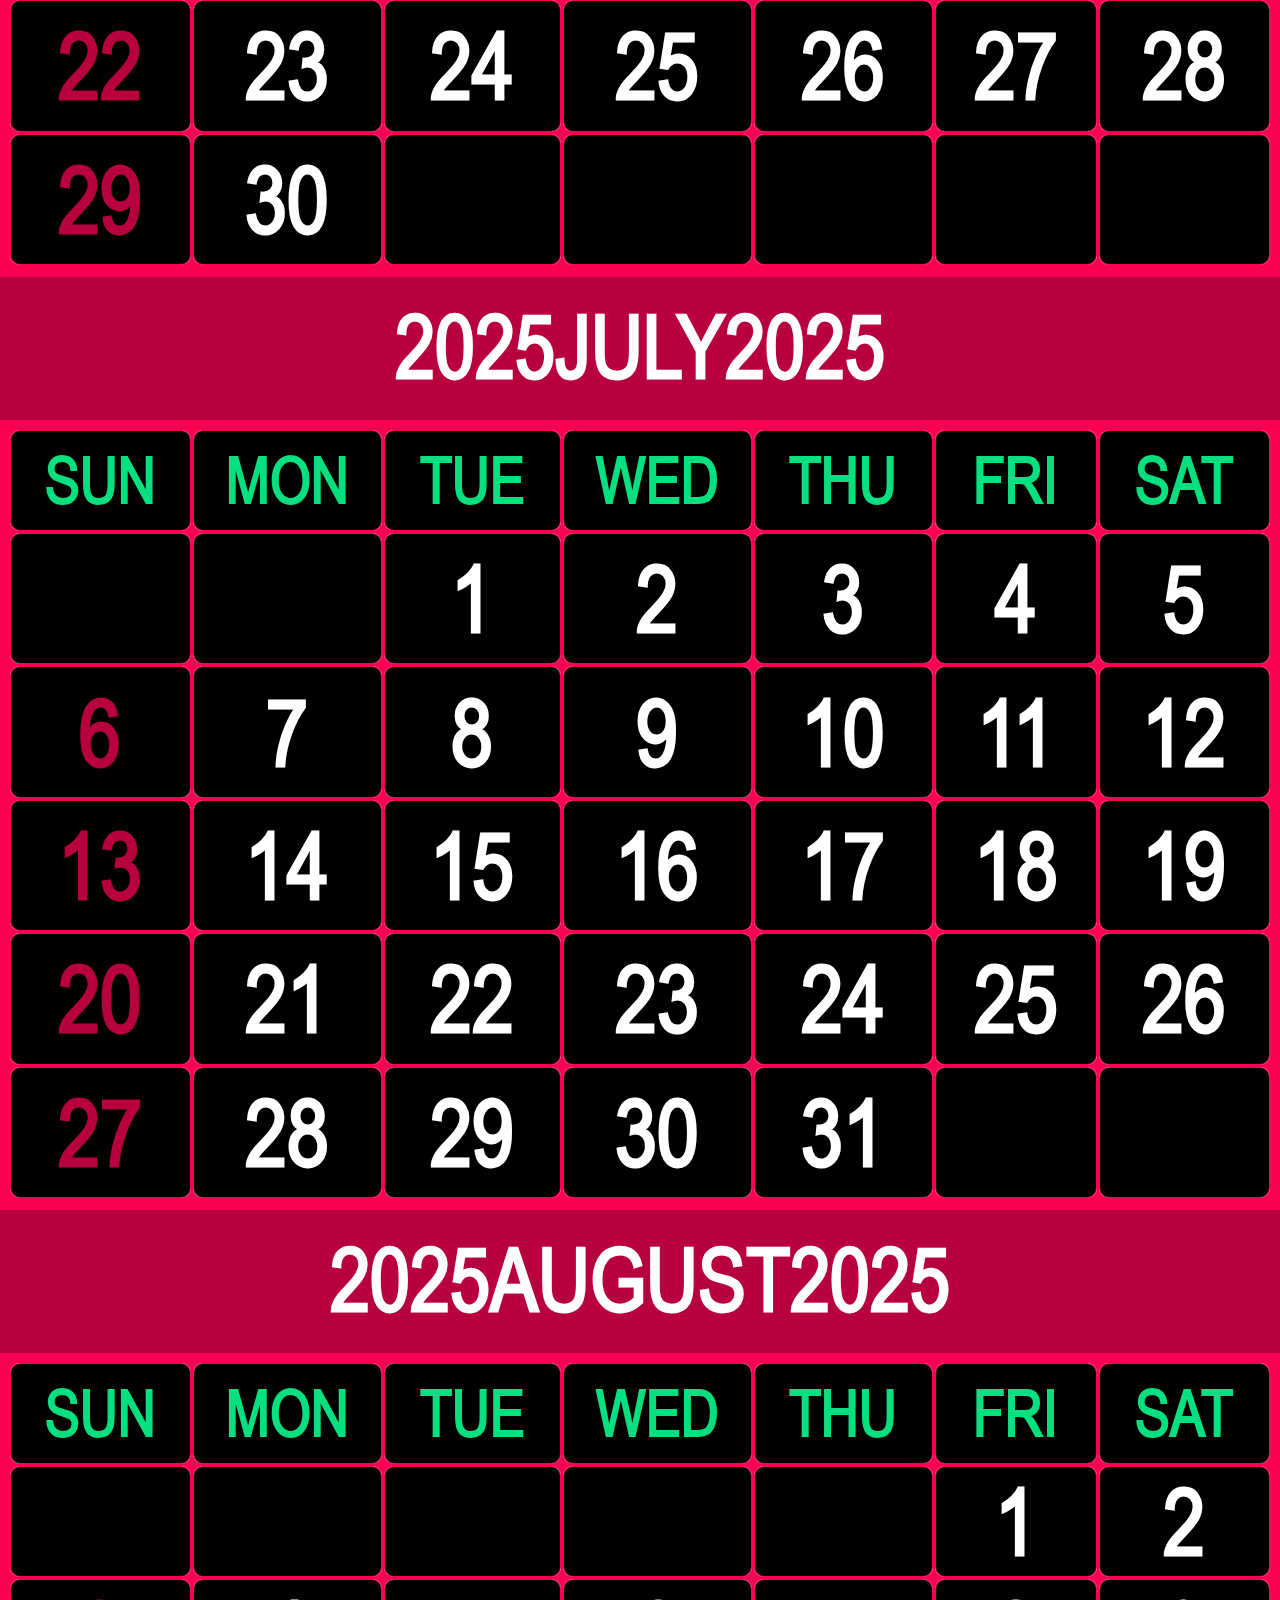
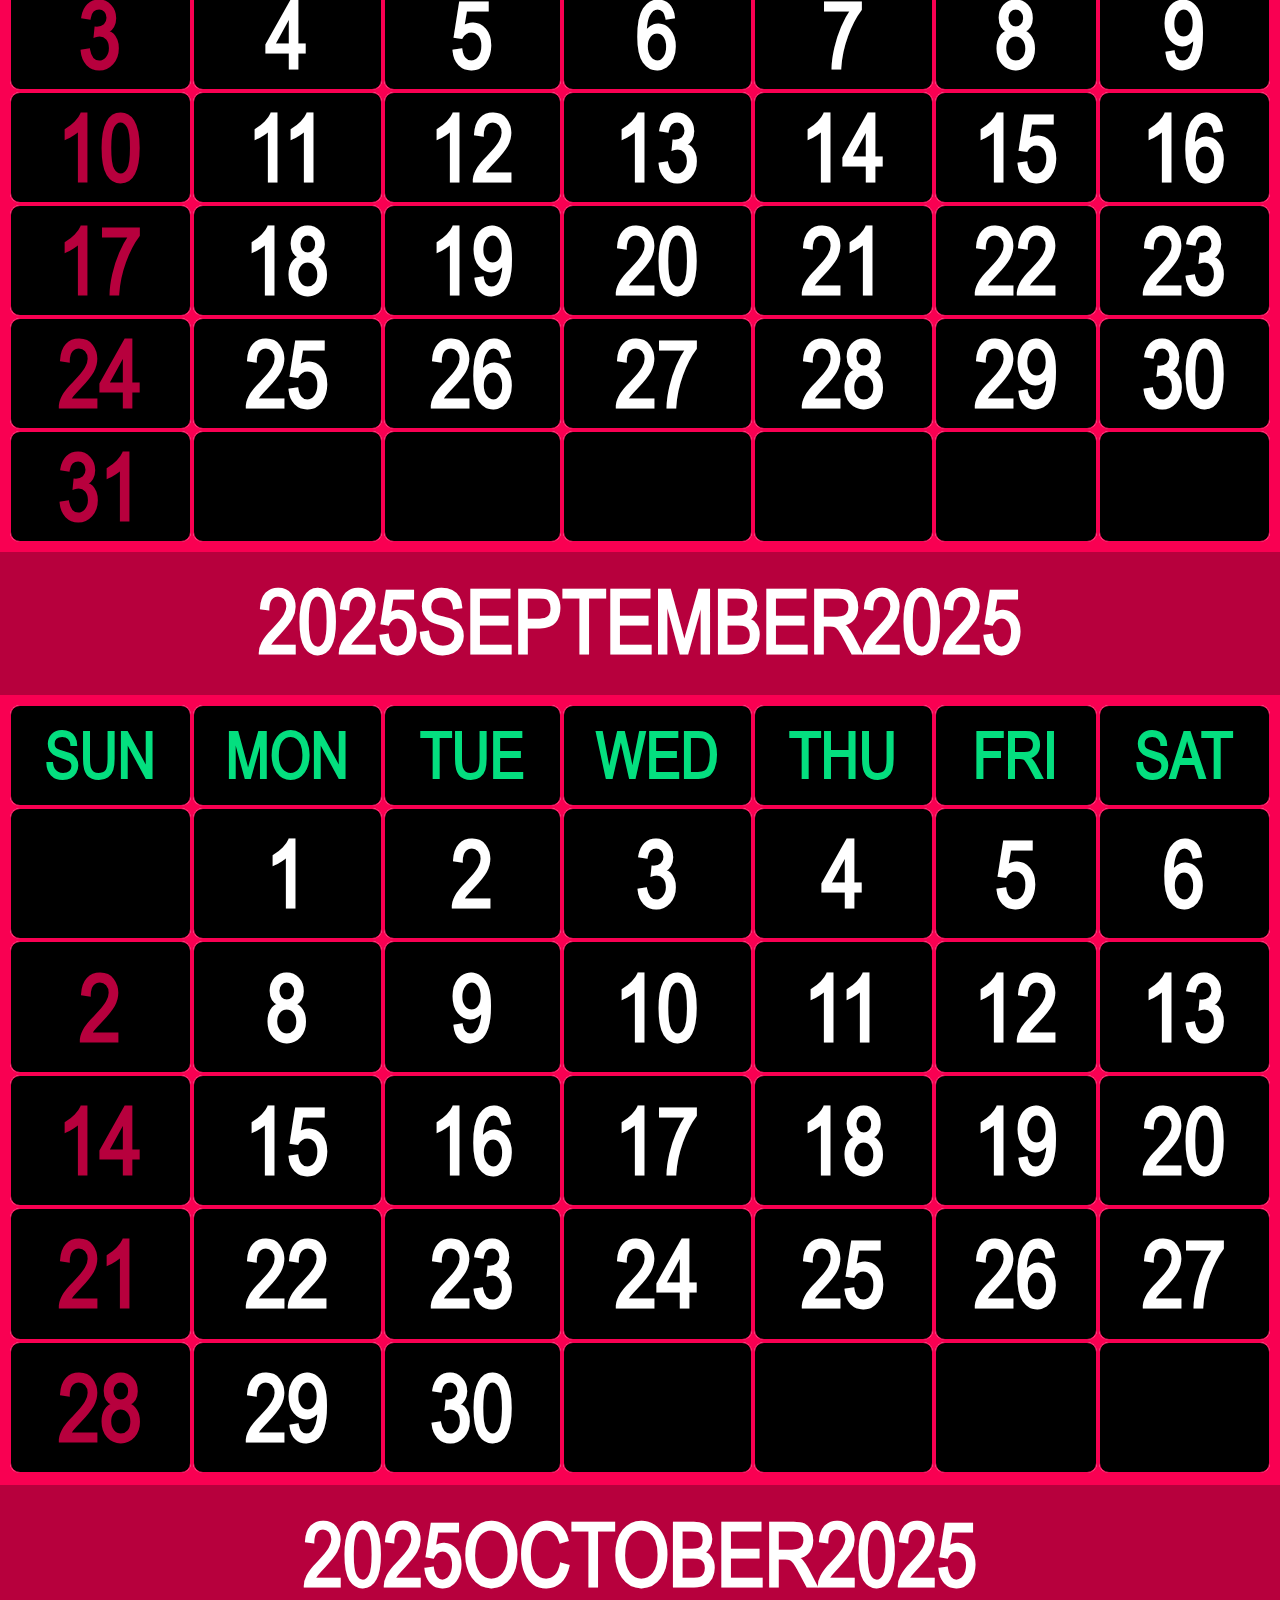
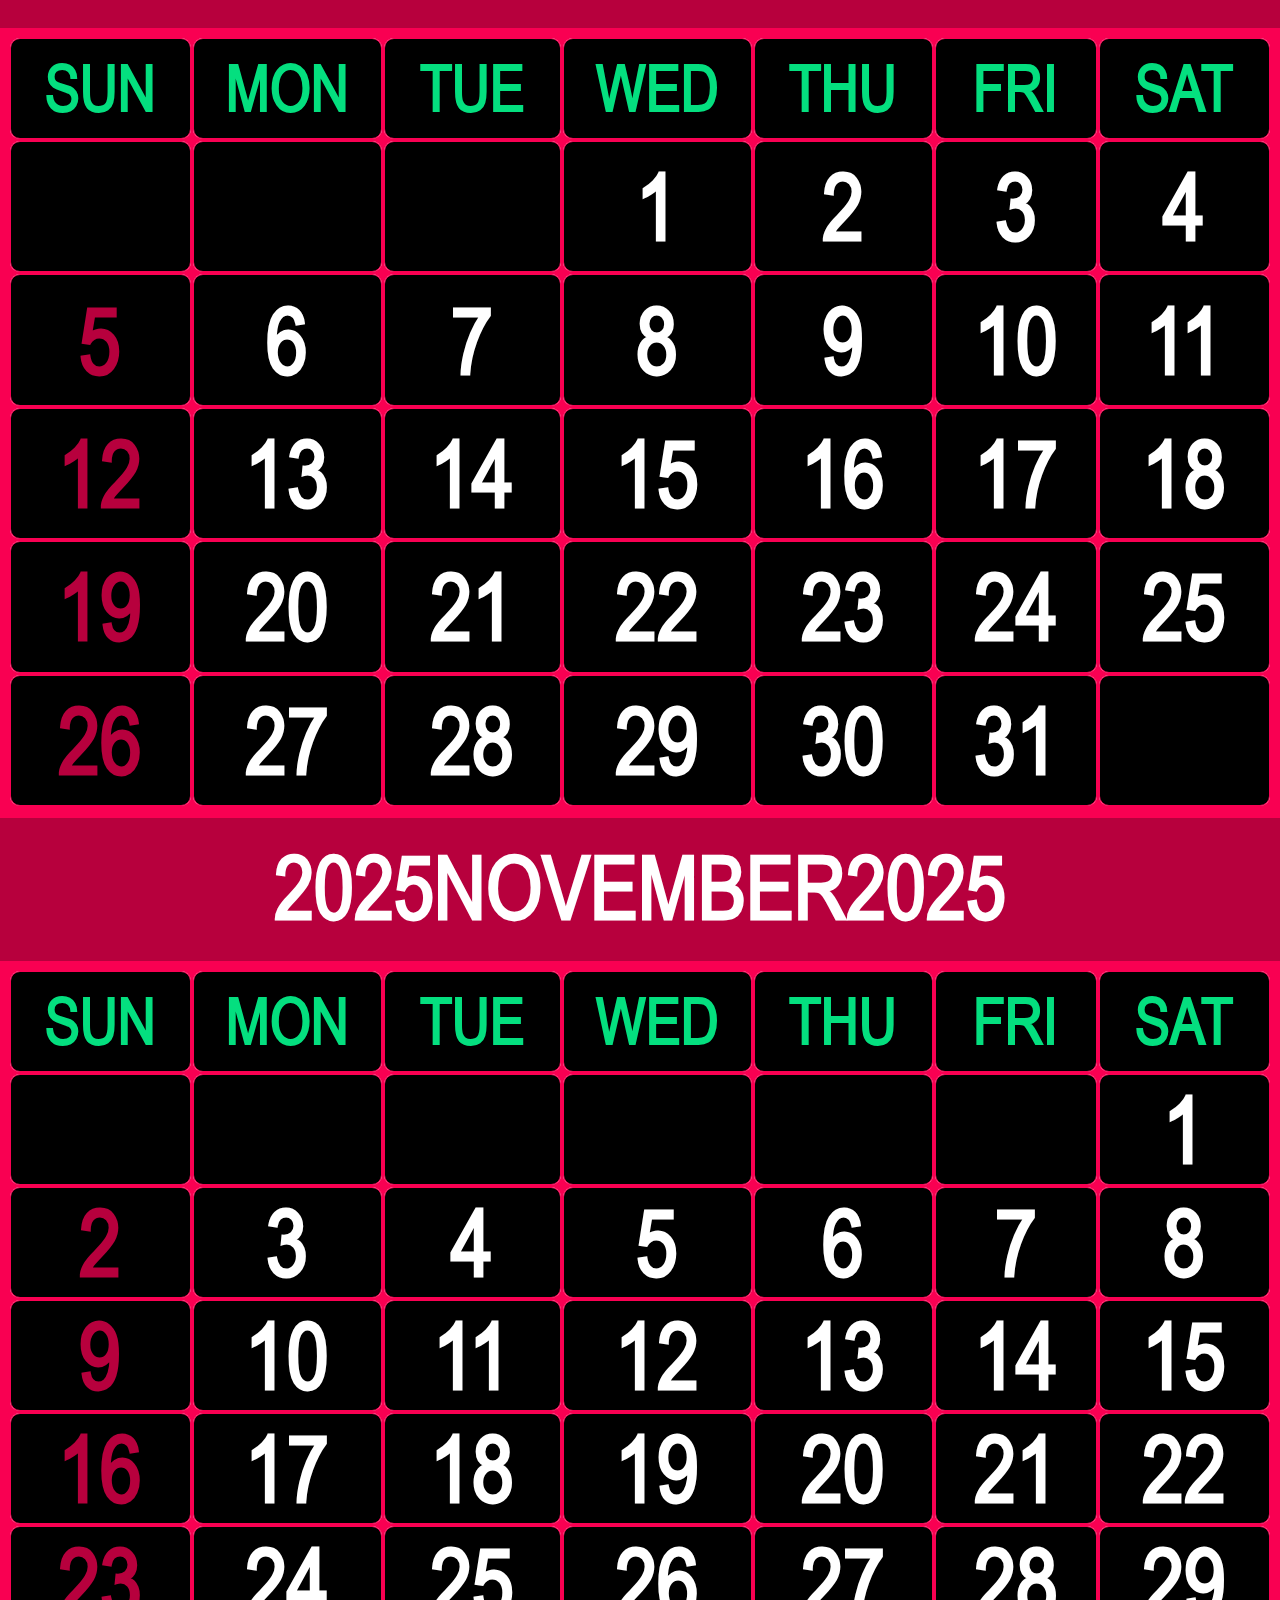
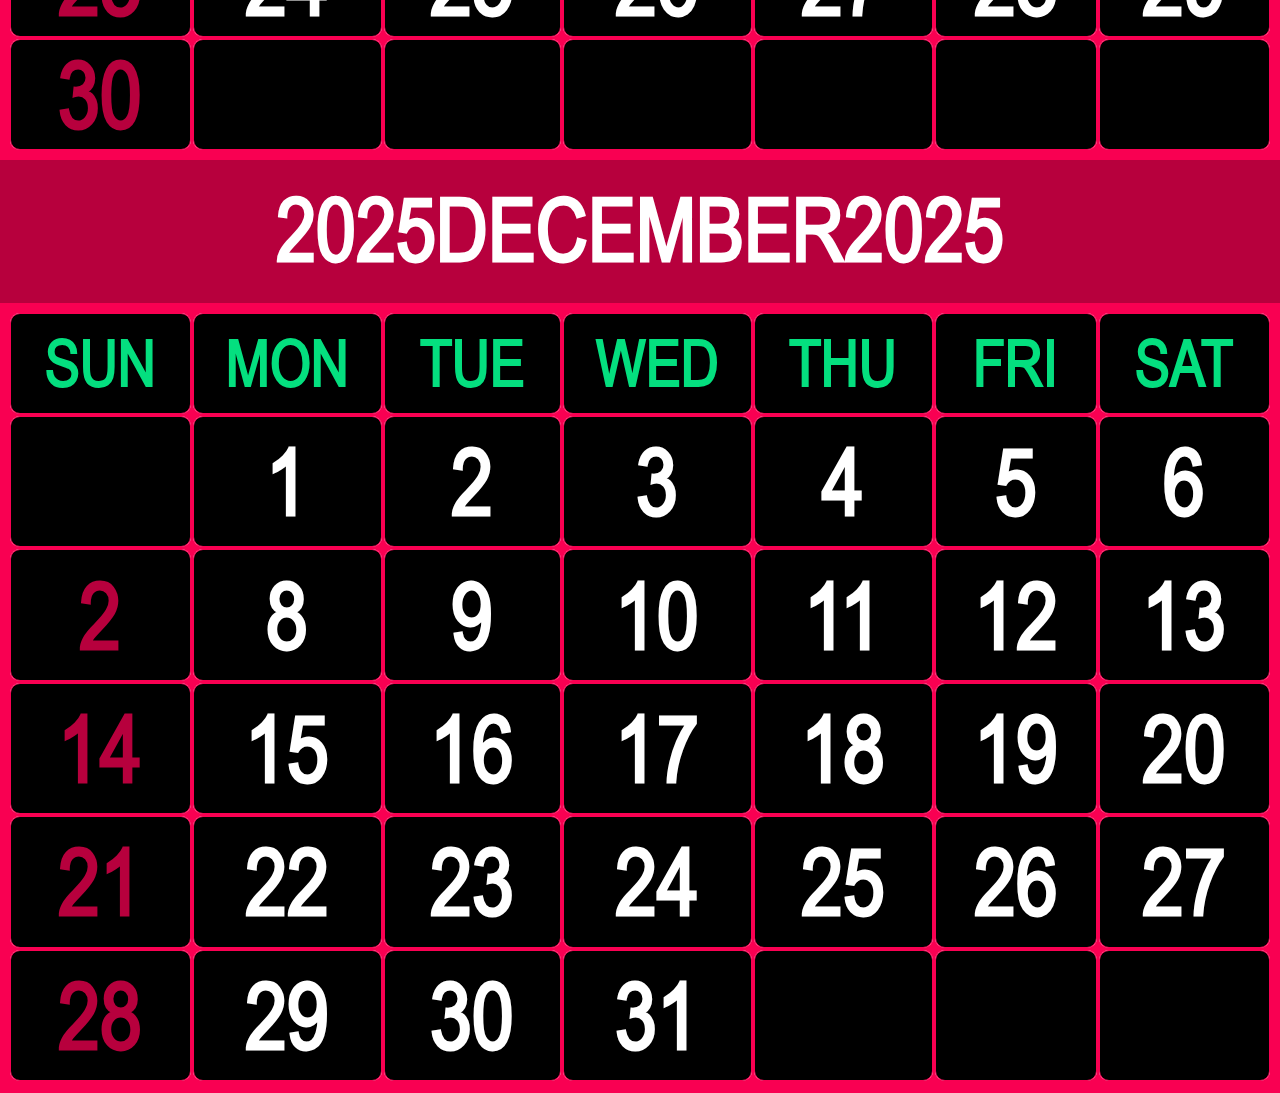
<file: activities/activity 7/calendar.html>
<!DOCTYPE html>
<html style="background-color: black">
  <head>
    <meta charset="UTF-8" />
    <title>Calendar</title>
    <link rel="stylesheet" href="../../styles.css" />
    <link rel="icon" type="image/x-icon" href="/images/favicon.svg" />
    <style>
      body {
        margin: 0;
        background-color: black;
      }
      body * {
        font-family: "Arial Narrow";
      }
      th {
        width: 270px;
        height: 55px;
        font-size: 64px;
        font-weight: 900;
        padding: 12px;
        color: #04df7f;
        background-color: black;
        border: 1px solid #f90052;
        border-radius: 10px;
      }
      td {
        width: 270px;
        text-align: center;
        font-size: 92px;
        font-weight: bold;
        background-color: black;
        color: white;
        border: 1px solid #f90052;
        border-radius: 10px;
      }
      caption {
        font-weight: 900;
        font-size: 88px;
        padding: 12px;
      }
      table {
        border-style: initial;
        height: 790px;
        width: 1890px;
        background-color: #f90052;
        border: 8px solid #f90052;
        border-radius: 0px;
      }
      a:link {
        color: white;
        text-decoration: none;
      }
      a:visited {
        color: #d4d4d4;
        text-decoration: none;
      }

      .maincontainer {
        background: #f90052;
      }

      .direccontainer > div {
        background-color: #bd0100;
        color: white;

        font-weight: 900;
        text-align: center;
        font-size: 88px;
      }

      .titlecontainer {
        padding: 6px;
      }
      .titlecontainer > div {
        background-color: black;
        color: #04df7f;

        font-weight: 900;
        text-align: center;
        font-size: 64px;
        border: 1px solid #f90052;
        border-radius: 8px;
      }

      .datacontainer {
        display: flex;
        padding: 6px;
        padding-bottom: 0px;
        padding-top: 0px;
      }

      .datacontainer > div {
        width: 16.66%;
        text-align: center;
        font-size: 92px;
        font-weight: bold;

        background-color: black;

        border: 3px solid #f90052;
        border-radius: 8px;
        height: 120px;
        text-decoration: none;
      }

      .datacontainer > div > a:link {
        color: white;
        text-decoration: none;
      }

      .datacontainer > div > a:visited {
        color: #d4d4d4;
      }

      .holidaycontainer {
        display: flex;
        padding: 6px;
        padding-bottom: px;
        padding-top: 0px;
      }

      .holidaycontainer > div {
        width: 16.66%;
        text-align: center;
        font-size: 30px;
        font-weight: bold;
        background-color: black;
        color: black;
        border: 3px solid #f90052;
        border-bottom: 5px solid #f90052;
        border-radius: 8px;
        height: 255px;
      }

      .back-link {
        background-color: white;
        z-index: 1000;
        display: flex;
        align-items: center;
        justify-content: center;
        width: 5vh;
        height: 5vh;
        position: fixed;
        left: 4vh;
        top: 4vh;
        border: 2px solid black;
        font-size: 4vh;
        box-sizing: border-box;
        text-decoration: none;
        border-radius: 12px;
        transition: 0.2s ease-in;
      }

      .back-link:hover {
        background-color: #04df7f;
      }

      .back-link span {
        font-size: 3vh;
        color: #f90052;
        display: flex;
        align-items: center;
        justify-content: center;
        width: 100%;
        height: 100%;
        transition: 0.2s ease-in;
      }

      .back-link span:hover {
        color: white;
      }

      table {
        width: 100%;
      }
    </style>
  </head>

  <body>
    <div class="maincontainer">
      <a href="../../index.html#projects" class="back-link"><span>◀︎</span></a>
      <div class="direccontainer">
        <div>YEAR 2025 DIRECTORY</div>
      </div>
      <div class="titlecontainer">
        <div>MONTHS</div>
      </div>

      <div class="datacontainer">
        <div><a href="#January"> Jan</a></div>
        <div><a href="#February"> Feb</a></div>
        <div><a href="#March"> Mar</a></div>
        <div><a href="#April"> Apr </a></div>
        <div><a href="#May"> May </a></div>
        <div><a href="#June"> Jun </a></div>
      </div>
      <div class="datacontainer">
        <div><a href="#July"> Jul </a></div>
        <div><a href="#August"> Aug </a></div>
        <div><a href="#September"> Sep </a></div>
        <div><a href="#October"> Oct </a></div>
        <div><a href="#November"> Nov </a></div>
        <div><a href="#December"> Dec </a></div>
      </div>

      <div class="titlecontainer">
        <div>HOLIDAYS</div>
      </div>

      <div class="holidaycontainer">
        <div>
          <a href="#January"> Lailatul Isra Wal Mi Raj </a> <br />
          <a href="#January"> New Year's Day </a>
        </div>
        <div>
          <a href="#February"> People Power Anniversary</a>
        </div>
        <div>
          <a href="#March"> Eidul Fitar</a><br />
          <a href="#March"> Eidul Fitar</a><br />
          <a href="#March"> Eidul Fitar Holiday</a>
        </div>
        <div>
          <a href="#April"> Day of Valor</a><br />
          <a href="#April"> Maundy Thursday</a><br />
          <a href="#April"> Good Friday</a><br />
          <a href="#April"> Black Saturday</a><br />
          <a href="#April"> Easter Sunday</a>
        </div>
        <div><a href="#May"> Labor Day</a><br /></div>
        <div>
          <a href="#June"> Eid al-Adha</a><br />
          <a href="#June"> Eid al-Adha </a> <br />
          <a href="#June"> Independence Day </a><br />
          <a href="#June"> Amun Jajid</a>
        </div>
      </div>
      <div class="holidaycontainer">
        <div></div>
        <div>
          <a href="#August"> Ninoy Aquino Day</a><br />
          <a href="#August"> National Heroes Day</a>
        </div>
        <div>
          <a href="#September"> Maulid un-Nabi</a>
        </div>
        <div>
          <a href="#October"> Special non-working Day </a>
        </div>
        <div>
          <a href="#November"> All Saints' Day</a><br />
          <a href="#November"> All Souls' Day</a><br />
          <a href="#November"> Bonifacio Day</a>
        </div>
        <div>
          <a href="#December"> Feast of the Immaculate Conception</a><br />
          <a href="#December"> Christmas Eve</a><br />
          <a href="#December"> Christmas Day</a><br />
          <a href="#December"> Rizal Day</a><br />
          <a href="#December"> New Year's Eve</a><br />
        </div>
      </div>
    </div>
    <div class="maincontainer">
      <table id="January">
        <caption style="color: white; background-color: #b7003d">
          2025ㅤㅤJANUARYㅤㅤ2025
        </caption>
        <colgroup>
          <col style="background-color: #f2f2f2" />
          <col span="6" style="background-color: white" />
        </colgroup>

        <thead>
          <tr>
            <th>SUN</th>
            <th>MON</th>
            <th>TUE</th>
            <th>WED</th>
            <th>THU</th>
            <th>FRI</th>
            <th>SAT</th>
          </tr>
        </thead>

        <tbody>
          <tr>
            <td style="color: #b7003d"></td>
            <td></td>
            <td></td>
            <td>1</td>
            <td>2</td>
            <td>3</td>
            <td>4</td>
          </tr>
          <tr>
            <td style="color: #b7003d">5</td>
            <td>6</td>
            <td>7</td>
            <td>8</td>
            <td>9</td>
            <td>10</td>
            <td>11</td>
          </tr>
          <tr>
            <td style="color: #b7003d">12</td>
            <td>13</td>
            <td>14</td>
            <td>15</td>
            <td>16</td>
            <td>17</td>
            <td>18</td>
          </tr>
          <tr>
            <td style="color: #b7003d">19</td>
            <td>20</td>
            <td>21</td>
            <td>22</td>
            <td>23</td>
            <td>24</td>
            <td>25</td>
          </tr>
          <tr>
            <td style="color: #b7003d">26</td>
            <td>27</td>
            <td>28</td>
            <td>29</td>
            <td>30</td>
            <td>31</td>
            <td></td>
          </tr>
        </tbody>

        <tfoot></tfoot>
      </table>
      <table id="February">
        <caption style="color: white; background-color: #b7003d">
          2025ㅤㅤFEBRUARYㅤㅤ2025
        </caption>
        <colgroup>
          <col style="background-color: #f2f2f2" />
          <col span="6" style="background-color: white" />
        </colgroup>

        <thead>
          <tr>
            <th>SUN</th>
            <th>MON</th>
            <th>TUE</th>
            <th>WED</th>
            <th>THU</th>
            <th>FRI</th>
            <th>SAT</th>
          </tr>
        </thead>

        <tbody>
          <tr>
            <td style="color: #b7003d"></td>
            <td></td>
            <td></td>
            <td></td>
            <td></td>
            <td></td>
            <td>1</td>
          </tr>
          <tr>
            <td style="color: #b7003d">2</td>
            <td>3</td>
            <td>4</td>
            <td>5</td>
            <td>6</td>
            <td>7</td>
            <td>8</td>
          </tr>
          <tr>
            <td style="color: #b7003d">9</td>
            <td>10</td>
            <td>11</td>
            <td>12</td>
            <td>13</td>
            <td>14</td>
            <td>15</td>
          </tr>
          <tr>
            <td style="color: #b7003d">16</td>
            <td>17</td>
            <td>18</td>
            <td>19</td>
            <td>20</td>
            <td>21</td>
            <td>22</td>
          </tr>
          <tr>
            <td style="color: #b7003d">23</td>
            <td>24</td>
            <td>25</td>
            <td>26</td>
            <td>27</td>
            <td>28</td>
            <td></td>
          </tr>
        </tbody>

        <tfoot></tfoot>
      </table>
      <table id="March">
        <caption style="color: white; background-color: #b7003d">
          2025ㅤㅤMARCHㅤㅤ2025
        </caption>
        <colgroup>
          <col style="background-color: #f2f2f2" />
          <col span="6" style="background-color: white" />
        </colgroup>

        <thead>
          <tr>
            <th>SUN</th>
            <th>MON</th>
            <th>TUE</th>
            <th>WED</th>
            <th>THU</th>
            <th>FRI</th>
            <th>SAT</th>
          </tr>
        </thead>

        <tbody>
          <tr>
            <td style="color: #b7003d"></td>
            <td></td>
            <td></td>
            <td></td>
            <td></td>
            <td></td>
            <td>1</td>
          </tr>
          <tr>
            <td style="color: #b7003d">2</td>
            <td>3</td>
            <td>4</td>
            <td>5</td>
            <td>6</td>
            <td>7</td>
            <td>8</td>
          </tr>
          <tr>
            <td style="color: #b7003d">9</td>
            <td>10</td>
            <td>11</td>
            <td>12</td>
            <td>13</td>
            <td>14</td>
            <td>15</td>
          </tr>
          <tr>
            <td style="color: #b7003d">16</td>
            <td>17</td>
            <td>18</td>
            <td>19</td>
            <td>20</td>
            <td>21</td>
            <td>22</td>
          </tr>
          <tr>
            <td style="color: #b7003d">23</td>
            <td>24</td>
            <td>25</td>
            <td>26</td>
            <td>27</td>
            <td>28</td>
            <td>29</td>
          </tr>
          <tr>
            <td style="color: #b7003d">30</td>
            <td>31</td>
            <td></td>
            <td></td>
            <td></td>
            <td></td>
            <td></td>
          </tr>
        </tbody>

        <tfoot></tfoot>
      </table>
      <table id="April">
        <caption style="color: white; background-color: #b7003d">
          2025ㅤㅤAPRILㅤㅤ2025
        </caption>
        <colgroup>
          <col style="background-color: #f2f2f2" />
          <col span="6" style="background-color: white" />
        </colgroup>

        <thead>
          <tr>
            <th>SUN</th>
            <th>MON</th>
            <th>TUE</th>
            <th>WED</th>
            <th>THU</th>
            <th>FRI</th>
            <th>SAT</th>
          </tr>
        </thead>

        <tbody>
          <tr>
            <td style="color: #b7003d"></td>
            <td></td>
            <td>1</td>
            <td>2</td>
            <td>3</td>
            <td>4</td>
            <td>5</td>
          </tr>
          <tr>
            <td style="color: #b7003d">6</td>
            <td>7</td>
            <td>8</td>
            <td>9</td>
            <td>10</td>
            <td>11</td>
            <td>12</td>
          </tr>
          <tr>
            <td style="color: #b7003d">13</td>
            <td>14</td>
            <td>15</td>
            <td>16</td>
            <td>17</td>
            <td>18</td>
            <td>19</td>
          </tr>
          <tr>
            <td style="color: #b7003d">20</td>
            <td>21</td>
            <td>22</td>
            <td>23</td>
            <td>24</td>
            <td>25</td>
            <td>26</td>
          </tr>
          <tr>
            <td style="color: #b7003d">27</td>
            <td>28</td>
            <td>29</td>
            <td>30</td>
            <td></td>
            <td></td>
            <td></td>
          </tr>
        </tbody>

        <tfoot></tfoot>
      </table>
      <table id="May">
        <caption style="color: white; background-color: #b7003d">
          2025ㅤㅤMAYㅤㅤ2025
        </caption>
        <colgroup>
          <col style="background-color: #f2f2f2" />
          <col span="6" style="background-color: white" />
        </colgroup>

        <thead>
          <tr>
            <th>SUN</th>
            <th>MON</th>
            <th>TUE</th>
            <th>WED</th>
            <th>THU</th>
            <th>FRI</th>
            <th>SAT</th>
          </tr>
        </thead>

        <tbody>
          <tr>
            <td style="color: #b7003d"></td>
            <td></td>
            <td></td>
            <td></td>
            <td>1</td>
            <td>2</td>
            <td>3</td>
          </tr>
          <tr>
            <td style="color: #b7003d">4</td>
            <td>5</td>
            <td>6</td>
            <td>7</td>
            <td>8</td>
            <td>9</td>
            <td>10</td>
          </tr>
          <tr>
            <td style="color: #b7003d">11</td>
            <td>12</td>
            <td>13</td>
            <td>14</td>
            <td>15</td>
            <td>16</td>
            <td>17</td>
          </tr>
          <tr>
            <td style="color: #b7003d">18</td>
            <td>19</td>
            <td>20</td>
            <td>21</td>
            <td>22</td>
            <td>23</td>
            <td>24</td>
          </tr>
          <tr>
            <td style="color: #b7003d">25</td>
            <td>26</td>
            <td>27</td>
            <td>28</td>
            <td>29</td>
            <td>30</td>
            <td>31</td>
          </tr>
        </tbody>

        <tfoot></tfoot>
      </table>
      <table id="June">
        <caption style="color: white; background-color: #b7003d">
          2025ㅤㅤJUNEㅤㅤ2025
        </caption>
        <colgroup>
          <col style="background-color: #f2f2f2" />
          <col span="6" style="background-color: white" />
        </colgroup>

        <thead>
          <tr>
            <th>SUN</th>
            <th>MON</th>
            <th>TUE</th>
            <th>WED</th>
            <th>THU</th>
            <th>FRI</th>
            <th>SAT</th>
          </tr>
        </thead>

        <tbody>
          <tr>
            <td style="color: #b7003d">1</td>
            <td>2</td>
            <td>3</td>
            <td>4</td>
            <td>5</td>
            <td>6</td>
            <td>7</td>
          </tr>
          <tr>
            <td style="color: #b7003d">8</td>
            <td>9</td>
            <td>10</td>
            <td>11</td>
            <td>12</td>
            <td>13</td>
            <td>14</td>
          </tr>
          <tr>
            <td style="color: #b7003d">15</td>
            <td>16</td>
            <td>17</td>
            <td>18</td>
            <td>19</td>
            <td>20</td>
            <td>21</td>
          </tr>
          <tr>
            <td style="color: #b7003d">22</td>
            <td>23</td>
            <td>24</td>
            <td>25</td>
            <td>26</td>
            <td>27</td>
            <td>28</td>
          </tr>
          <tr>
            <td style="color: #b7003d">29</td>
            <td>30</td>
            <td></td>
            <td></td>
            <td></td>
            <td></td>
            <td></td>
          </tr>
        </tbody>

        <tfoot></tfoot>
      </table>
      <table id="July">
        <caption style="color: white; background-color: #b7003d">
          2025ㅤㅤJULYㅤㅤ2025
        </caption>
        <colgroup>
          <col style="background-color: #f2f2f2" />
          <col span="6" style="background-color: white" />
        </colgroup>

        <thead>
          <tr>
            <th>SUN</th>
            <th>MON</th>
            <th>TUE</th>
            <th>WED</th>
            <th>THU</th>
            <th>FRI</th>
            <th>SAT</th>
          </tr>
        </thead>

        <tbody>
          <tr>
            <td style="color: #b7003d"></td>
            <td></td>
            <td>1</td>
            <td>2</td>
            <td>3</td>
            <td>4</td>
            <td>5</td>
          </tr>
          <tr>
            <td style="color: #b7003d">6</td>
            <td>7</td>
            <td>8</td>
            <td>9</td>
            <td>10</td>
            <td>11</td>
            <td>12</td>
          </tr>
          <tr>
            <td style="color: #b7003d">13</td>
            <td>14</td>
            <td>15</td>
            <td>16</td>
            <td>17</td>
            <td>18</td>
            <td>19</td>
          </tr>
          <tr>
            <td style="color: #b7003d">20</td>
            <td>21</td>
            <td>22</td>
            <td>23</td>
            <td>24</td>
            <td>25</td>
            <td>26</td>
          </tr>
          <tr>
            <td style="color: #b7003d">27</td>
            <td>28</td>
            <td>29</td>
            <td>30</td>
            <td>31</td>
            <td></td>
            <td></td>
          </tr>
        </tbody>

        <tfoot></tfoot>
      </table>
      <table id="August">
        <caption style="color: white; background-color: #b7003d">
          2025ㅤㅤAUGUSTㅤㅤ2025
        </caption>
        <colgroup>
          <col style="background-color: #f2f2f2" />
          <col span="6" style="background-color: white" />
        </colgroup>

        <thead>
          <tr>
            <th>SUN</th>
            <th>MON</th>
            <th>TUE</th>
            <th>WED</th>
            <th>THU</th>
            <th>FRI</th>
            <th>SAT</th>
          </tr>
        </thead>

        <tbody>
          <tr>
            <td style="color: #b7003d"></td>
            <td></td>
            <td></td>
            <td></td>
            <td></td>
            <td>1</td>
            <td>2</td>
          </tr>
          <tr>
            <td style="color: #b7003d">3</td>
            <td>4</td>
            <td>5</td>
            <td>6</td>
            <td>7</td>
            <td>8</td>
            <td>9</td>
          </tr>
          <tr>
            <td style="color: #b7003d">10</td>
            <td>11</td>
            <td>12</td>
            <td>13</td>
            <td>14</td>
            <td>15</td>
            <td>16</td>
          </tr>
          <tr>
            <td style="color: #b7003d">17</td>
            <td>18</td>
            <td>19</td>
            <td>20</td>
            <td>21</td>
            <td>22</td>
            <td>23</td>
          </tr>
          <tr>
            <td style="color: #b7003d">24</td>
            <td>25</td>
            <td>26</td>
            <td>27</td>
            <td>28</td>
            <td>29</td>
            <td>30</td>
          </tr>
          <tr>
            <td style="color: #b7003d">31</td>
            <td></td>
            <td></td>
            <td></td>
            <td></td>
            <td></td>
            <td></td>
          </tr>
        </tbody>

        <tfoot></tfoot>
      </table>
      <table id="September">
        <caption style="color: white; background-color: #b7003d">
          2025ㅤㅤSEPTEMBERㅤㅤ2025
        </caption>
        <colgroup>
          <col style="background-color: #f2f2f2" />
          <col span="6" style="background-color: white" />
        </colgroup>

        <thead>
          <tr>
            <th>SUN</th>
            <th>MON</th>
            <th>TUE</th>
            <th>WED</th>
            <th>THU</th>
            <th>FRI</th>
            <th>SAT</th>
          </tr>
        </thead>

        <tbody>
          <tr>
            <td style="color: #b7003d"></td>
            <td>1</td>
            <td>2</td>
            <td>3</td>
            <td>4</td>
            <td>5</td>
            <td>6</td>
          </tr>
          <tr>
            <td style="color: #b7003d">2</td>
            <td>8</td>
            <td>9</td>
            <td>10</td>
            <td>11</td>
            <td>12</td>
            <td>13</td>
          </tr>
          <tr>
            <td style="color: #b7003d">14</td>
            <td>15</td>
            <td>16</td>
            <td>17</td>
            <td>18</td>
            <td>19</td>
            <td>20</td>
          </tr>
          <tr>
            <td style="color: #b7003d">21</td>
            <td>22</td>
            <td>23</td>
            <td>24</td>
            <td>25</td>
            <td>26</td>
            <td>27</td>
          </tr>
          <tr>
            <td style="color: #b7003d">28</td>
            <td>29</td>
            <td>30</td>
            <td></td>
            <td></td>
            <td></td>
            <td></td>
          </tr>
        </tbody>

        <tfoot></tfoot>
      </table>
      <table id="October">
        <caption style="color: white; background-color: #b7003d">
          2025ㅤㅤOCTOBERㅤㅤ2025
        </caption>
        <colgroup>
          <col style="background-color: #f2f2f2" />
          <col span="6" style="background-color: white" />
        </colgroup>

        <thead>
          <tr>
            <th>SUN</th>
            <th>MON</th>
            <th>TUE</th>
            <th>WED</th>
            <th>THU</th>
            <th>FRI</th>
            <th>SAT</th>
          </tr>
        </thead>

        <tbody>
          <tr>
            <td style="color: #b7003d"></td>
            <td></td>
            <td></td>
            <td>1</td>
            <td>2</td>
            <td>3</td>
            <td>4</td>
          </tr>
          <tr>
            <td style="color: #b7003d">5</td>
            <td>6</td>
            <td>7</td>
            <td>8</td>
            <td>9</td>
            <td>10</td>
            <td>11</td>
          </tr>
          <tr>
            <td style="color: #b7003d">12</td>
            <td>13</td>
            <td>14</td>
            <td>15</td>
            <td>16</td>
            <td>17</td>
            <td>18</td>
          </tr>
          <tr>
            <td style="color: #b7003d">19</td>
            <td>20</td>
            <td>21</td>
            <td>22</td>
            <td>23</td>
            <td>24</td>
            <td>25</td>
          </tr>
          <tr>
            <td style="color: #b7003d">26</td>
            <td>27</td>
            <td>28</td>
            <td>29</td>
            <td>30</td>
            <td>31</td>
            <td></td>
          </tr>
        </tbody>

        <tfoot></tfoot>
      </table>
      <table id="November">
        <caption style="color: white; background-color: #b7003d">
          2025ㅤㅤNOVEMBERㅤㅤ2025
        </caption>
        <colgroup>
          <col style="background-color: #f2f2f2" />
          <col span="6" style="background-color: white" />
        </colgroup>

        <thead>
          <tr>
            <th>SUN</th>
            <th>MON</th>
            <th>TUE</th>
            <th>WED</th>
            <th>THU</th>
            <th>FRI</th>
            <th>SAT</th>
          </tr>
        </thead>

        <tbody>
          <tr>
            <td style="color: #b7003d"></td>
            <td></td>
            <td></td>
            <td></td>
            <td></td>
            <td></td>
            <td>1</td>
          </tr>
          <tr>
            <td style="color: #b7003d">2</td>
            <td>3</td>
            <td>4</td>
            <td>5</td>
            <td>6</td>
            <td>7</td>
            <td>8</td>
          </tr>
          <tr>
            <td style="color: #b7003d">9</td>
            <td>10</td>
            <td>11</td>
            <td>12</td>
            <td>13</td>
            <td>14</td>
            <td>15</td>
          </tr>
          <tr>
            <td style="color: #b7003d">16</td>
            <td>17</td>
            <td>18</td>
            <td>19</td>
            <td>20</td>
            <td>21</td>
            <td>22</td>
          </tr>
          <tr>
            <td style="color: #b7003d">23</td>
            <td>24</td>
            <td>25</td>
            <td>26</td>
            <td>27</td>
            <td>28</td>
            <td>29</td>
          </tr>

          <tr>
            <td style="color: #b7003d">30</td>
            <td></td>
            <td></td>
            <td></td>
            <td></td>
            <td></td>
            <td></td>
          </tr>
        </tbody>

        <tfoot></tfoot>
      </table>
      <table id="December">
        <caption style="color: white; background-color: #b7003d">
          2025ㅤㅤDECEMBERㅤㅤ2025
        </caption>
        <colgroup>
          <col style="background-color: #f2f2f2" />
          <col span="6" style="background-color: white" />
        </colgroup>

        <thead>
          <tr>
            <th>SUN</th>
            <th>MON</th>
            <th>TUE</th>
            <th>WED</th>
            <th>THU</th>
            <th>FRI</th>
            <th>SAT</th>
          </tr>
        </thead>

        <tbody>
          <tr>
            <td style="color: #b7003d"></td>
            <td>1</td>
            <td>2</td>
            <td>3</td>
            <td>4</td>
            <td>5</td>
            <td>6</td>
          </tr>
          <tr>
            <td style="color: #b7003d">2</td>
            <td>8</td>
            <td>9</td>
            <td>10</td>
            <td>11</td>
            <td>12</td>
            <td>13</td>
          </tr>
          <tr>
            <td style="color: #b7003d">14</td>
            <td>15</td>
            <td>16</td>
            <td>17</td>
            <td>18</td>
            <td>19</td>
            <td>20</td>
          </tr>
          <tr>
            <td style="color: #b7003d">21</td>
            <td>22</td>
            <td>23</td>
            <td>24</td>
            <td>25</td>
            <td>26</td>
            <td>27</td>
          </tr>
          <tr>
            <td style="color: #b7003d">28</td>
            <td>29</td>
            <td>30</td>
            <td>31</td>
            <td></td>
            <td></td>
            <td></td>
          </tr>
        </tbody>

        <tfoot></tfoot>
      </table>
    </div>
  </body>
</html>
</file>
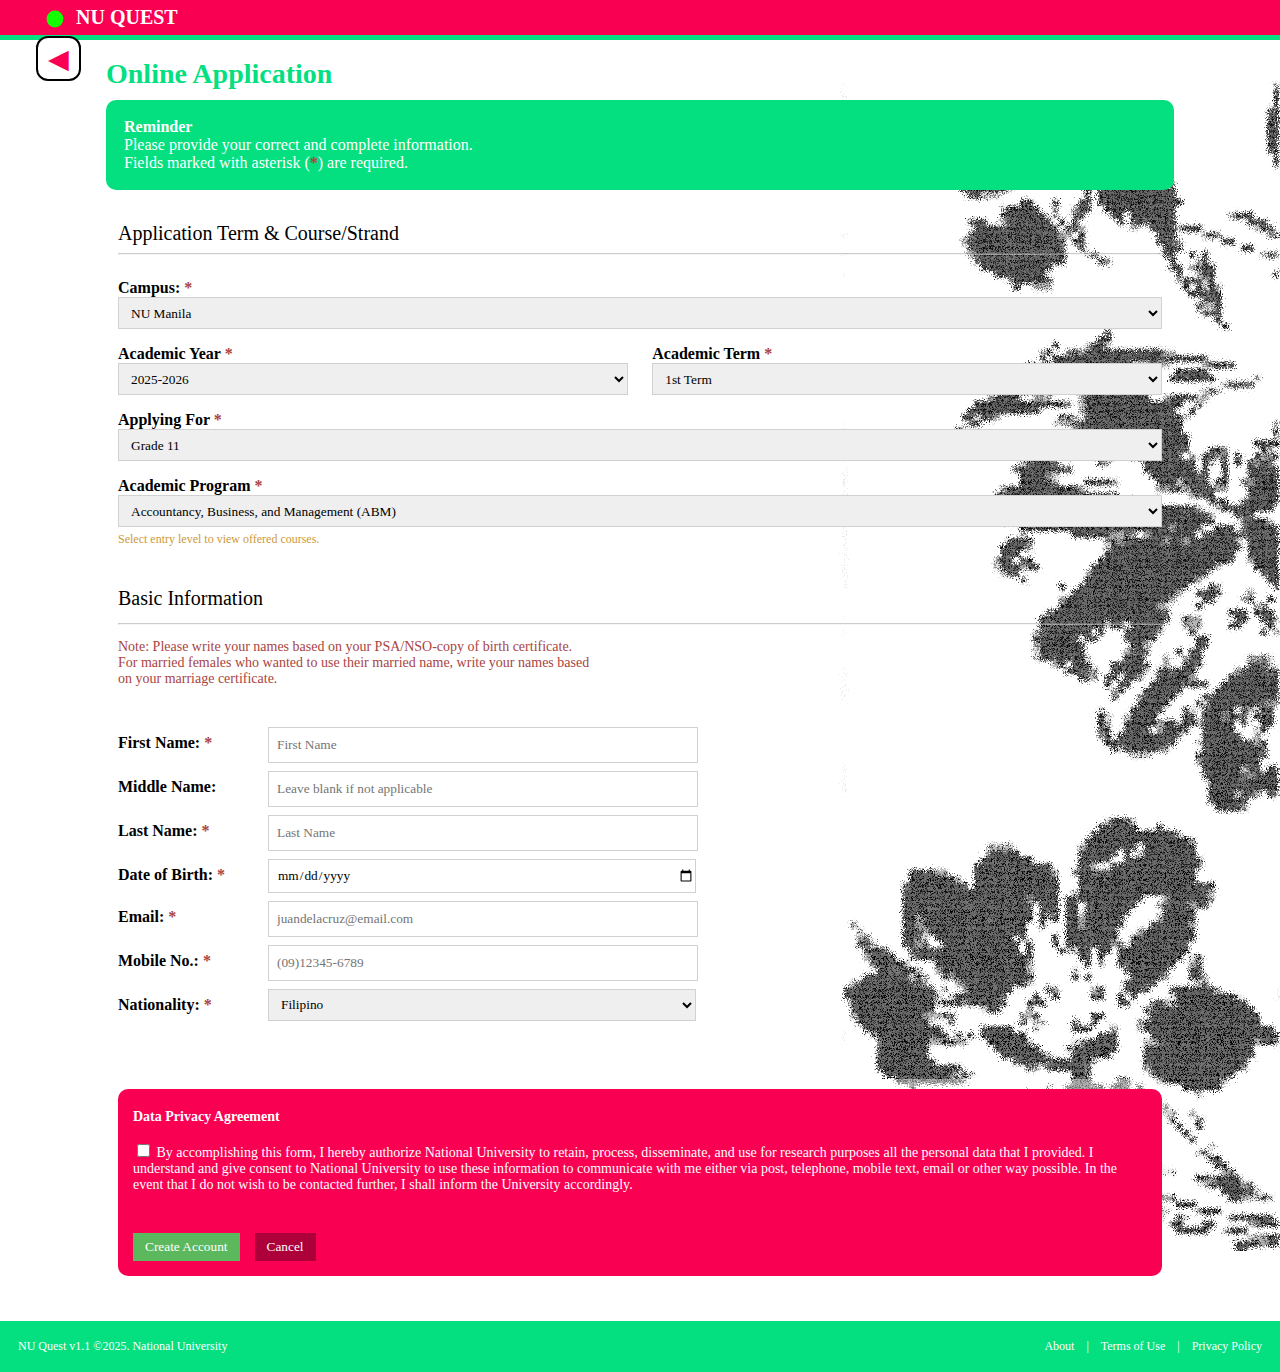
<file: activities/activity 8/nu-quest.html>
<!DOCTYPE html>
<html lang="en">
    <meta charset="UTF-8" />
    <title>NU Quest</title>
    <link rel="icon" type="image/x-icon" href="/images/favicon.svg" />
<head>
    <style>
        body *{
            font-family: 'Arial Narrow';
        }
        body {
            margin: 0px;

        }
        .header {
            box-sizing: border-box;
            background-color: #F90052;
            height: 35px;
            padding-left: 40px;
            padding-bottom: 10px;
            display: flex;
            text-align: center;
        }

        label {
            
            font-size: 16px;
            font-weight: 600;
        }

        .ayat {
            display: flex;
            width: 100%;
        }

        .ayatcontainer {
            width: 100%;
        }


        .header>.texttitle {
            
            color: white;
            font-size: 20px;
            padding-top: 6px;
            text-align: center;
        }

        .parent {
            margin-top: 18px;
            margin-left: 106px;
            margin-right: 106px;
        }

        .reminder {
            margin-top: 10px;
            border-radius: 10px;
            background-color: #04DF7F;
            padding: 18px;
            color: white;
            
            size: 10px;

        }

        .dpa {
            padding: 15px;
            padding-top: 20px;
            background-color: #F90052;
            
            font-size: 14px;
            color: white;
            border-radius: 10px;
            box-shadow: 0px 0px 0px 10px rgba(255, 255, 255, 0.445) ;
        }

        .parent>.child {
            margin: 12px;
            margin-top: 32px;
        }

        .parent>.child>.title {
            
            font-size: 20px;
        }

        datalist {
            width: 100%;
            opacity: 50%;
        }

        select {
            width: 100%;
            height: 32px;
            padding-left: 8px;
            border: 1px solid #d1d1d1;
            
            margin-bottom: 16px;
        }

        .selectbasic {
            width: 40%;
            height: 32px;
            padding-left: 8px;
            border: 1px solid #d1d1d1;
            
            margin-bottom: 16px;
        }

        .selectnat {
            width: 42%;
            height: 32px;
            padding-left: 8px;
            border: 1px solid #d1d1d1;
            
            margin-bottom: 16px;
        }

        .selectdob {
            width: 40%;
            height: 32px;
            padding-left: 8px;
            border: 1px solid #d1d1d1;
            
            margin-bottom: 16px;
        }

        .labelbasic {
            display: flex;
            margin-bottom: -8px;
        }

        placeholder {
            opacity: 50;
        }

        .btnsuccess {
            padding-top: 6px;
            padding-bottom: 6px;
            padding-left: 12px;
            padding-right: 12px;
            color: white;
            background-color: #5CB85C;
            border: 0px
        }

        .btncancel {
            padding-top: 6px;
            padding-bottom: 6px;
            padding-left: 12px;
            padding-right: 12px;
            color: white;
            background-color: #ad003a;
            border: 0px
        }

        .btnrow {
            display: flex;
        }

        .footer {
            display: flex;
            background-color: #04DF7F;
            justify-content: space-between;
            margin-top: 45px;
            padding: 18px;
            color: white;
            
            font-size: 12px;
        }

        .right {
            display: flex;
        }

        .right>div {
            margin-left: 12px;
            justify-content: space-between;
            display: flex;
        }

        label {
            width: 150px;
        }

        .logo {
            padding-top: 4px;
            padding-right: 6px;
        }
        .flower-img {
            position: absolute;

            top: 0;
            height: 140%;
            width: auto;
            z-index: -1;
            pointer-events: none;
            user-select: none;
        }
        .flower-left {
            left: 0;
        }
        .flower-right {
            right: 0;
        }
        .back-link {
        background-color: white;
        z-index: 1000;
        display: flex;
        align-items: center;
        justify-content: center;
        width: 5vh;
        height: 5vh;
        position: fixed;
        left: 4vh;
        top: 4vh;
        border: 2px solid black;
        font-size: 4vh;
        box-sizing: border-box;
        text-decoration: none;
        border-radius: 12px;
        transition: 0.2s ease-in;
      }

      .back-link:hover {
        background-color: #04df7f;

      }

      .back-link span {
        font-size: 3vh;
        color: #f90052;
        display: flex;
        align-items: center;
        justify-content: center;
        width: 100%;
        height: 100%;
        transition: 0.2s ease-in;
      }

    </style>
    <title></title>
</head>

<body>
    <a href="../../index.html#projects" class="back-link"><span>◀︎</span></a>
    <img class="flower-img flower-right" src="../../images/flowers-right.svg" alt="">
    <div class="header">
        <div class="logo">
            <img src="/images/favicon.svg" style="width: 30px; height: 30px;" alt="">
        </div>
        <div class="texttitle" style="font-weight: 600;"> NU QUEST </div>

    </div>

    <div style="height: 5px; background-color: #04DF7F">
    </div>

    <div class="parent">
        <div
            style="color:#04DF7F;  font-weight: 600; font-size: 28px;">
            Online Application </div>

        <div class="reminder"> <strong> Reminder</strong><br>
            Please provide your correct and complete information. <br>
            Fields marked with asterisk (<strong style="color: #A94442">*</strong>) are required.</div>


        <div class="child">
            <div class="title"> Application Term & Course/Strand </div>
            <hr style="opacity: 50%; margin-bottom: 24px">

            <form action="CreateAccount.html">
                <div><label> Campus:
                        <strong style="color: #A94442">*</strong> </label></div>
                <select list="Campus" name="Campus" required> <br>
                    <optgroup label="National Capital Region">
                        <option value="NU Manila"> NU Manila</option>
                        <option value="NU Fairview"> NU Fairview</option>
                        <option value="NU MOA"> NU MOA</option>
                        <option value="NU East Ortigas"> NU East Ortigas</option>
                        <option value="NU Las Piñas"> NU Las Piñas</option>
                    </optgroup>

                    <optgroup label="Region III (Central Luzon)">
                        <option value="NU Baliwag"> NU Baliwag</option>
                        <option value="NU Clark"> NU Clark</option>
                    </optgroup>

                    <optgroup label="Region IV-A (CALABARZON)">
                        <option value="NU Laguna"> NU Laguna</option>
                        <option value="NU Dasmariñas"> NU Dasmariñas</option>
                        <option value="NU Lipa"> NU Lipa</option>
                    </optgroup>

                    <optgroup label="Region VI (Western Visayas)">
                        <option value="NU Bacolod"> NU Bacolod</option>
                    </optgroup>

                    <optgroup label="Region VII (Central Visayas)">
                        <option value="NU Cebu"> NU Cebu</option>
                    </optgroup>
                </select>



                <div class="ayat">
                    <div class="ayatcontainer">
                        <label> Academic Year
                            <strong style="color: #A94442">*</strong> </label>
                        <select list="AY" name="AY" required> <br>
                            <option value="2025-2026"> 2025-2026</option>
                            <option value="2026-2027"> 2026-2027</option>
                            <option value="2027-2028"> 2027-2028</option>
                        </select>
                    </div>

                    <div style="width: 50px" ;> </div>
                    <div class="ayatcontainer">
                        <label style> Academic Term
                            <strong style="color: #A94442">*</strong> </label>
                        <select list="AT" name="AT" required> <br>
                            <option value="1st Term"> 1st Term</option>
                            <option value="2nd Term"> 2nd Term</option>
                            <option value="3rd Term"> 3rd Term</option>
                        </select>
                    </div>
                </div>






                <div><label> Applying For
                        <strong style="color: #A94442">*</strong> </label></div>
                <select list="AF" name="AF" required> <br>
                    <optgroup label="Basic Education">
                        <option value="Grade 11"> Grade 11</option>
                        <option value="Grade 12"> Grade 12</option>
                    </optgroup>
                    <optgroup label="Higher Education">
                        <option value="Grade 11"> Freshman</option>
                        <option value="Grade 12"> Transferee</option>
                        <option value="Second Degree Taker"> Second Degree Taker</option>
                        <option value="Cross Enrollee"> Cross Enrollee</option>
                        <option value="Graduate Studies"> Graduate Studies</option>
                    </optgroup>
                </select>

                <div><label> Academic Program
                        <strong style="color: #A94442">*</strong> </label></div>
                <select style="margin-bottom: -16px;" list="AF" name="AF" required> <br>
                    <optgroup label="Senior High School (SHS)">
                        <option value="Accountancy, Business, and Management (ABM)"> Accountancy, Business, and
                            Management (ABM)</option>
                        <option value="Humanities and Social Sciences (HUMSS)"> Humanities and Social Sciences (HUMSS)
                        </option>
                        <option value="Science, Technology, Engineering and Mathematics (STEM)"> Science, Technology,
                            Engineering and Mathematics (STEM)</option>
                    </optgroup>
                    <optgroup label="School of Education, Arts, and Sciences (SEAS)">
                        <option value="BACHELOR OF ARTS IN COMMUNICATION (BAComm)r"> BACHELOR OF ARTS IN COMMUNICATION
                            (BAComm)</option>
                        <option value="BACHELOR OF ARTS IN POLITICAL SCIENCE (BAPolSci)r"> BACHELOR OF ARTS IN POLITICAL
                            SCIENCE (BAPolSci)</option>
                        <option value="BACHELOR OF SCIENCE IN MEDICAL TECHNOLOGY (BSMT)"> BACHELOR OF SCIENCE IN MEDICAL
                            TECHNOLOGY (BSMT)</option>
                        <option value="BACHELOR OF SCIENCE IN PSYCHOLOGY (BSPsy)"> BACHELOR OF SCIENCE IN PSYCHOLOGY
                            (BSPsy)</option>

                    <optgroup label="School of Accountancy, Business and Management (SABM)">
                        <option value="BACHELOR OF SCIENCE IN ACCOUNTANCY (BSAccountancy)"> BACHELOR OF SCIENCE IN
                            ACCOUNTANCY (BSAccountancy)</option>
                        <option
                            value="BACHELOR OF SCIENCE IN BUSINESS ADMINISTRATION MAJOR IN MARKETING MANAGEMENT (BSBA-MktgMgmt)">
                            BACHELOR OF SCIENCE IN BUSINESS ADMINISTRATION MAJOR IN MARKETING MANAGEMENT (BSBA-MktgMgmt)
                        </option>
                        <option value="BACHELOR OF SCIENCE IN MANAGEMENT ACCOUNTING (BSMA)"> BACHELOR OF SCIENCE IN
                            MANAGEMENT ACCOUNTING (BSMA)</option>
                        <option value="BACHELOR OF SCIENCE IN TOURISM MANAGEMENT (BSTM)"> BACHELOR OF SCIENCE IN TOURISM
                            MANAGEMENT (BSTM)</option>

                    </optgroup>
                    <optgroup label="School of Engineering, Architecture and Technology (SEAT)">
                        <option value="BACHELOR OF SCIENCE IN ARCHITECTURE (BSArch)"> BACHELOR OF SCIENCE IN
                            ARCHITECTURE (BSArch)</option>
                        <option value="BACHELOR OF SCIENCE IN CIVIL ENGINEERING (BSCE)"> BACHELOR OF SCIENCE IN CIVIL
                            ENGINEERING (BSCE)</option>
                        <option value="BACHELOR OF SCIENCE IN COMPUTER ENGINEERING (BSCpE)"> BACHELOR OF SCIENCE IN
                            COMPUTER ENGINEERING (BSCpE)</option>
                        <option
                            value="BACHELOR OF SCIENCE IN INFORMATION TECHNOLOGY WITH SPECIALIZATION IN MOBILE AND WEB APPLICATION (BSIT)">
                            BACHELOR OF SCIENCE IN INFORMATION TECHNOLOGY WITH SPECIALIZATION IN MOBILE AND WEB
                            APPLICATION (BSIT)</option>
                    </optgroup>
                    <optgroup label="Academic Office (ACAD)">
                        <option value="DOCTOR OF DENTAL MEDICINE"> DOCTOR OF DENTAL MEDICINE</option>

                </select>

                <p
                    style=" font-size: 12px; color: #CE993B; margin-bottom: 40px;">
                    Select entry level to view offered courses.</p>






                <h1
                    style=" font-size: 20px; font-weight: normal;">
                    Basic Information</h1>
                <hr style="opacity: 50%;">
                <p
                    style=" font-size: 14px; color: #A94442; margin-bottom: 40px;">
                    Note: Please write your names based on your PSA/NSO-copy of birth certificate. <br> For married
                    females who wanted to use their married name, write your names based <br> on your marriage
                    certificate.</p>




                <div class="labelbasic">
                    <label style="padding-top:7px"> First Name:
                        <strong style="color: #A94442">*</strong>
                    </label>

                    <input class="selectbasic" name="fname" type="text" placeholder="First Name" required>
                </div>

                <div class="labelbasic">
                    <label style="padding-top:7px"> Middle Name:
                    </label>

                    <input class="selectbasic" name="mname" type="text" placeholder="Leave blank if not applicable">
                </div>

                <div class="labelbasic">
                    <label style="padding-top:7px"> Last Name:
                        <strong style="color: #A94442">*</strong>
                    </label>

                    <input class="selectbasic" name="lname" type="text" placeholder="Last Name" required>
                </div>

                <div class="labelbasic">
                    <label style="padding-top:7px"> Date of Birth:
                        <strong style="color: #A94442">*</strong>
                    </label>

                    <input class="selectdob" name="dob" type="date" required>
                </div>

                <div class="labelbasic">
                    <label style="padding-top:7px"> Email:
                        <strong style="color: #A94442">*</strong>
                    </label>
                    <input class="selectbasic" name="email" type="text" placeholder="juandelacruz@email.com"" required>
                </div>
 
                <div class = " labelbasic">
                    <label style="padding-top:7px"> Mobile No.:
                        <strong style="color: #A94442">*</strong>
                    </label>
                    <input class="selectbasic" name="number" type="text" placeholder="(09)12345-6789" required>
                </div>

                <div class="labelbasic">
                    <label style="padding-top:7px; margin-bottom: 15px;"> Nationality:
                        <strong style="color: #A94442">*</strong>
                    </label>

                    <select class="selectnat" list="Nationality" name="Nationality" style="width:41%" required> <br>
                        <option value="Filipino"> Filipino</option>
                        <option value="Afghan"> Afghan</option>
                        <option value="Aland Islands"> Aland Islands</option>
                        <option value="Albanian"> Albanian</option>
                        <option value="Algerian"> Algerian</option>
                    </select>

                </div>

                <div style="height: 60px;">

                </div>



                <div class="dpa">
                    <strong> Data Privacy Agreement </strong><br><br>
                    <input id="dpa" type="checkbox" required>
                    <label style="font-weight: normal; font-size: 14px" for="dpa"> By accomplishing this form, I hereby
                        authorize National University to retain, process, disseminate, and use for research purposes all
                        the personal data that I provided. I understand and give consent to National University to use
                        these information to communicate with me either via post, telephone, mobile text, email or other
                        way possible. In the event that I do not wish to be contacted further, I shall inform the
                        University accordingly.</label><br>
                    <div style="height: 40px"> </div>
                    <div class="btnrow">

                        </input>
                    </div>
                    <div class="btnrow">
                        <input type="submit" class="btnsuccess" value="Create Account">
                        <div style="width: 15px;"> </div>
                        <input type="button" class="btncancel" value="Cancel">
                    </div>


                </div>

            </form>

        </div>
    </div>
    <div class="footer">
        NU Quest v1.1 ©2025. National University
        <div class="right">
            <div> About </div>
            <div> | </div>
            <div> Terms of Use </div>
            <div> | </div>
            <div> Privacy Policy </div>
        </div>
    </div>
</body>

</html>
</file>
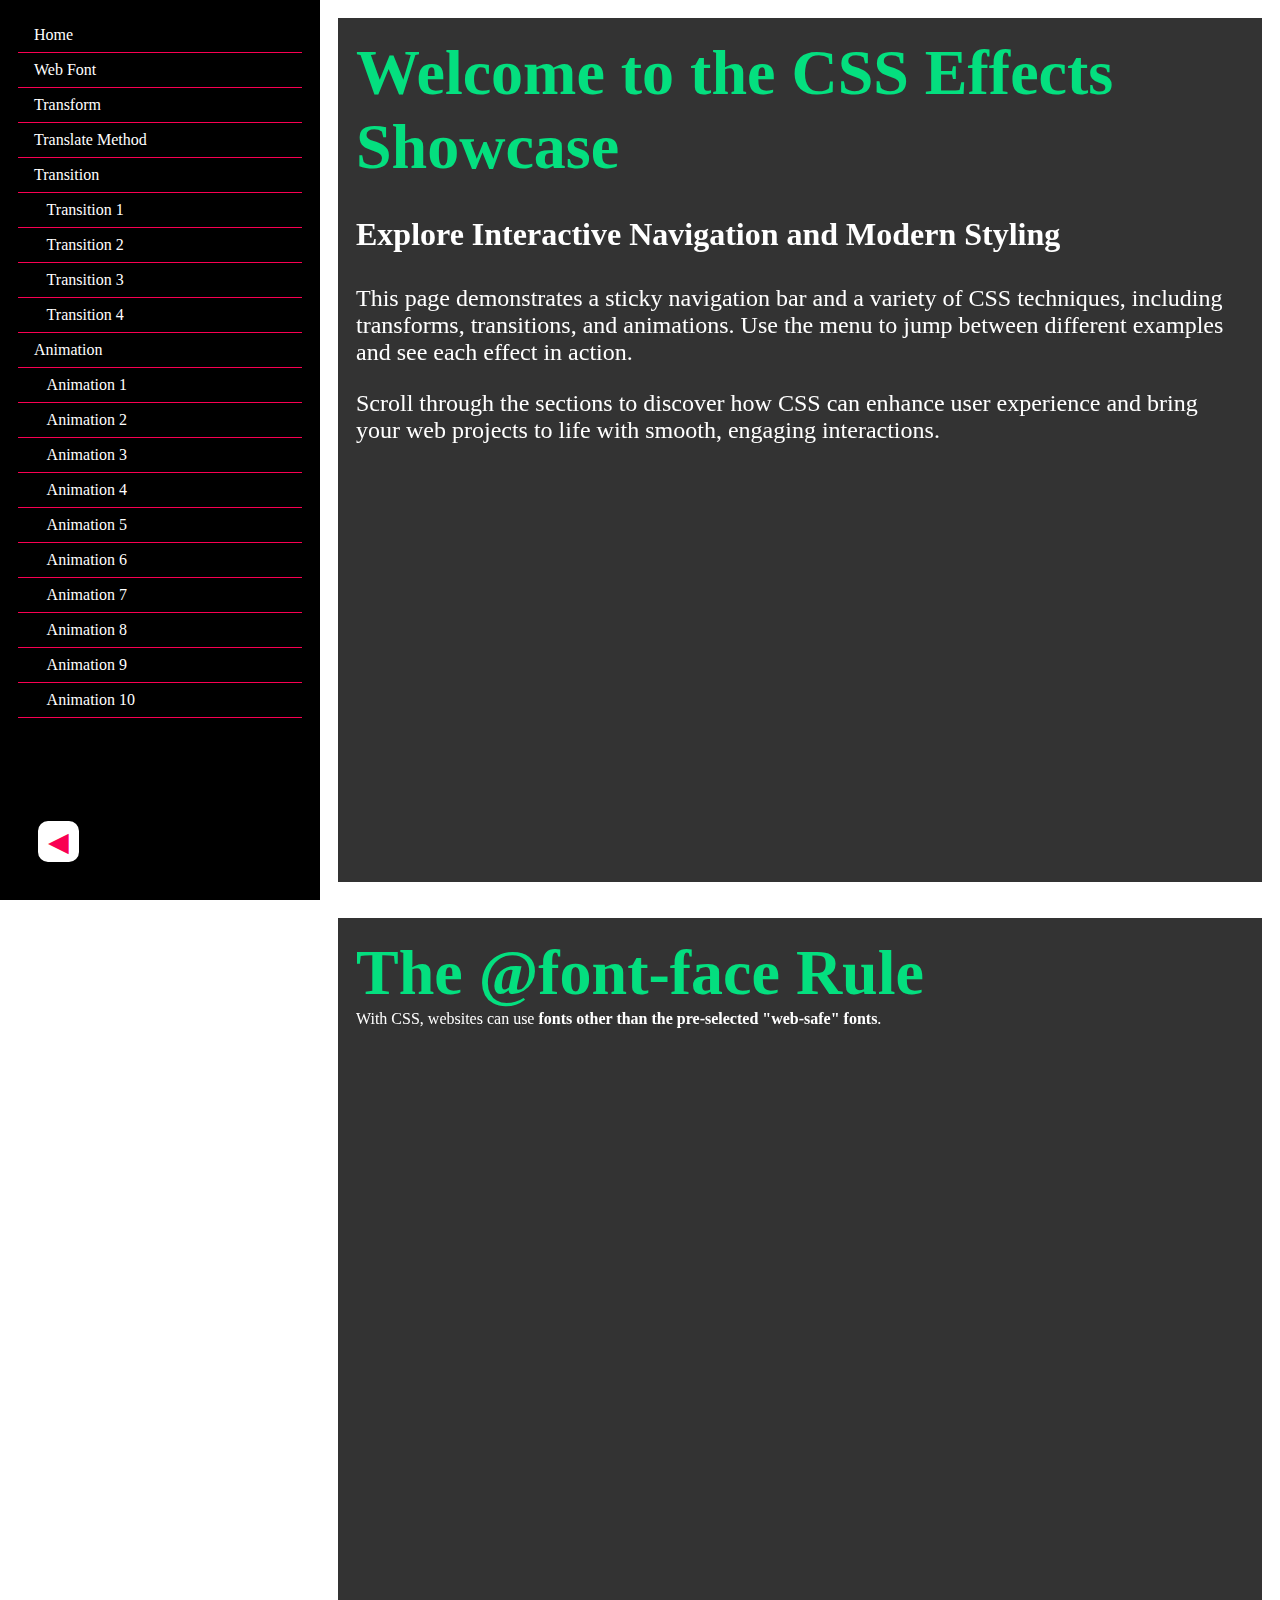
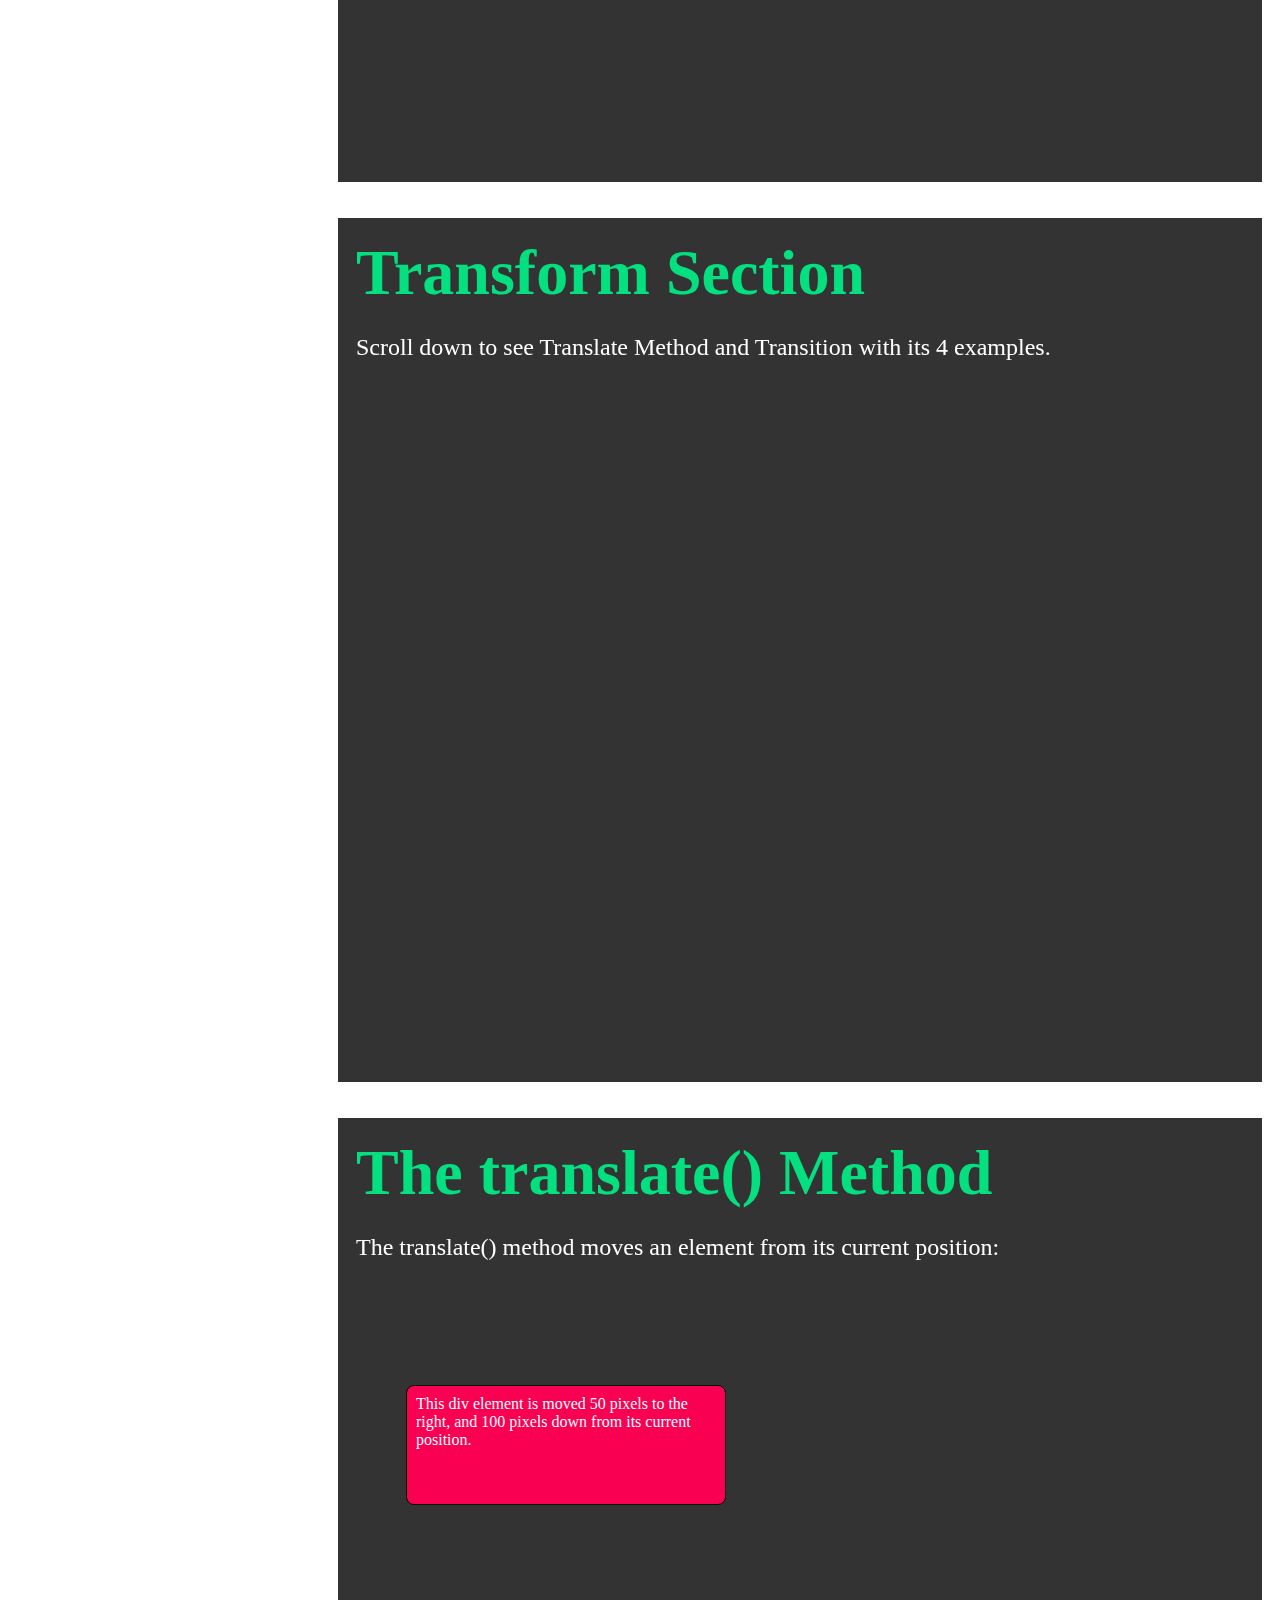
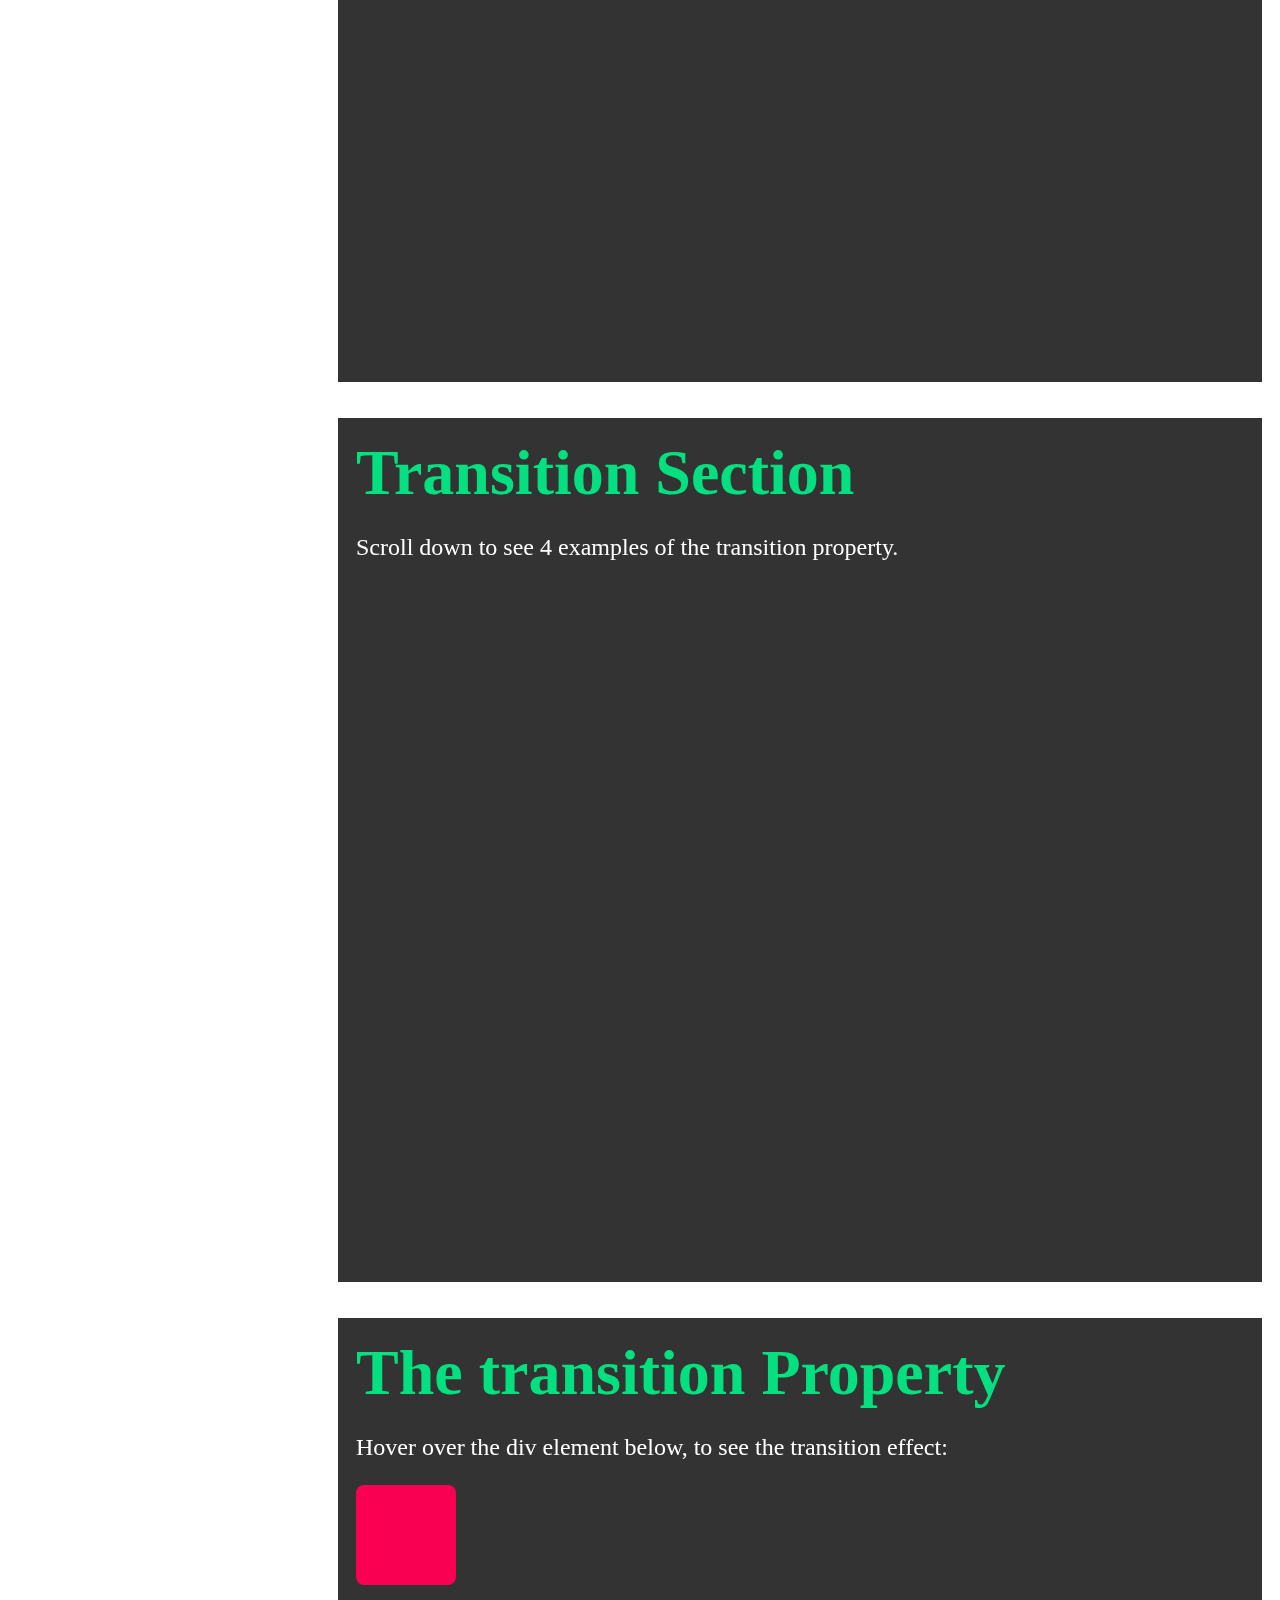
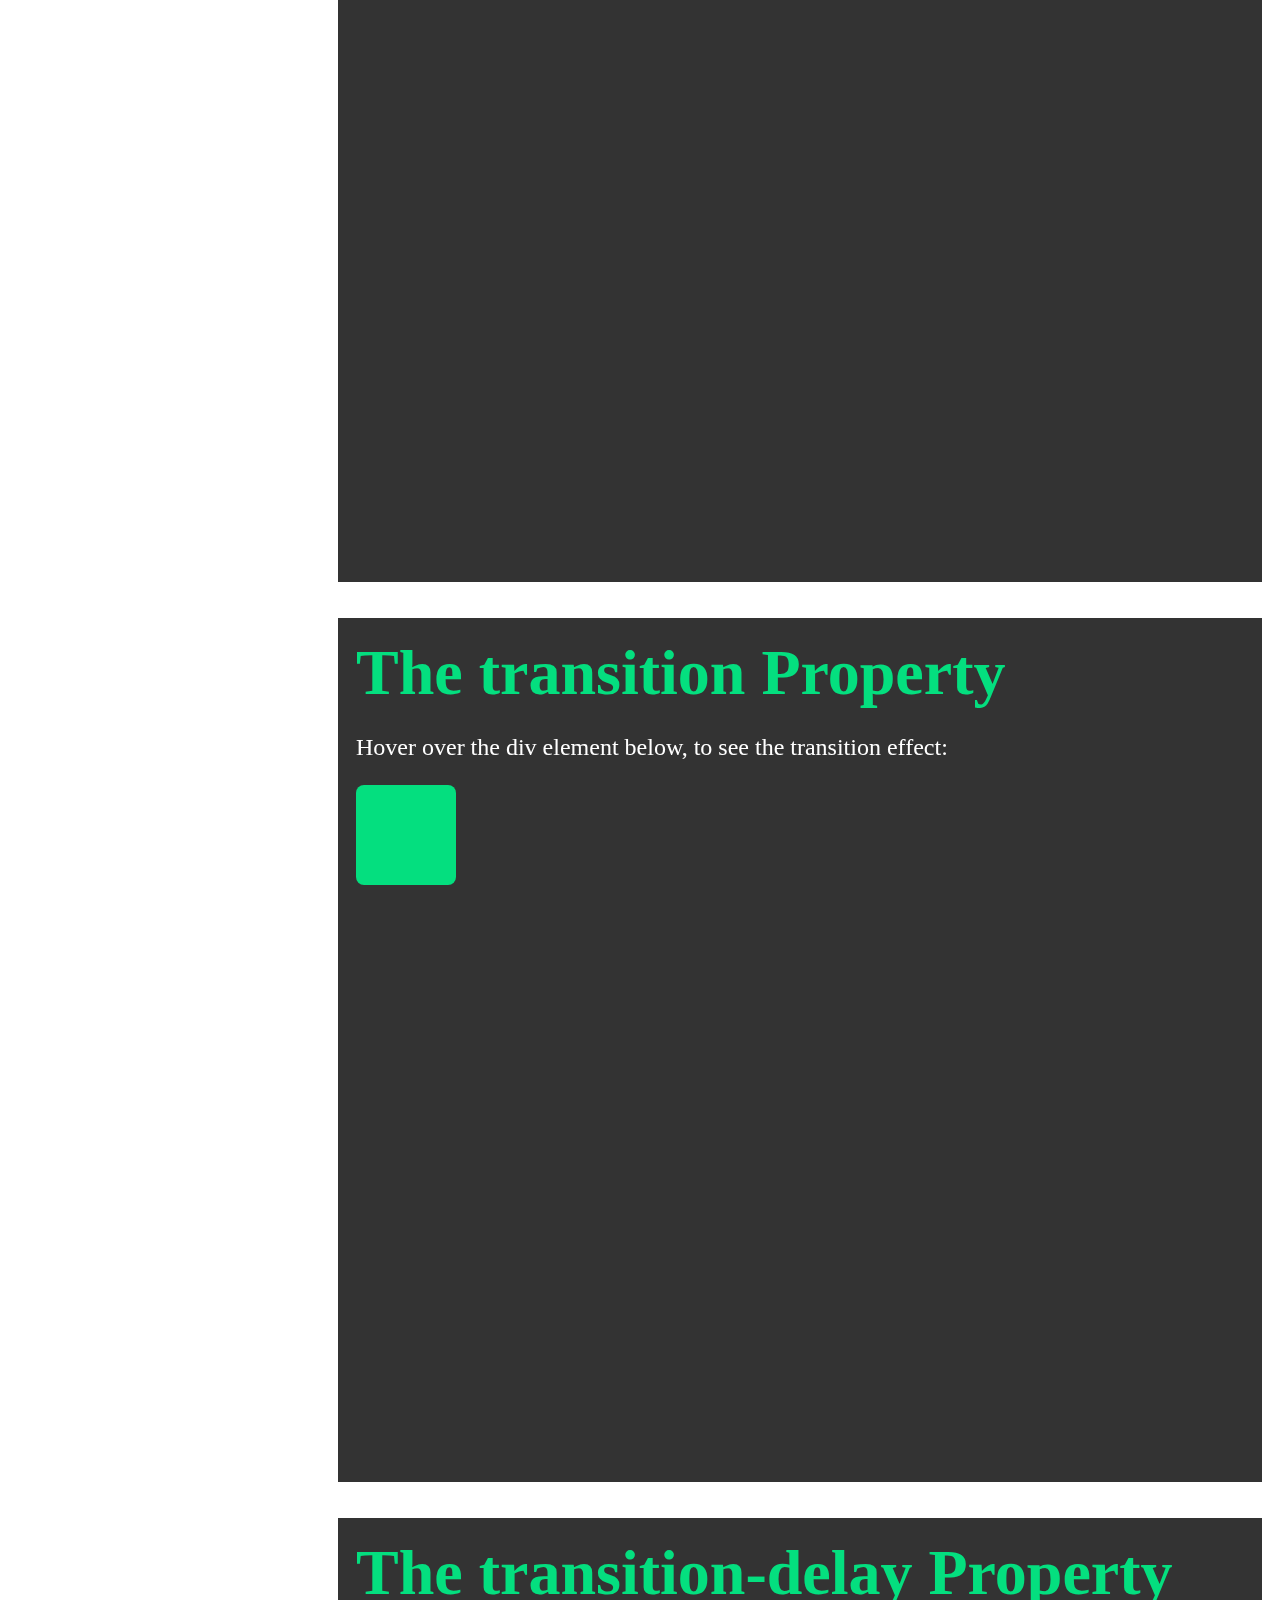
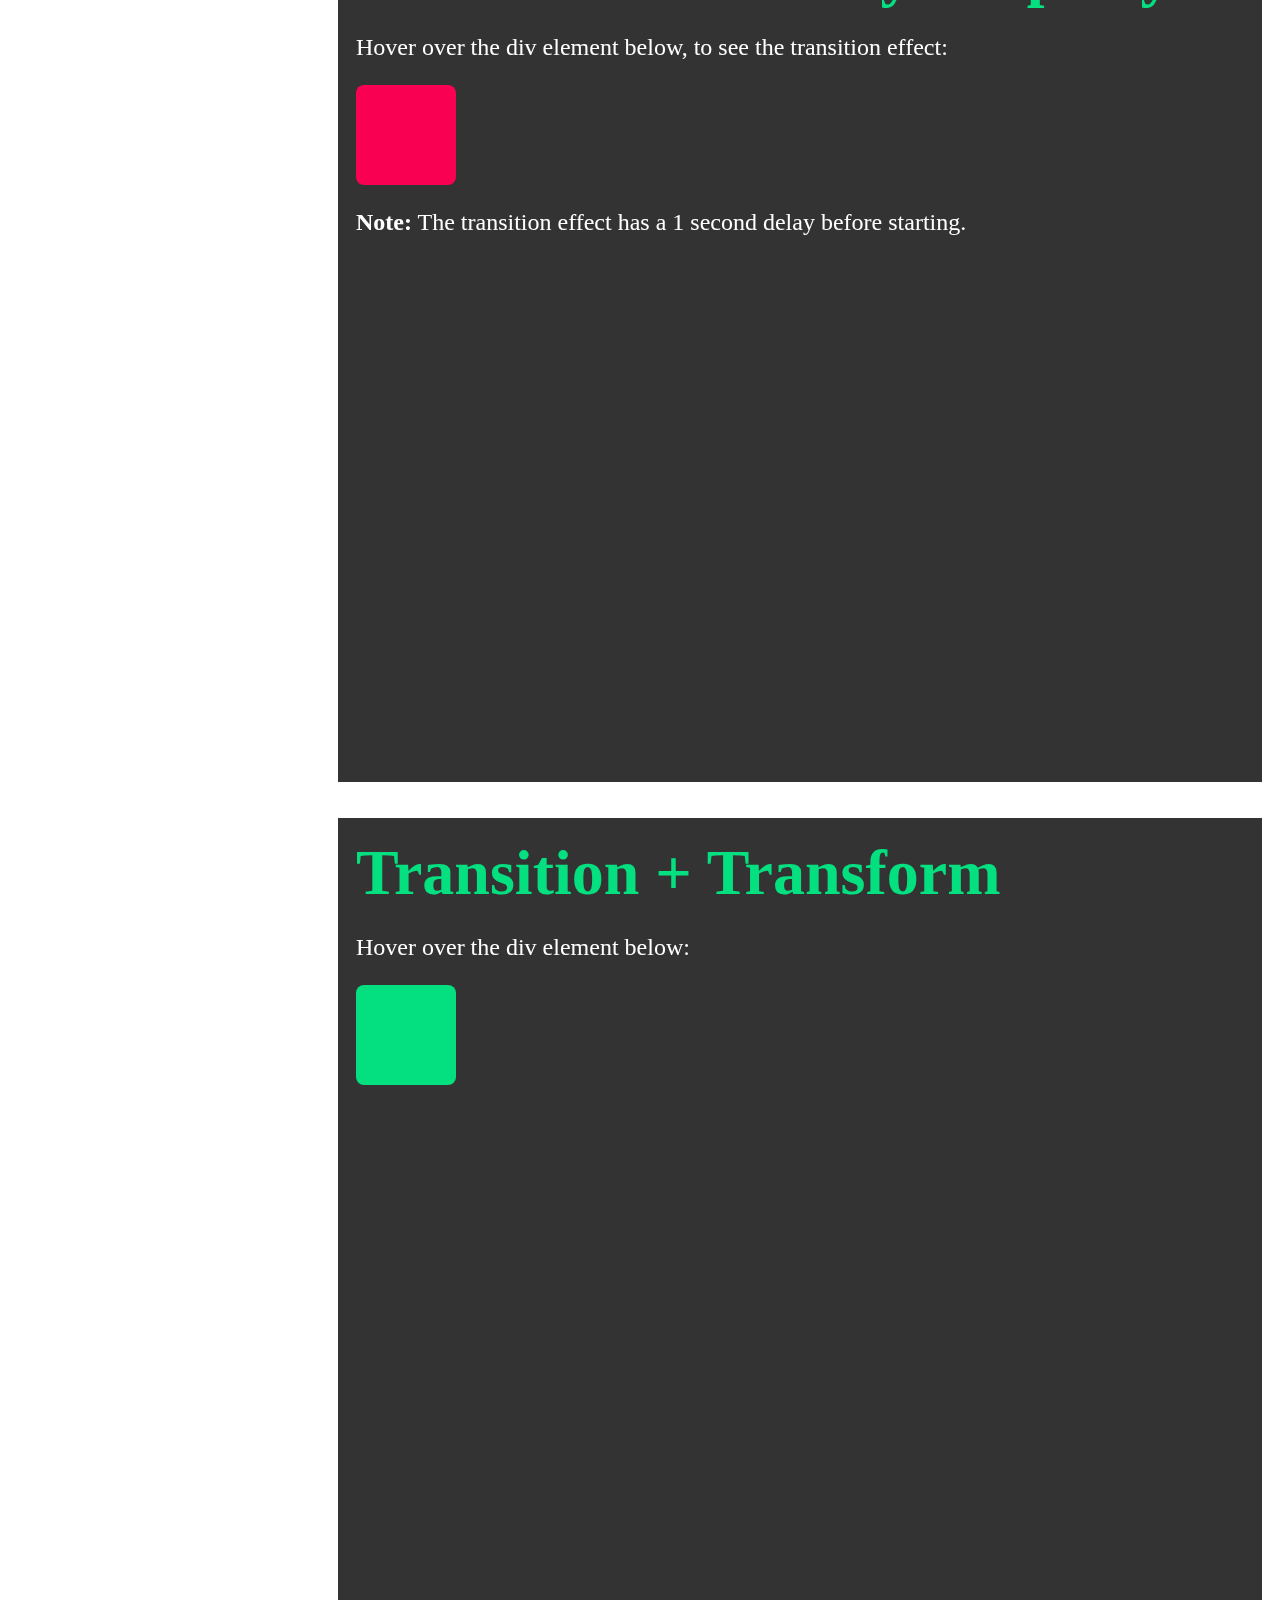
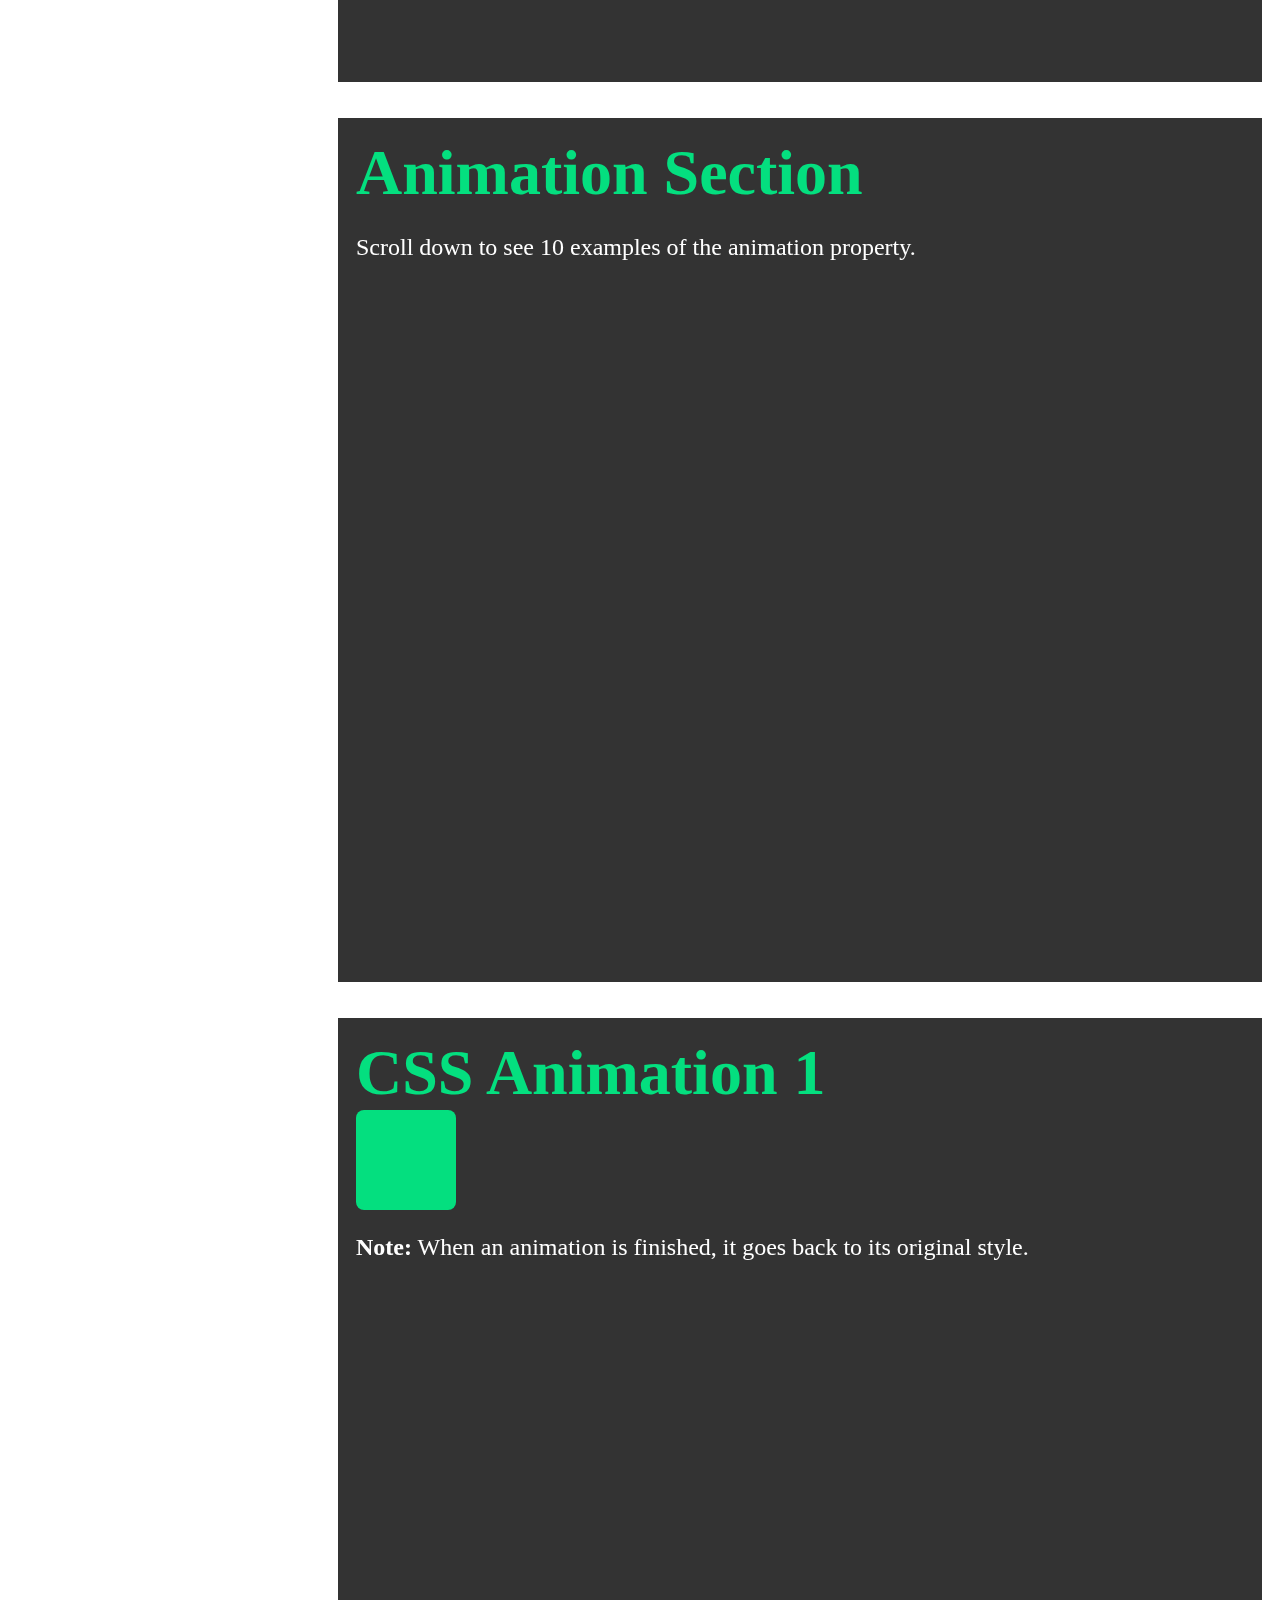
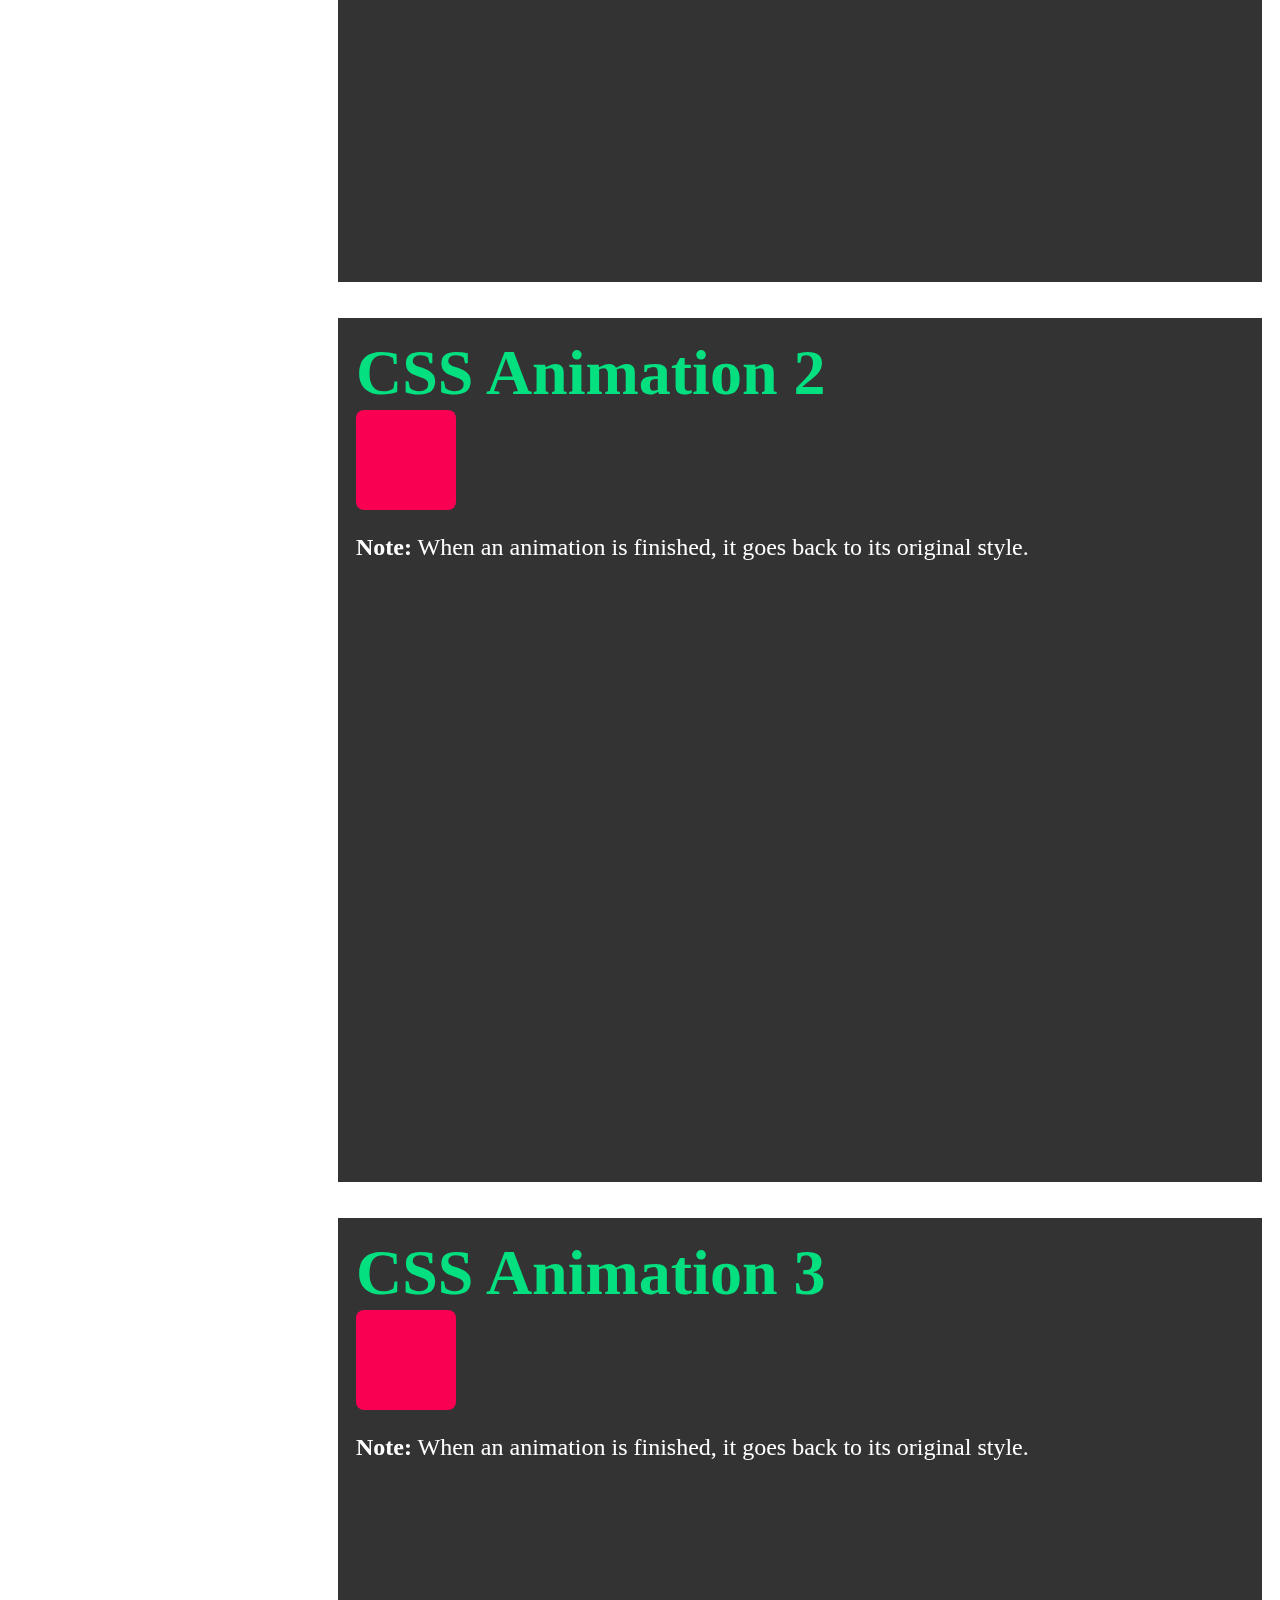
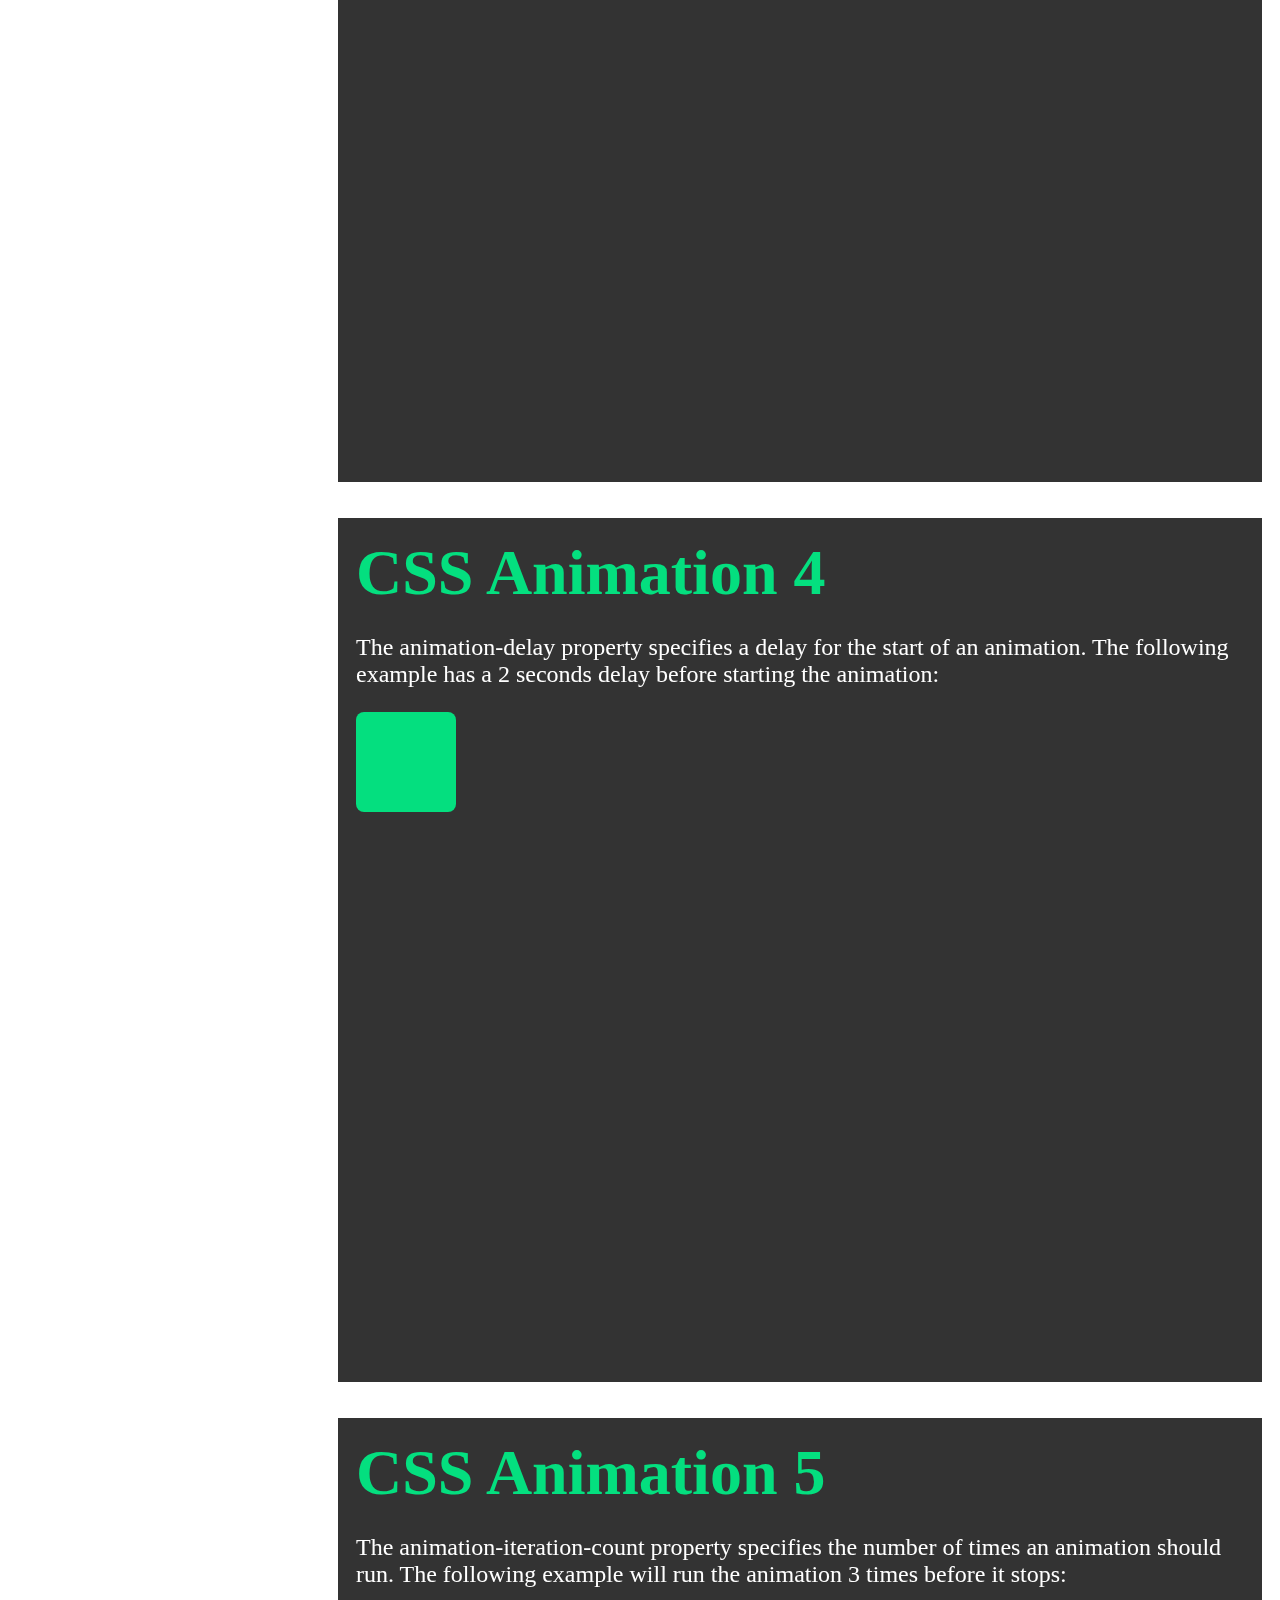
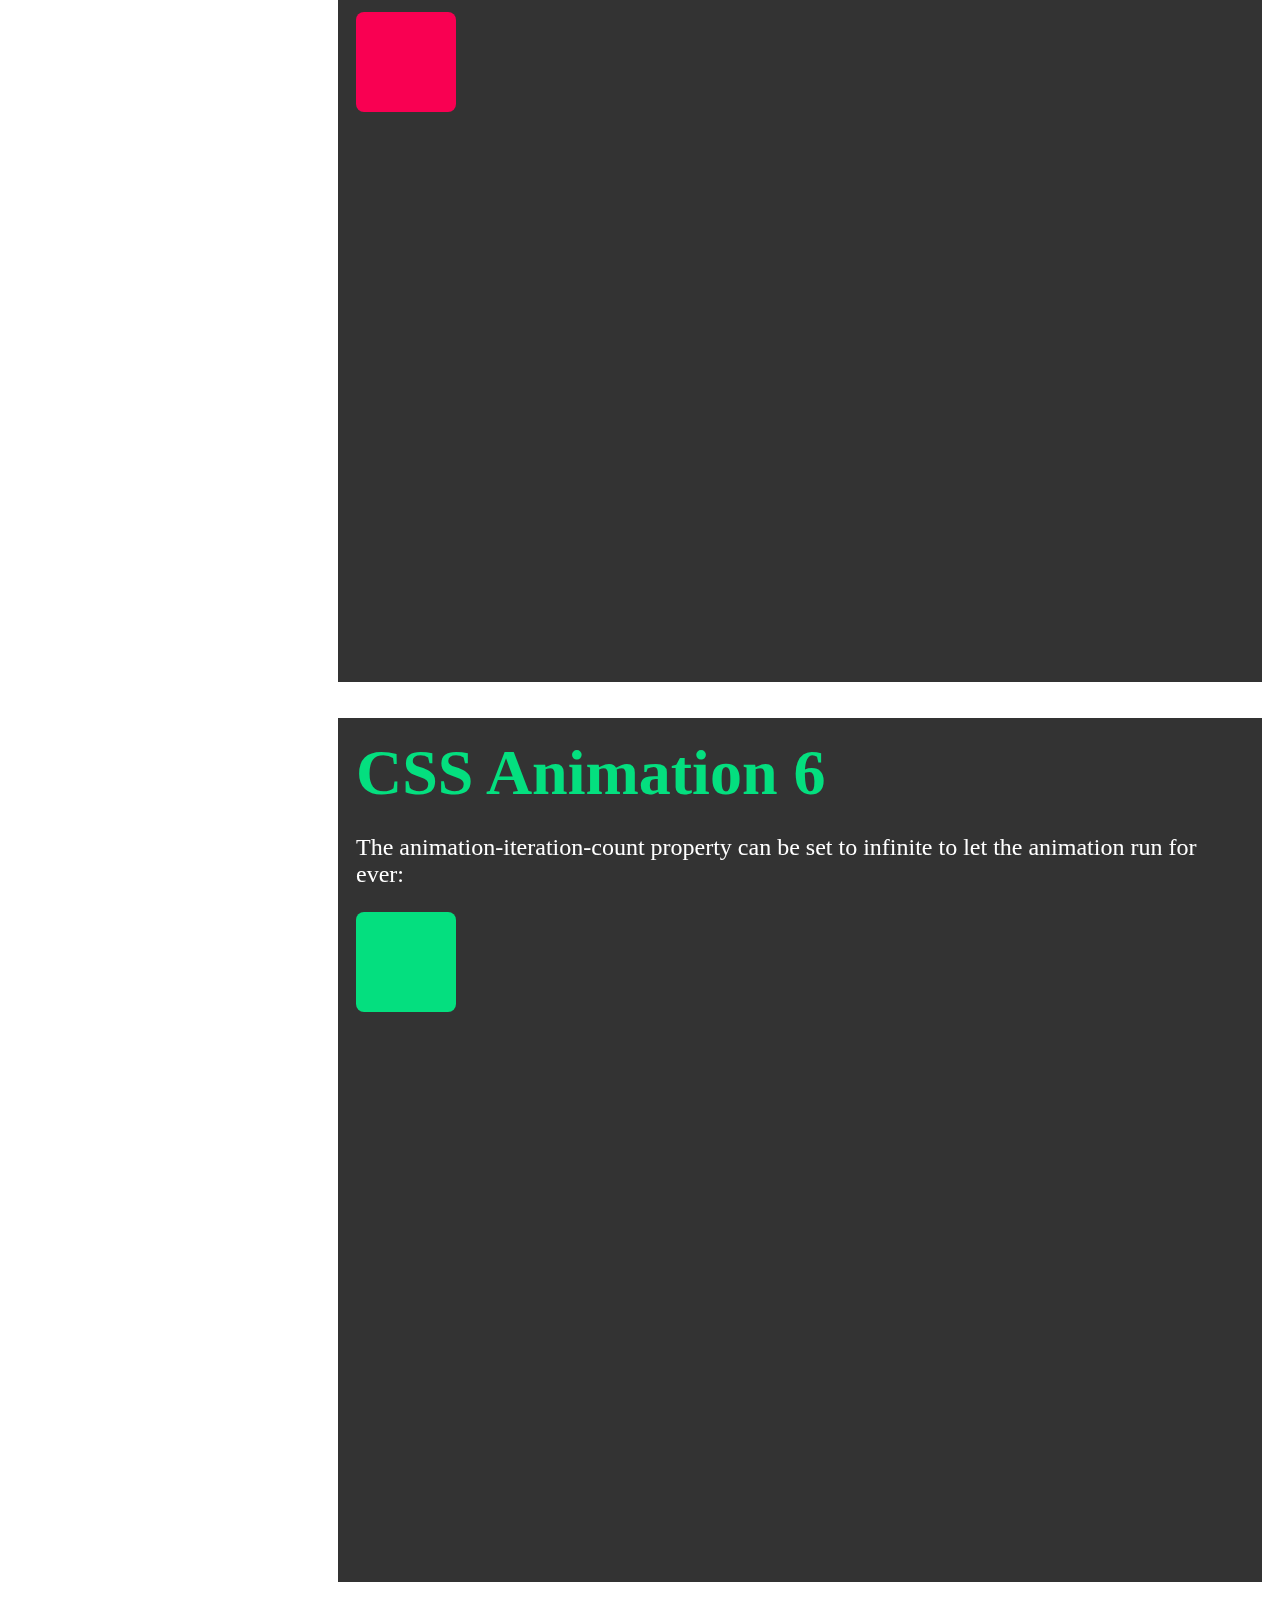
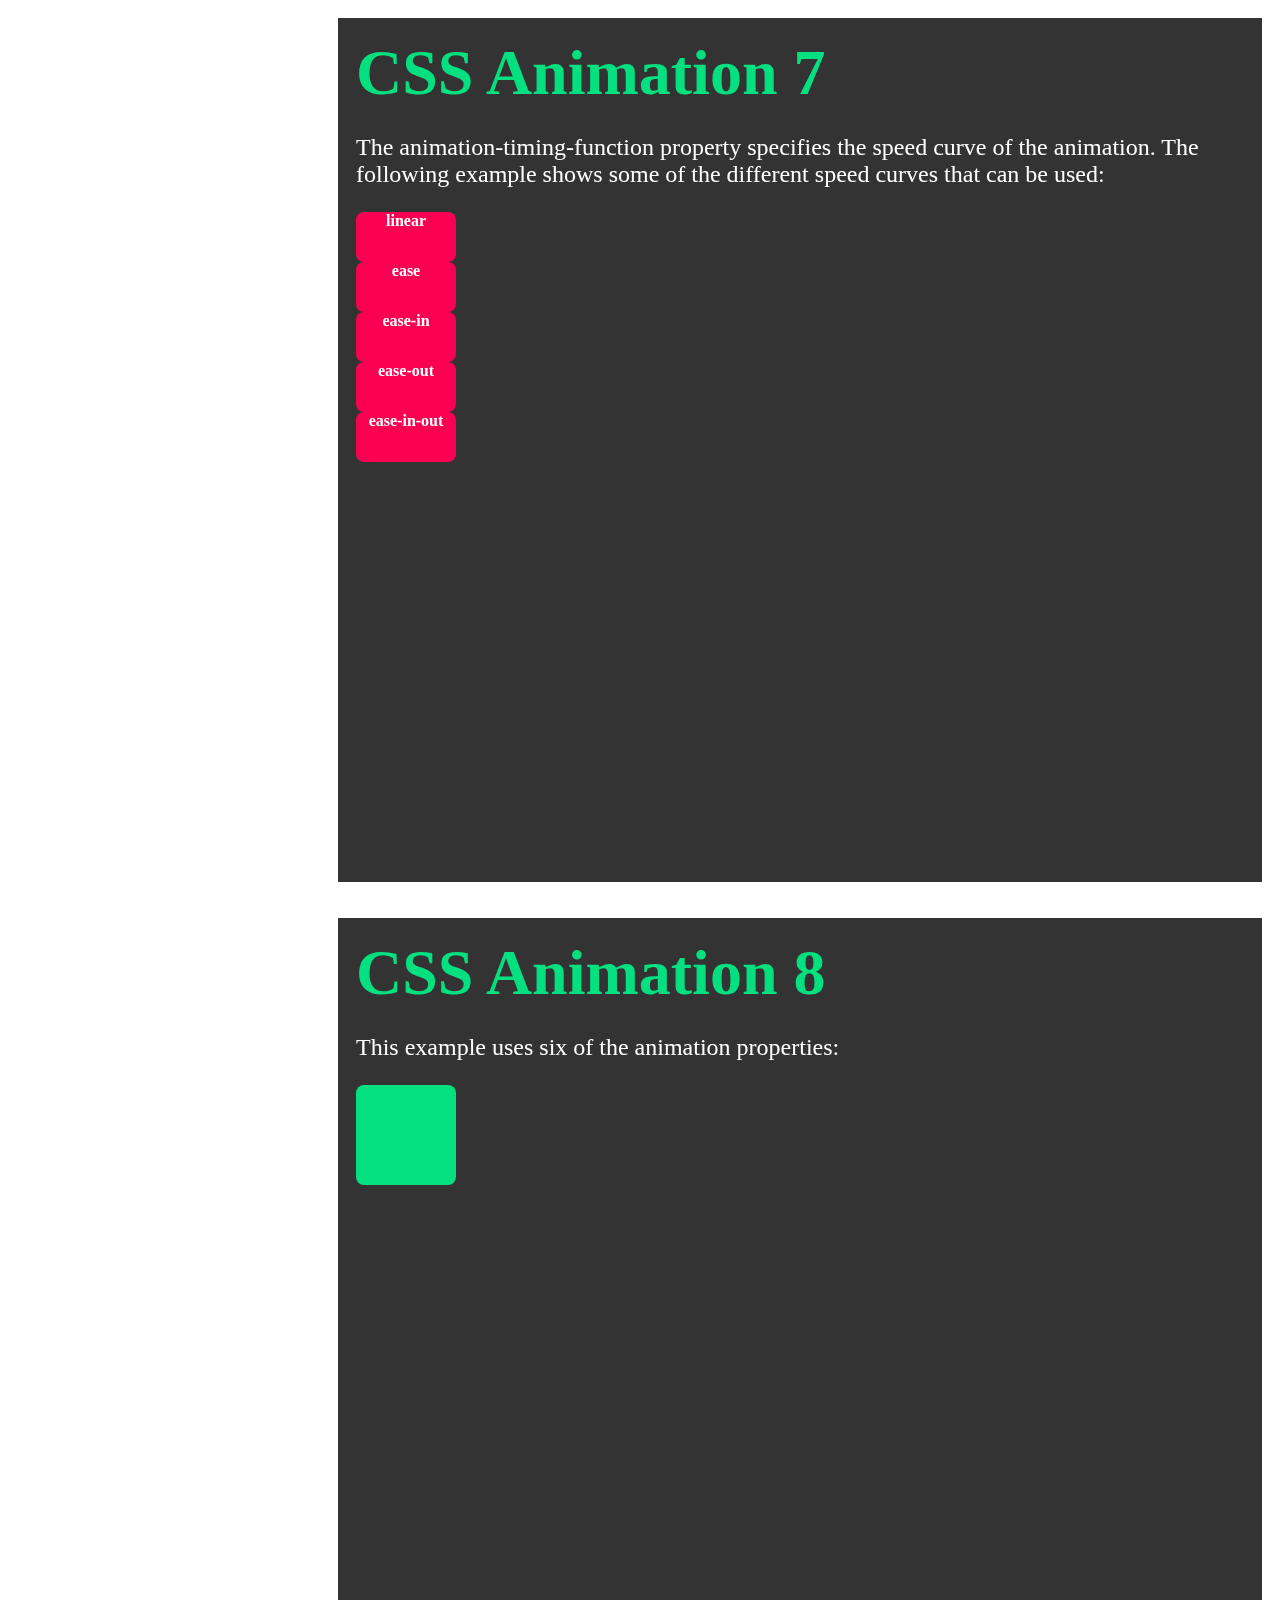
<file: activities/activity 9/navigation.html>
<!DOCTYPE html>
<html>
  <head>
    <meta charset="UTF-8">
    <meta name="viewport" content="width=device-width, initial-scale=1.0">
    <title>Navigation</title>
    <link rel="stylesheet" href="style.css">
    <link rel="icon" type="image/x-icon" href="/images/favicon.svg">
  </head>
  <body class="navbarbody">
    <!-- STICKY NAVBAR-->
    <a href="../../index.html#projects" class="back-link"><span>◀︎</span></a>
    <ul class="navbar">
      <li><a href="#home">Home</a></li>
      <li><a href="#webfont">Web Font</a></li>
      <li><a href="#translatemethod">Transform</a></li>
      <li><a href="#translatemethod">Translate Method</a></li>
      <li><a href="#transition1">Transition</a></li>
      <li><a class="indent" href="#transition1">Transition 1</a></li>
      <li><a class="indent" href="#transition2">Transition 2</a></li>
      <li><a class="indent" href="#transition3">Transition 3</a></li>
      <li><a class="indent" href="#transition4">Transition 4</a></li>
      <li><a href="#animation1">Animation</a></li>
      <li><a class="indent" href="#animation1">Animation 1</a></li>
      <li><a class="indent" href="#animation2">Animation 2</a></li>
      <li><a class="indent" href="#animation3">Animation 3</a></li>
      <li><a class="indent" href="#animation4">Animation 4</a></li>
      <li><a class="indent" href="#animation5">Animation 5</a></li>
      <li><a class="indent" href="#animation6">Animation 6</a></li>
      <li><a class="indent" href="#animation7">Animation 7</a></li>
      <li><a class="indent" href="#animation8">Animation 8</a></li>
      <li><a class="indent" href="#animation9">Animation 9</a></li>
      <li><a class="indent" href="#animation10">Animation 10</a></li>
    </ul>
    <script>
      document.querySelectorAll(".navbar a").forEach(function (link) {
        link.addEventListener("click", function (e) {
          document.querySelectorAll(".navbar a").forEach(function (a) {
            a.classList.remove("active");
          });
          this.classList.add("active");
        });
      });
    </script>
    <!-- STICKY NAVBAR-->
    <div class="showcase-container">
      <div id="home" class="showcase">
        <h1>Welcome to the CSS Effects Showcase</h1>
        <h3>Explore Interactive Navigation and Modern Styling</h3>
        <p>
          This page demonstrates a sticky navigation bar and a variety of CSS
          techniques, including transforms, transitions, and animations. Use the
          menu to jump between different examples and see each effect in action.
        </p>
        <p>
          Scroll through the sections to discover how CSS can enhance user
          experience and bring your web projects to life with smooth, engaging
          interactions.
        </p>
      </div>

      <div id="webfont" class="showcase">
        <h1>The @font-face Rule</h1>

        <div>
          With CSS, websites can use
          <b>fonts other than the pre-selected "web-safe" fonts</b>.
        </div>
      </div>

      <div id="transform" class="showcase">
        <h1>Transform Section</h1>
        <p>
          Scroll down to see Translate Method and Transition with its 4
          examples.
        </p>
      </div>

      <div id="translatemethod" class="showcase">
        <h1>The translate() Method</h1>
        <p>
          The translate() method moves an element from its current position:
        </p>

        <div class="translatemethod">
          This div element is moved 50 pixels to the right, and 100 pixels down
          from its current position.
        </div>
      </div>

      <div id="transition" class="showcase">
        <h1>Transition Section</h1>
        <p>Scroll down to see 4 examples of the transition property.</p>
      </div>

      <div id="transition1" class="showcase">
        <h1>The transition Property</h1>

        <p>Hover over the div element below, to see the transition effect:</p>
        <div class="transition"></div>
      </div>
      <div id="transition2" class="showcase">
        <h1>The transition Property</h1>

        <p>Hover over the div element below, to see the transition effect:</p>

        <div class="transition2"></div>
      </div>
      <div id="transition3" class="showcase">
        <h1>The transition-delay Property</h1>

        <p>Hover over the div element below, to see the transition effect:</p>

        <div class="transition3"></div>

        <p>
          <b>Note:</b> The transition effect has a 1 second delay before
          starting.
        </p>
      </div>
      <div id="transition4" class="showcase">
        <h1>Transition + Transform</h1>

        <p>Hover over the div element below:</p>
        <div class="transition4"></div>
      </div>

      <div id="animation" class="showcase">
        <h1>Animation Section</h1>
        <p>Scroll down to see 10 examples of the animation property.</p>
      </div>

      <div id="animation1" class="showcase">
        <h1>CSS Animation 1</h1>

        <div class="animation"></div>

        <p>
          <b>Note:</b> When an animation is finished, it goes back to its
          original style.
        </p>
      </div>
      <div id="animation2" class="showcase">
        <h1>CSS Animation 2</h1>

        <div class="animation2"></div>

        <p>
          <b>Note:</b> When an animation is finished, it goes back to its
          original style.
        </p>
      </div>
      <div id="animation3" class="showcase">
        <h1>CSS Animation 3</h1>

        <div class="animation3"></div>

        <p>
          <b>Note:</b> When an animation is finished, it goes back to its
          original style.
        </p>
      </div>
      <div id="animation4" class="showcase">
        <h1>CSS Animation 4</h1>

        <p>
          The animation-delay property specifies a delay for the start of an
          animation. The following example has a 2 seconds delay before starting
          the animation:
        </p>

        <div class="animation4"></div>
      </div>
      <div id="animation5" class="showcase">
        <h1>CSS Animation 5</h1>

        <p>
          The animation-iteration-count property specifies the number of times
          an animation should run. The following example will run the animation
          3 times before it stops:
        </p>

        <div class="animation5"></div>
      </div>
      <div id="animation6" class="showcase">
        <h1>CSS Animation 6</h1>

        <p>
          The animation-iteration-count property can be set to infinite to let
          the animation run for ever:
        </p>

        <div class="animation6"></div>
      </div>
      <div id="animation7" class="showcase">
        <h1>CSS Animation 7</h1>

        <p>
          The animation-timing-function property specifies the speed curve of
          the animation. The following example shows some of the different speed
          curves that can be used:
        </p>

        <div class="animation7" id="linear">linear</div>
        <div class="animation7" id="ease">ease</div>
        <div class="animation7" id="ease-in">ease-in</div>
        <div class="animation7" id="ease-out">ease-out</div>
        <div class="animation7" id="ease-in-out">ease-in-out</div>
      </div>
      <div id="animation8" class="showcase">
        <h1>CSS Animation 8</h1>

        <p>This example uses six of the animation properties:</p>

        <div class="animation8"></div>
      </div>
      <div id="animation9" class="showcase">
        <h1>CSS Animation 9</h1>

        <p>This example uses six of the animation properties:</p>

        <div class="animation9"></div>
      </div>
      <div id="animation10" class="showcase">
        <h1>CSS Animation 10</h1>

        <p>This example uses the shorthand animation property:</p>

        <div class="animation10"></div>
      </div>
    </div>
  </body>
</html>
</file>
<file: styles.css>
/* GLOBAL DECLARATIONS */

.width-checker {
  width: 100%;
}

body {
  width: 100%;
  margin: 0;
  font-family: "Arial Narrow", sans-serif;
  color: black;
}

ul {
  margin-block: 0;
  padding-inline-start: 0;
}

html {
  scroll-behavior: smooth;
}

@font-face {
  font-family: "Sloop Script";
  src: url("fonts/sloop-script-regular.ttf") format("truetype");
  font-weight: normal;
  font-style: normal;
}
@font-face {
  font-family: "Arial Narrow";
  src: url("fonts/Arial\ Narrow.ttf") format("truetype");
  font-weight: normal;
  font-style: normal;
}
@font-face {
  font-family: "Times New";
  src: url("fonts/Times\ New\ Roman\ MT\ Condensed\ Regular.otf")
    format("opentype");
  font-weight: normal;
  font-style: normal;
}

/* NAVIGATION + FIXED DECLARATIONS */

.hover-me {
  top: 5%;
  left: 45%;
  z-index: 1000;
  opacity: 0;
  visibility: hidden;
  position: fixed;
  width: 10%;
  height: auto;
  background: transparent;
  animation: hover-me 1s cubic-bezier(0.175, 0.885, 0.32, 1.275);
  animation-iteration-count: 3;
  animation-delay: 4s;
}

.hover-me * {
  font-size: 5vh;
  color: #04df7f;
  margin: 0;
  text-align: center;
}

/* idle animation at the start of the page, after the hero section's
animation to direct user's attention to it */
@keyframes hover-me {
  0% {
    opacity: 1;
    visibility: visible;
    transform: translateY(5vh);
  }
  50% {
    opacity: 1;
    visibility: visible;
  }
  100% {
    transform: translateY(0);
    animation-timing-function: cubic-bezier(0.175, 0.885, 0.32, 1.275);
  }
}

.main-nav-player {
  padding: 4px 6px;
  display: flex;
  justify-content: space-between;
  align-items: center;
  width: 238px;
  height: 32px;
  background: #fff;
  border: 3px solid #f90052;
  border-top: none;
  border-radius: 0 0 12px 12px;
  position: fixed;
  top: 0;
  left: 50%;
  transform: translateX(-50%);
  z-index: 1000;
  box-shadow: 0 0px 10px 3px rgba(0, 0, 0, 0.1);
  transition: width 1000ms cubic-bezier(0.075, 0.82, 0.165, 1),
    height 1000ms cubic-bezier(0.075, 0.82, 0.165, 1),
    border-radius 1000ms cubic-bezier(0.075, 0.82, 0.165, 1);
}

.main-nav-player:hover > .main-nav-directory {
  display: flex;
}

.main-nav-player:hover,
.main-nav-player:focus-within {
  height: 50px;
  width: 650px;
  border-radius: 0px 0px 24px 24px;
}

.main-nav-player > #soundwave {
  display: block;
  width: 23px;
  transition: opacity 200ms ease-in-out;
}

.main-nav-player > #crust {
  display: block;
  width: 28px;
  border-radius: 8px;
  transition: opacity 200ms ease-in-out;
}

.main-nav-player:hover > #soundwave,
.main-nav-player:hover > #crust {
  opacity: 0;
}

.main-nav-directory {
  width: 100%;
  height: 100%;
  display: none;
  flex-direction: row;
  justify-content: space-evenly;
  align-items: center;
}

.main-nav-directory > a,
a:visited {
  text-decoration: none;
  color: black;
  font-weight: bold;
  font-size: 24px;
  transition: color 200ms ease-in-out;
}

.main-nav-player > .main-nav-directory > a:hover {
  color: #f90052;
}

#mute-button {
  right: 3vh;
  bottom: 3vh;
  position: fixed;
  z-index: 1000;
  width: 48px;
  height: 48px;
  border: none;
  box-shadow: 0 0px 10px 3px rgba(0, 0, 0, 0.1);
  background: #fff;
  border: 2px solid #04df7f;
  border-radius: 12px;
  display: flex;
  justify-content: center;
  align-items: center;
  cursor: pointer;
  transition: transform 400ms cubic-bezier(0.075, 0.82, 0.165, 1);
  animation: bounceup 1s cubic-bezier(0.175, 0.885, 0.32, 1.275);
  animation-iteration-count: 3;
  animation-delay: 4s;
}

/* idle animation at the start of the page, after the hero section's
animation to direct user's attention to it */
@keyframes bounceup { 
  0% {
  }
  50% {
    rotate: -8deg;
    width: 55px;
    height: 55px;
    bottom: 4.5vh;
    right: 4.5vh;
  }
  100% {
  }
}

#mute-button:hover {
  transform: scale(1.1);
}

#mute-button img {
  width: 100%;
  height: 100%;
}

audio {
  display: none;
}

/* by using animation-timeline: scroll(), it progresses as the user scrolls through the page,
serving as a progress bar */
.scroll-watcher {
  width: 100%;
  height: 2px;
  position: fixed;
  top: 0;
  z-index: 999;
  background-color: #f90052;
  scale: 0 1;
  animation: scroll-watcher linear;
  animation-timeline: scroll();
  transform-origin: left;
}

@keyframes scroll-watcher {
  to {
    scale: 1 1;
  }
}

/* SECTION DECLARATIONS + CONTAINERS */

#home {
  position: relative;
  width: 100%;
  height: 100vh;
}

#projects {
  width: 100%;
  height: 100vh;
  background-color: white;
  align-items: center;
  justify-content: center;
  display: flex;
  overflow: visible;
  position: relative;
}

.projects-container {
  display: flex;
  align-items: center;
  justify-content: center;
  background-color: black;
  width: 85vw;
  height: 72.5vh;
  border-radius: 4vh;
  animation: projects-container-reveal linear forwards;
  animation-timeline: view();
  animation-range-start: 10%;
  animation-range-end: 80%;
  overflow: hidden;
}

/* the projects-container originally appears small and rounded, to give it life and highlight it,
i had it animated and make it span and cover the viewport of the user */
@keyframes projects-container-reveal {
  0% {
    width: 85vw;
    height: 72.5vh;
    border-radius: 4vh;
  }

  40%,
  60% {
    width: 100%;
    height: 102vh;
    border-radius: 0;
  }

  100% {
    width: 85vw;
    height: 72.5vh;
    border-radius: 4vh;
  }
}

#about {
  width: 100%;
  height: 100vh;
  position: relative;
}

#section-tag {
  position: absolute;
  right: 1vw;
  top: 1vw;
  display: flex;
  gap: 0.5vw;
}

#section-tag-projects {
  position: absolute;
  right: 1vw;
  top: 1vw;
  display: flex;
  gap: 0.5vw;
  color: white;
}

#ep {
  margin: 0;
  font-family: "Times New", sans-serif;
  font-size: 4vh;
}

#tag {
  margin: 0;
  font-size: 4vh;
}

#awards {
  box-sizing: border-box;
  padding: 4vh;
  width: 100%;
  height: 100vh;
  position: relative;
  display: flex;
  justify-content: center;
  align-items: start;
  flex-direction: column;
}
.contact-section {
  box-sizing: border-box;
  margin-top: 30vh;
  padding: 2vh;
  box-shadow: 0 -10px 10px 1px #00000025;
  position: absolute;
  z-index: 998;
  width: 100%;
  height: 85vh;
  background-color: #f90052;
  animation: contact-reveal ease-in-out forwards;
  animation-timeline: view();
  animation-range-start: 0%;
  animation-range-end: 20%;
}

/* to replicate the animation of the contact section sliding over the
projects section, contact-reveal had its animation move it up faster than
the user was scrolling, detaching it from the very bottom of the projects-section */
@keyframes contact-reveal {
  from {
    transform: translateY(0vh);
  }

  to {
    transform: translateY(-50vh);
  }
}

/* HOME SECTION */

.cursive-container {
  position: absolute;
  top: 50%;
  left: 49%;
  transform: translate(-50%, -50%);
  display: flex;
  flex-direction: column;
  align-items: center;
  gap: 0px;
  z-index: 10;
}

.cursive-container svg {
  width: 75vw;
  height: auto;
  max-width: 105vw;
  max-height: 64.3vh;
  display: block;
}

/* by having stroke-dashoffset set to 1900, the stroke becomes esentially invisible due to
it being too big for the svg, gradually reducing it to 0 creates an outline effect, 
adding a fill to it solidifies its impact */
.cursive-container svg path {
  fill: transparent;
  stroke: #04df7f;
  stroke-width: 2;
  stroke-dasharray: 1900;
  animation: textAnimation 4s cubic-bezier(1, 0, 0.25, 0.5) 1 forwards;
}

@keyframes textAnimation {
  0% {
    stroke-dashoffset: 1900;
  }

  90% {
    fill: transparent;
  }

  100% {
    fill: #04df7f;
    stroke-dashoffset: 0;
    transform: translate(0);
  }
}

.name-container {
  display: flex;
  flex-direction: row;

  justify-content: space-between;
  width: 58vw;
}

.name-container > h1 {
  font-size: 42px;
  margin: 0;
}

.hero-section {
  align-items: center;
  justify-content: center;
  display: flex;
}

.hero-container {
  width: 60vw;
  margin-top: 26vh;
  display: flex;
  flex-direction: column;
  align-items: center;
  gap: 0px;
  animation: textUp 4s cubic-bezier(0.075, 0.82, 0.165, 1) forwards;
}

.hero-container img {
  width: 60vw;
}

@keyframes textUp {
  0% {
    transform: translateY(50px);
    opacity: 0;
  }

  100% {
    transform: translateY(0);
    opacity: 1;
  }
}

/* two decorative flowers placed left and right */
#flower-left {
  position: absolute;
  left: 0;
  top: 0;
  height: 100vh;
  width: auto;
  z-index: 1;
}

#flower-right {
  position: absolute;
  right: 0;
  top: 0;
  height: 100vh;
  width: auto;
  z-index: 1;
}

/* ABOUT SECTION */

/* through scroll reveal, it has the effect of filling the text with color
from left to right as the user scrolls (done through animation-timeline: view();)
the color is placed to the left of the span, out of sight, slowly being placed in the center
with background-size: 100% 100% */
.scroll-reveal span {
  filter: saturate(1.1);
  color: rgba(0, 0, 0, 0.1);
  background-image: linear-gradient(90deg, #f90052, #f90052);
  background-clip: text;
  background-size: 0% 100%;
  background-repeat: no-repeat;
  animation: scroll-reveal ease-out forwards;
  animation-timeline: view();
}

@keyframes scroll-reveal {
  to {
    background-size: 100% 100%;
  }
}

.scroll-reveal h1 span {
  background-image: linear-gradient(90deg, #04df7f, #04df7f);
  animation-range-start: 5vh;
  animation-range-end: 30vh;
}

.scroll-reveal > h2 span {
  animation-range-start: 18vh;
  animation-range-end: 60vh;
}

.scroll-reveal {
  width: 100%;
  height: 100%;
  display: flex;
  flex-direction: column;
  justify-content: center;
}

.scroll-reveal > h1 {
  text-align: center;
  font-size: 10vh;
  margin: 0;
}

.scroll-reveal > h2 {
  margin: 0 15vw;
  font-size: 5vh;
  text-align: center;
}

.more-about {
  color: black;
  animation: more-about-reveal linear forwards;
  animation-timeline: view();
  animation-range-start: 35vh;
  animation-range-end: 45vh;
  display: flex;
  opacity: 0;
  flex-direction: row;
  justify-content: space-between;
  margin: 0 16vw;
  transform: translateY(5vh);
  text-align: center;
  text-align: justify;
}

@keyframes more-about-reveal {
  from {
    opacity: 0;
    transform: translateY(5vh);
  }
  to {
    opacity: 1;
    transform: translateY(0vh);
  }
}

.more-about > h3 {
  font-size: 3vh;
  width: 32vw;
}

.ewl {
  width: 100%;
  animation: ewl-disappear linear forwards;
  animation-timeline: view();
  animation-range-end: 50vh;
}

@keyframes ewl-disappear {
  0% {
    opacity: 1;
  }
  50% {
    opacity: 1;
  }
  100% {
    opacity: 0.1;
  }
}

.ewl > img {
  opacity: 1;
  width: 100%;
  position: absolute;
}

/* AWARDS SECTION */

.awards-title {
  margin: 0;
  margin-bottom: 2vh;
  position: relative;
  left: 10px;
  overflow: visible;
}

.awards-title svg {
  width: 25vw;
  height: auto;
  max-width: 35vw;
  max-height: 21.5vh;
  display: block;
  overflow: visible;
}

/* same principle from cursive-container, only this time with
timeline view so that the user gets a sense of control over it */
.awards-title svg path {
  opacity: 0;
  fill: transparent;
  stroke: #f90052;
  stroke-width: 2;
  stroke-dasharray: 900;
  animation: awardsAnimation ease-in-out forwards;
  animation-timeline: view();
  animation-range-start: 10%;
  animation-range-end: 65%;
}

@keyframes awardsAnimation {
  0% {
    opacity: 1;
    stroke-dashoffset: 900;
  }

  95% {
    opacity: 1;
    fill: transparent;
  }

  100% {
    opacity: 1;
    fill: #f90052;
    stroke-dashoffset: 0;
  }
}

.awards-list {
  justify-content: start;
  display: flex;
  flex-direction: column;
  width: 95vw;
  list-style-type: none;
  padding-inline-start: 0;
  margin-block: 0;
}

.awards-list > li {
  opacity: 0;
  align-items: center;
  animation: list-appear linear forwards;
  animation-timeline: view();
  animation-range-start: 15%;
  animation-range-end: 20%;
}

@keyframes list-appear {
  0% {
    opacity: 0;
  }
  100% {
    opacity: 1;
  }
}

.awards-list h1 {
  color: black;
  margin: 0 auto;
  width: 30vw;
  height: 10vh;
  font-weight: 100;
  font-size: 3vh;
  display: flex;
  align-items: center;
  transition: 0.3s cubic-bezier(0.19, 1, 0.22, 1);
}

/* each item has a border-bottom that expands to fill up the entire item
with the color upon hover, the text is then turned white to provide contrast */
.awards-list a {
  box-sizing: border-box;
  height: 10vh;
  border-bottom: 1px solid #04df7f;
  justify-content: space-between;
  cursor: pointer;
  text-decoration: none;
  display: flex;
  transition: 0.4s cubic-bezier(0.19, 1, 0.22, 1);
}

.awards-list a:hover h1 {
  color: white;
}

.awards-list a:hover {
  border-bottom: 10vh solid #04df7f;
}

.awards-list li:first-child > a {
  border-top: 1px solid #04df7f;
}

.awards-list li a h1:nth-child(3) {
  justify-content: end;
}

/* PROJECTS SECTION */

.projects-list h1 {
  margin-left: 4vh;
  text-align: start;
  font-size: 4vh;
  transition: 0.4s cubic-bezier(0.19, 1, 0.22, 1);
}

.projects-list h1:hover {
  color: white;
}

.projects-list * {
  text-decoration: none;
  margin: 0;
  width: fit-content;
}

.projects-list a {
  position: relative;
  width: fit-content;
}

.projects-list {
  justify-content: center;
  box-sizing: border-box;
  width: 80vh;
  list-style-type: none;
}

/* background properties to position the green below the actual text, 
background-clip makes the color not act as a background, but the actual text color */
.projects-list span { 
  filter: saturate(1.5);
  color: rgba(255, 255, 255, 0.2);
  background-size: 100% 0%;
  background-repeat: no-repeat;
  background-clip: text;
  background-image: linear-gradient(90deg, #04df7f, #04df7f);
  transition: 0.6s cubic-bezier(0.19, 1, 0.22, 1);
  background-position: bottom;
}

#projects-title span {
  color: #f90052;
  font-size: 8vh;
  font-weight: 900;
}

#projects-title span:hover {
  background-size: 0% 0%;
  margin-left: 0vh;
}

.projects-list span:hover { 
  background-size: 100% 150%;
  margin-left: 2vh;
}

.project-img-placeholder {
  margin-right: 4vh;
  width: 80vh;
  color: white;
  animation: placeholder-slideshow 15s ease-in-out infinite;
  background-size: cover;
  border-radius: 12px;
  height: 60vh;
  position: relative;
  overflow: hidden;
}

/* idle animation for the projects section, to make the page feel more alivee */
@keyframes placeholder-slideshow { 
  0% {
    background-image: url(images/placeholder1.gif);
  }
  50% {
    background-image: url(images/placeholder2.gif);
  }
  100% {
    background-image: url(images/placeholder3.gif);
  }
}

.project-img-placeholder > img {
  width: 150%;
  position: absolute;
}

.project {
  top: 5vh;
  left: 8vh;
  opacity: 0;
  visibility: hidden;
  transition: 0.4s cubic-bezier(0.19, 1, 0.22, 1);
}

/* when user hovers over the project id, the image element with the project class will animate */
#projects:has(#eyeofthetiger:hover) .eyeofthetiger,
#projects:has(#listlessresume:hover) .listlessresume,
#projects:has(#resume:hover) .resume,
#projects:has(#starbucksmenu:hover) .starbucksmenu,
#projects:has(#tablespan:hover) .tablespan,
#projects:has(#divlesscalendar:hover) .divlesscalendar,
#projects:has(#calendar:hover) .calendar,
#projects:has(#nuquest:hover) .nuquest,
#projects:has(#navigation:hover) .navigation,
#projects:has(#pinterest:hover) .pinterest {
  top: 0vh;
  left: 0vh;
  backdrop-filter: blur(10px);
  opacity: 1;
  visibility: visible;
}

a .title {
  z-index: 1000;
  font-size: 3vh;
  backdrop-filter: blur(10px) brightness(0.7);
  width: 45vh;
  text-align: justify;
  position: absolute;
  background: #ffffff00;
  color: #fff;
  border: 1px solid #f90052;
  padding: 10px 10px;
  border-radius: 3px;
}

/* CONTACT SECTION */

.contact-section * {
  margin: 0;
}

.contact-title {
  width: 100%;
  display: flex;
  flex-direction: row;
  justify-content: space-between;
}

.contact-title > h1 {
  font-size: 16vh;
  width: fit-content;
  color: #04df7f;
}

.contact-wrapper h1 {
  font-size: 4vh;
  font-weight: 900;
}

.contact-wrapper h2 {
  font-size: 3vh;
  font-weight: 900;
  color: #00000050;
}

.contact-name {
  justify-content: center;
  margin-top: 2vh;
  width: 40%;
  display: flex;
  flex-direction: column;
  text-align: end;
}

.contact-wrapper {
  height: 20vh;
  display: flex;
  flex-direction: row;
  width: 100%;
}
.contact-name > h2 {
  color: black;
  font-size: 5.5vh;
}

.contact-container-left {
  width: 60%;
  display: flex;
  flex-direction: row;
}

.inner-container-left {
  display: flex;
  flex-direction: column;
  width: 50%;
}

.inner-container-left a,
.contact-container-right a {
  text-decoration: none;
  color: #00000080;
  transition: 0.2s ease-out;
}

.inner-container-left a:hover,
.contact-container-right a:hover {
  text-decoration: underline;
  color: #04df7f;
}

.contact-container-right {
  width: 40%;
}

form {
  width: 90%;
  display: flex;
  flex-direction: column;
}

input:not(#submitbutton) {
  background-color: #f90052;
  box-sizing: border-box;
  padding: 2.75vh 2vh;
  font-size: 2.5vh;
  height: 4vh;
  border: none;
  font-family: "Arial Narrow", sans-serif;
  border-bottom: 2px solid #00000050;
}

input:not(#submitbutton)::placeholder {
  color: #00000080;
}

form:first-child {
  border-top: 2px solid #00000050;
}

#message {
  margin-bottom: 2vh;
}

#submitbutton {
  border-radius: 6px;
  width: 30%;
  background-color: black;
  border: none;
  color: white;

  font-size: 2.5vh;
  height: 6vh;
  font-family: "Arial Narrow", sans-serif;
  transition: background-color 0.2s ease-in-out;
}

#submitbutton:hover {
  background-color: #00000070;
}
</file>
<file: activities/activity 9/style.css>
/* NAVBAR HTML*/
body {
  margin: 0;
}
body * {
  color: white;
  font-family: "Arial Narrow";
}

.navbar {
  list-style-type: none;
  margin: 0;
  padding: 2vh;
  width: 25%;
  box-sizing: border-box;

  position: fixed;
  height: 100%;
  overflow: auto;
  background-color: black;
}

.navbar > li {
  border-bottom: 1px solid #f90052;
}

.navbar > li a {
  display: block;
  color: white;
  padding: 8px 16px;
  text-decoration: none;
  box-sizing: border-box;
}

.navbar > li a.active {
  background-color: #f90052;
  color: white;
}

.navbar > li a:hover:not(.active) {
  background-color: #f9005250;
  color: white;
}

/* TRANSLATEMETHOD HTML*/
.translatemethod {
  width: 300px;
  height: 100px;
  padding: 1vh;
  border-radius: 8px;
  background-color: #f90052;
  border: 1px solid black;
  transform: translate(50px, 100px);
}

/* TRANSITION 1 HTML*/
.transition {
  width: 100px;
  height: 100px;
  border-radius: 8px;
  background: #f90052;
  transition: width 2s;
}

.transition:hover {
  width: 300px;
}
/* TRANSITION 2 HTML*/
.transition2 {
  width: 100px;
  height: 100px;
  border-radius: 8px;
  background: #04df7f;
  transition: width 2s, height 4s;
}

.transition2:hover {
  width: 300px;
  height: 300px;
}
/* TRANSITION 3 HTML*/
.transition3 {
  width: 100px;
  height: 100px;
  background: #f90052;
  border-radius: 8px;
  transition: width 3s;
  transition-delay: 1s;
}

.transition3:hover {
  width: 300px;
}
/* TRANSITION 4 HTML*/
.transition4 {
  width: 100px;
  height: 100px;
  border-radius: 8px;
  background: #04df7f;
  transition: width 2s, height 2s, transform 2s;
}

.transition4:hover {
  width: 300px;
  height: 300px;
  transform: rotate(180deg);
}
/* ANIMATION 1 HTML*/
.animation {
  width: 100px;
  height: 100px;
  border-radius: 8px;
  background-color: #04df7f;
  animation-name: animation;
  animation-duration: 4s;
}

@keyframes animation {
  from {
    background-color: #f90052;
  }
  to {
    background-color: #04df7f;
  }
}
/* ANIMATION 2 HTML*/
.animation2 {
  width: 100px;
  height: 100px;
  border-radius: 8px;
  background-color: #f90052;
  animation-name: animation2;
  animation-duration: 4s;
}

@keyframes animation2 {
  0% {
    background-color: #f90052;
  }
  25% {
    background-color: yellow;
  }
  50% {
    background-color: blue;
  }
  100% {
    background-color: #04df7f;
  }
}
/* ANIMATION 3 HTML*/
.animation3 {
  width: 100px;
  height: 100px;
  border-radius: 8px;
  background-color: #f90052;
  position: relative;
  animation-name: animation3;
  animation-duration: 4s;
}

@keyframes animation3 {
  0% {
    background-color: #f90052;
    left: 0px;
    top: 0px;
  }
  25% {
    background-color: yellow;
    left: 200px;
    top: 0px;
  }
  50% {
    background-color: blue;
    left: 200px;
    top: 200px;
  }
  75% {
    background-color: green;
    left: 0px;
    top: 200px;
  }
  100% {
    background-color: #f90052;
    left: 0px;
    top: 0px;
  }
}
/* ANIMATION 4 HTML*/
.animation4 {
  width: 100px;
  height: 100px;
  border-radius: 8px;
  background-color: #04df7f;
  position: relative;
  animation-name: animation4;
  animation-duration: 4s;
  animation-delay: 2s;
}

@keyframes animation4 {
  0% {
    background-color: #04df7f;
    left: 0px;
    top: 0px;
  }
  25% {
    background-color: yellow;
    left: 200px;
    top: 0px;
  }
  50% {
    background-color: blue;
    left: 200px;
    top: 200px;
  }
  75% {
    background-color: green;
    left: 0px;
    top: 200px;
  }
  100% {
    background-color: #04df7f;
    left: 0px;
    top: 0px;
  }
}
/* ANIMATION 5 HTML*/
.animation5 {
  width: 100px;
  height: 100px;
  border-radius: 8px;
  background-color: #f90052;
  position: relative;
  animation-name: animation5;
  animation-duration: 4s;
  animation-iteration-count: 3;
}

@keyframes animation5 {
  0% {
    background-color: #f90052;
    left: 0px;
    top: 0px;
  }
  25% {
    background-color: yellow;
    left: 200px;
    top: 0px;
  }
  50% {
    background-color: blue;
    left: 200px;
    top: 200px;
  }
  75% {
    background-color: green;
    left: 0px;
    top: 200px;
  }
  100% {
    background-color: #f90052;
    left: 0px;
    top: 0px;
  }
}
/* ANIMATION 6 HTML*/
.animation6 {
  width: 100px;
  height: 100px;
  border-radius: 8px;
  background-color: #04df7f;
  position: relative;
  animation-name: animation6;
  animation-duration: 4s;
  animation-iteration-count: infinite;
}

@keyframes animation6 {
  0% {
    background-color: #04df7f;
    left: 0px;
    top: 0px;
  }
  25% {
    background-color: yellow;
    left: 200px;
    top: 0px;
  }
  50% {
    background-color: blue;
    left: 200px;
    top: 200px;
  }
  75% {
    background-color: green;
    left: 0px;
    top: 200px;
  }
  100% {
    background-color: #04df7f;
    left: 0px;
    top: 0px;
  }
}
/* ANIMATION 7 HTML*/
.animation7 {
  width: 100px;
  height: 50px;
  border-radius: 8px;
  background-color: #f90052;
  font-weight: bold;
  position: relative;
  animation: animation7 5s;
  animation-fill-mode: forwards;
  animation-iteration-count: infinite;
  color: white;
  text-align: center;
  border: 5px;
}

#linear {
  animation-timing-function: linear;
}
#ease {
  animation-timing-function: ease;
}
#ease-in {
  animation-timing-function: ease-in;
}
#ease-out {
  animation-timing-function: ease-out;
}
#ease-in-out {
  animation-timing-function: ease-in-out;
}

@keyframes animation7 {
  from {
    left: 0px;
  }
  to {
    left: 300px;
  }
}
/* ANIMATION 8 HTML*/
.animation8 {
  width: 100px;
  height: 100px;
  border-radius: 8px;
  background-color: #04df7f;
  position: relative;
  animation-name: animation8;
  animation-duration: 5s;
  animation-timing-function: linear;
  animation-delay: 2s;
  animation-iteration-count: infinite;
  animation-direction: alternate;
}

@keyframes animation8 {
  0% {
    background-color: #04df7f;
    left: 0px;
    top: 0px;
  }
  25% {
    background-color: yellow;
    left: 200px;
    top: 0px;
  }
  50% {
    background-color: blue;
    left: 200px;
    top: 200px;
  }
  75% {
    background-color: green;
    left: 0px;
    top: 200px;
  }
  100% {
    background-color: #04df7f;
    left: 0px;
    top: 0px;
  }
}
/* ANIMATION 9 HTML*/
.animation9 {
  width: 100px;
  height: 100px;
  border-radius: 8px;
  background-color: #f90052;
  position: relative;
  animation-name: animation9;
  animation-duration: 5s;
  animation-timing-function: linear;
  animation-delay: 2s;
  animation-iteration-count: infinite;
  animation-direction: alternate;
}

@keyframes animation9 {
  0% {
    background-color: #f90052;
    left: 0px;
    top: 0px;
  }
  25% {
    background-color: yellow;
    left: 200px;
    top: 0px;
  }
  50% {
    background-color: blue;
    left: 200px;
    top: 200px;
  }
  75% {
    background-color: green;
    left: 0px;
    top: 200px;
  }
  100% {
    background-color: #f90052;
    left: 0px;
    top: 0px;
  }
}
/* ANIMATION 10 HTML*/
.animation10 {
  width: 100px;
  height: 100px;
  border-radius: 8px;
  background-color: #04df7f;
  position: relative;
  animation: animation10 5s linear 2s infinite alternate;
}

@keyframes animation10 {
  0% {
    background-color: #04df7f;
    left: 0px;
    top: 0px;
  }
  25% {
    background-color: yellow;
    left: 200px;
    top: 0px;
  }
  50% {
    background-color: blue;
    left: 200px;
    top: 200px;
  }
  75% {
    background-color: green;
    left: 0px;
    top: 200px;
  }
  100% {
    background-color: #04df7f;
    left: 0px;
    top: 0px;
  }
}

.showcase-container {
  background-size: 100% 100vh;
  display: flex;
  flex-direction: column;
  box-sizing: border-box;
  margin-left: 25%;

  animation: placeholder-slideshow 30s linear infinite;
}

@keyframes placeholder-slideshow {
  0% {
    background-image: url(/images/placeholder1.gif);
  }

  50% {
    background-image: url(/images/placeholder2.gif);
  }

  100% {
    background-image: url(/images/placeholder3.gif);
  }
}


.showcase {
  margin: 2vh;
  box-sizing: border-box;
  height: 96vh;
  backdrop-filter: blur(20px);
  background-color: rgba(0, 0, 0, 0.8);
  padding: 2vh;
}


.indent {
  text-indent: 5%;
}

* {
  font-family: Arial, Helvetica, sans-serif;
}

h1 {
  margin: 0;
  color: #04df7f;
  font-size: 64px;
}
p {
  font-size: 24px;
}

h3 {
  font-size: 32px;
}

.back-link {
  background-color: white;
  z-index: 1000;
  display: flex;
  align-items: center;
  justify-content: center;
  width: 5vh;
  height: 5vh;
  position: fixed;
  left: 4vh;
  bottom: 4vh;
  border: 2px solid black;
  font-size: 4vh;
  box-sizing: border-box;
  text-decoration: none;
  border-radius: 12px;
  transition: 0.2s ease-in;
}

.back-link:hover {
  background-color: #04df7f;

}

.back-link span {
  font-size: 3vh;
  color: #f90052;
  display: flex;
  align-items: center;
  justify-content: center;
  width: 100%;
  height: 100%;
  transition: 0.2s ease-in;
}

.back-link span:hover {
  color: white;
}
</file>
